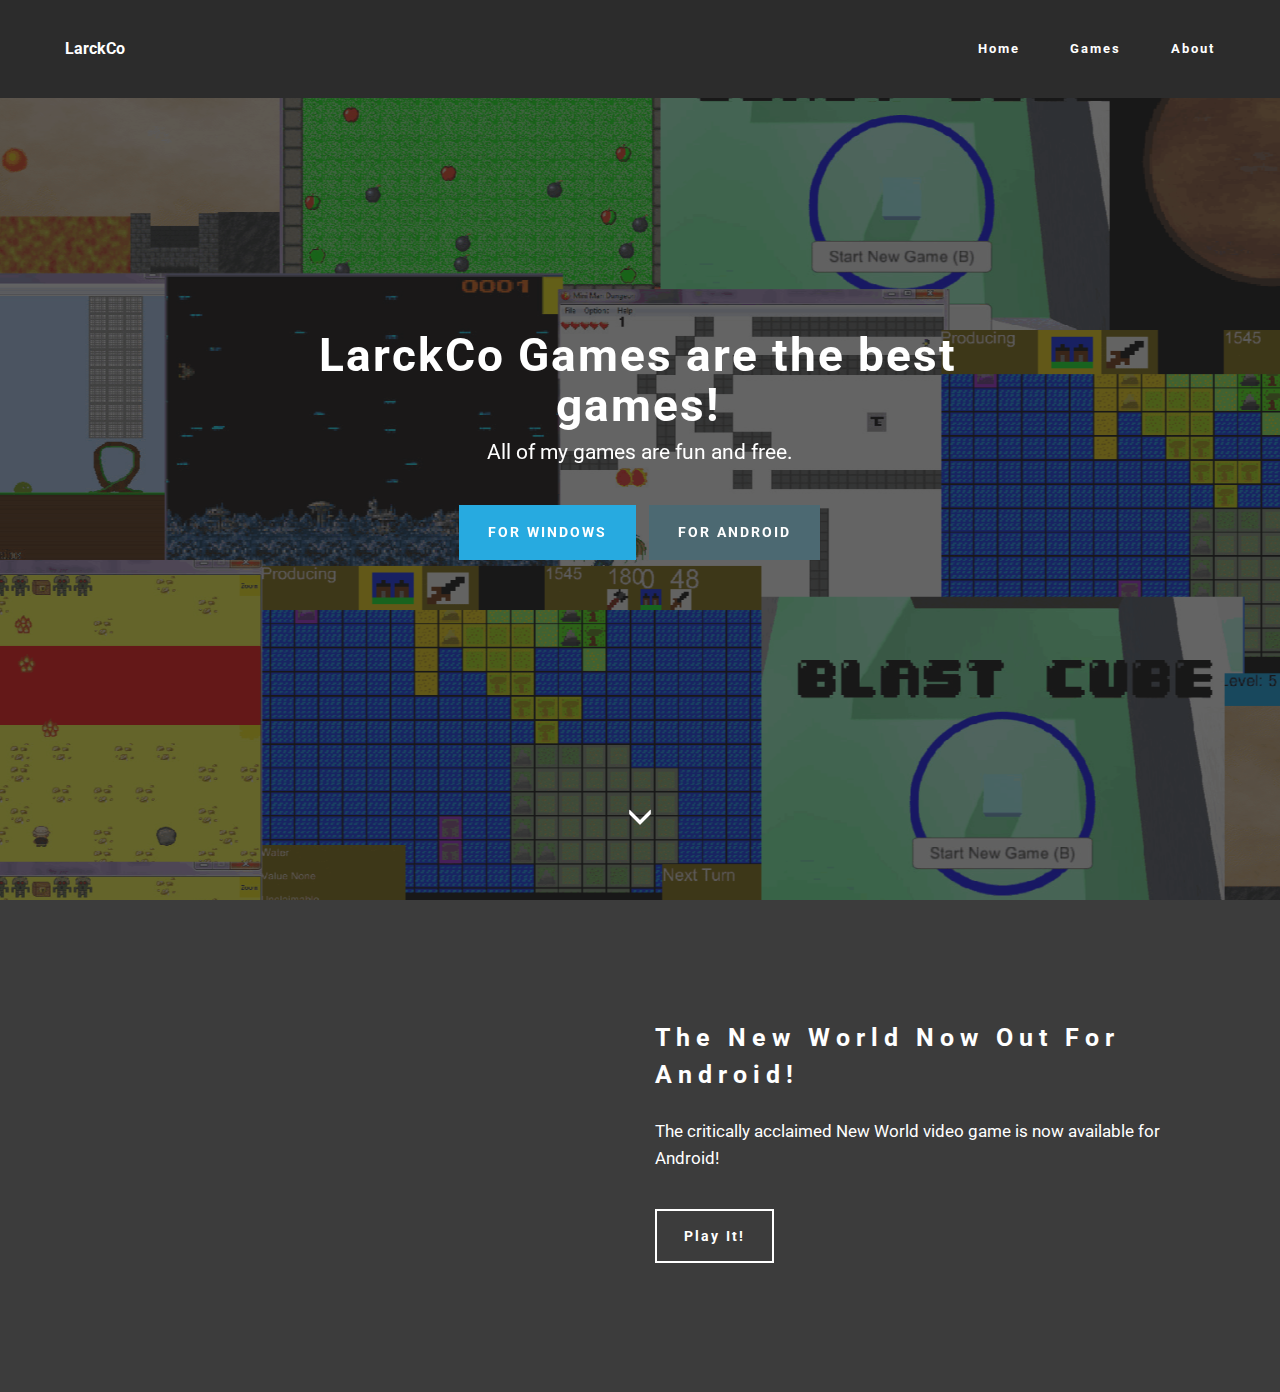
<file: index.html>
<!DOCTYPE html>
<html >
<head>
  <!-- Site made with Mobirise Website Builder v4.6.7, https://mobirise.com -->
  <meta charset="UTF-8">
  <meta http-equiv="X-UA-Compatible" content="IE=edge">
  <meta name="generator" content="Mobirise v4.6.7, mobirise.com">
  <meta name="viewport" content="width=device-width, initial-scale=1, minimum-scale=1">
  <link rel="shortcut icon" href="assets/images/logo.png" type="image/x-icon">
  <meta name="description" content="">
  <title>Home</title>
  <link rel="stylesheet" href="https://fonts.googleapis.com/css?family=Roboto:700,400&subset=cyrillic,latin,greek,vietnamese">
  <link rel="stylesheet" href="assets/bootstrap/css/bootstrap.min.css">
  <link rel="stylesheet" href="assets/animate.css/animate.min.css">
  <link rel="stylesheet" href="assets/mobirise/css/style.css">
  <link rel="stylesheet" href="assets/mobirise/css/mbr-additional.css" type="text/css">
  
  
  
</head>
<body>
  <section class="mbr-navbar mbr-navbar--freeze mbr-navbar--absolute mbr-navbar--sticky mbr-navbar--auto-collapse" id="ext_menu-0" data-rv-view="0">
    <div class="mbr-navbar__section mbr-section">
        <div class="mbr-section__container container">
            <div class="mbr-navbar__container">
                <div class="mbr-navbar__column mbr-navbar__column--s mbr-navbar__brand">
                    <span class="mbr-navbar__brand-link mbr-brand mbr-brand--inline">
                        
                        <span class="mbr-brand__name"><a class="mbr-brand__name text-white" href="index.html">LarckCo</a></span>
                    </span>
                </div>
                <div class="mbr-navbar__hamburger mbr-hamburger"><span class="mbr-hamburger__line"></span></div>
                <div class="mbr-navbar__column mbr-navbar__menu">
                    <nav class="mbr-navbar__menu-box mbr-navbar__menu-box--inline-right">
                        <div class="mbr-navbar__column">
                            <ul class="mbr-navbar__items mbr-navbar__items--right float-left mbr-buttons mbr-buttons--freeze mbr-buttons--right btn-decorator mbr-buttons--active mbr-buttons--only-links"><li class="mbr-navbar__item"><a class="mbr-buttons__link btn text-white" href="index.html">Home</a></li><li class="mbr-navbar__item"><a class="mbr-buttons__link btn text-white" href="page1.html">Games</a></li><li class="mbr-navbar__item"><a class="mbr-buttons__link btn text-white" href="page2.html">About</a></li></ul>                            
                            
                        </div>
                    </nav>
                </div>
            </div>
        </div>
    </div>
</section>

<section class="engine"><a href="https://mobirise.ws/n">free website builder app</a></section><section class="mbr-box mbr-section mbr-section--relative mbr-section--fixed-size mbr-section--full-height mbr-section--bg-adapted mbr-parallax-background mbr-after-navbar" id="header4-5" data-rv-view="2" style="background-image: url(assets/images/good-1920x1080.png);">
    <div class="mbr-box__magnet mbr-box__magnet--sm-padding mbr-box__magnet--center-center">
        <div class="mbr-overlay" style="opacity: 0.7; background-color: rgb(34, 34, 34);"></div>
        <div class="mbr-box__container mbr-section__container container">
            <div class="mbr-box mbr-box--stretched"><div class="mbr-box__magnet mbr-box__magnet--center-center">
                <div class="row"><div class=" col-sm-8 col-sm-offset-2">
                    <div class="mbr-hero animated fadeInUp">
                        <h1 class="mbr-hero__text">LarckCo Games are the best games!</h1>
                        <p class="mbr-hero__subtext">All of my games are fun and free.</p>
                    </div>
                    <div class="mbr-buttons btn-inverse mbr-buttons--center"><a class="mbr-buttons__btn btn btn-lg animated fadeInUp delay btn-info" href="index.html">FOR WINDOWS</a> <a class="mbr-buttons__btn btn btn-lg animated fadeInUp delay btn-primary" href="https://play.google.com/store/apps/developer?id=LarckCo&hl=en" target="_blank">FOR ANDROID</a></div>
                </div></div>
            </div></div>
        </div>
        <div class="mbr-arrow mbr-arrow--floating text-center">
            <div class="mbr-section__container container">
                <a class="mbr-arrow__link" href="#msg-box5-2"><i class="glyphicon glyphicon-menu-down"></i></a>
            </div>
        </div>
    </div>
</section>

<section class="mbr-section mbr-section--relative" id="msg-box5-2" data-rv-view="5" style="background-color: rgb(60, 60, 60);">
    
    <div class="mbr-section__container mbr-section__container--isolated container" style="padding-top: 93px; padding-bottom: 93px;">
        <div class="row">
            <div class="mbr-box mbr-box--fixed mbr-box--adapted">
                <div class="mbr-box__magnet mbr-box__magnet--top-right mbr-section__left col-sm-6 image-size" style="width: 50%;">
                    <figure class="mbr-figure mbr-figure--adapted mbr-figure--caption-inside-bottom mbr-figure--full-width"><iframe class="mbr-embedded-video" src="https://www.youtube.com/embed/IZn0HcDBXn4?rel=0&amp;amp;showinfo=0&amp;autoplay=0&amp;loop=0" width="1280" height="720" frameborder="0" allowfullscreen></iframe></figure>
                </div>
                <div class="mbr-box__magnet mbr-class-mbr-box__magnet--center-left col-sm-6 content-size mbr-section__right">
                    <div class="mbr-section__container mbr-section__container--middle">
                        <div class="mbr-header mbr-header--auto-align mbr-header--wysiwyg">
                            <h3 class="mbr-header__text">The New World Now Out For Android!</h3>
                            
                        </div>
                    </div>
                    <div class="mbr-section__container mbr-section__container--middle">
                        <div class="mbr-article mbr-article--auto-align mbr-article--wysiwyg"><p>The critically acclaimed New World video game is now available for Android!</p></div>
                    </div>
                    <div class="mbr-section__container">
                        <div class="mbr-buttons mbr-buttons--auto-align btn-inverse"><a class="mbr-buttons__btn btn btn-lg btn-default" href="page3.html">Play It!</a></div>
                    </div>
                </div>
                
            </div>
        </div>
    </div>
</section>


  <script src="assets/web/assets/jquery/jquery.min.js"></script>
  <script src="assets/bootstrap/js/bootstrap.min.js"></script>
  <script src="assets/smooth-scroll/smooth-scroll.js"></script>
  <script src="assets/jarallax/jarallax.js"></script>
  <script src="assets/mobirise/js/script.js"></script>
  
  
</body>
</html>
</file>
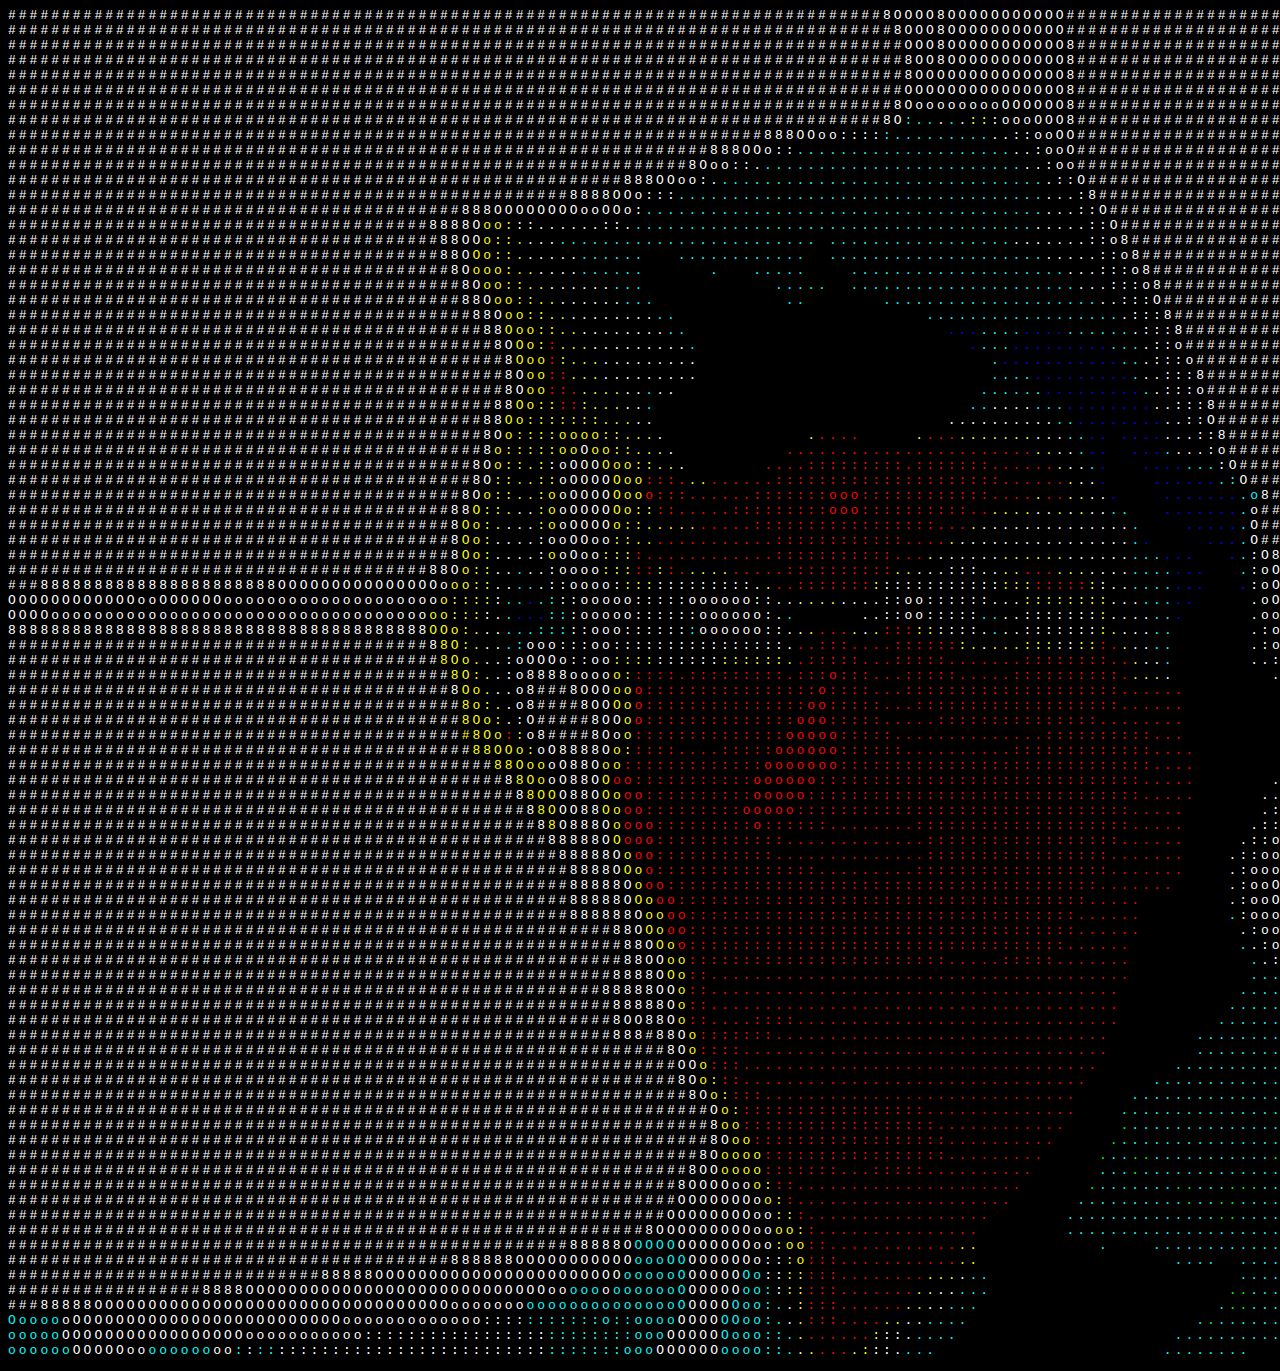
<file: kyle.html>
<html><head><title>Ascii Picture 2017-12-20-15-16-34</title></head><body style="background:#000000"><div style="background:#000000; letter-spacing:3px;">
<pre><span></span><span style="color:ffffff">#################################################################################8OOOO8OOOOOOOOOOO#######################################888OOOOOOoooo</span><span style="color:00ffff">oooo::::::</span>
<span></span><span style="color:ffffff">##################################################################################8OOO8OOOOOOOOOOO##############################################888OOOO</span><span style="color:00ffff">oooo:::::</span>
<span></span><span style="color:ffffff">###################################################################################OOO8OOOOOOOOOOO8####################################################88OO</span><span style="color:00ffff">Ooooo</span>
<span></span><span style="color:ffffff">###################################################################################8OO8OOOOOOOOOOO8###########################################################88</span>
<span></span><span style="color:ffffff">###################################################################################8OOOOOOOOOOOOOO8#############################################################</span>
<span></span><span style="color:ffffff">###################################################################################OOOOOOOOOOOOOOO8#############################################################</span>
<span></span><span style="color:ffffff">##################################################################################8OooooooooOOOOOO8#############################################################</span>
<span></span><span style="color:ffffff">#################################################################################8O</span><span style="color:00ffff">:..</span><span style="color:ffffff">.</span><span style="color:00ffff">.</span><span style="color:ffffff">.</span><span style="color:ffff00">::</span><span style="color:ffffff">:oooOOO8#############################################################</span>
<span></span><span style="color:ffffff">######################################################################888OOoo::::</span><span style="color:00ffff">:.........</span><span style="color:ffffff">..::ooOO#############################################################</span>
<span></span><span style="color:ffffff">#################################################################888OOo::</span><span style="color:00ffff">....................</span><span style="color:ffffff">..:ooO#############################################################</span>
<span></span><span style="color:ffffff">###############################################################8Ooo::.</span><span style="color:00ffff">........................</span><span style="color:ffffff">..:oo#############################################################</span>
<span></span><span style="color:ffffff">#########################################################888OOoo:.</span><span style="color:00ffff">..............................</span><span style="color:ffffff">.::O############################################################</span>
<span></span><span style="color:ffffff">####################################################8888OOo:::</span><span style="color:00ffff">..................................</span><span style="color:ffffff">...:8###########################################################</span>
<span></span><span style="color:ffffff">##########################################888OOOOOOOOooOOo:</span><span style="color:00ffff">.....................................</span><span style="color:ffffff">...::O##########################################################</span>
<span></span><span style="color:ffffff">#######################################8888O</span><span style="color:ffff00">oo:</span><span style="color:ffffff">::......::.</span><span style="color:00ffff">.....................................</span><span style="color:ffffff">.....::O#########################################################</span>
<span></span><span style="color:ffffff">########################################88OO</span><span style="color:ffff00">o::.</span><span style="color:ffffff">...</span><span style="color:00ffff">........................ .................</span><span style="color:ffffff">.......::o8########################################################</span>
<span></span><span style="color:ffffff">########################################88O</span><span style="color:ffff00">Oo::.</span><span style="color:ffffff">.....</span><span style="color:00ffff">......   ............  ....................</span><span style="color:ffffff">.....::o8#######################################################</span>
<span></span><span style="color:ffffff">#########################################8O</span><span style="color:ffff00">ooo:..</span><span style="color:ffffff">....</span><span style="color:00ffff">......      .   .....    ....................</span><span style="color:ffffff">...:::o8######################################################</span>
<span></span><span style="color:ffffff">##########################################8O</span><span style="color:ffff00">oo::..</span><span style="color:ffffff">......</span><span style="color:00ffff">...            .....  .....................</span><span style="color:ffffff">...:::o8#####################################################</span>
<span></span><span style="color:ffffff">##########################################88O</span><span style="color:ffff00">oo::..</span><span style="color:ffffff">......</span><span style="color:00ffff">...            ..       ....................</span><span style="color:ffffff">..:::O#####################################################</span>
<span></span><span style="color:ffffff">###########################################88O</span><span style="color:ffff00">oo::..</span><span style="color:ffffff">........</span><span style="color:00ffff">..                       ..................</span><span style="color:ffffff">.:::8####################################################</span>
<span></span><span style="color:ffffff">############################################88</span><span style="color:ffff00">Ooo::..</span><span style="color:ffffff">........</span><span style="color:00ffff">..                        </span><span style="color:0000ff">...</span><span style="color:00ffff">....</span><span style="color:0000ff">....</span><span style="color:00ffff">......</span><span style="color:ffffff">.:::8###################################################</span>
<span></span><span style="color:ffffff">#############################################8O</span><span style="color:ffff00">Oo:</span><span style="color:ff0000">:</span><span style="color:ffff00">...</span><span style="color:ffffff">.........</span><span style="color:00ffff">.                         </span><span style="color:0000ff">.</span><span style="color:00ffff">...</span><span style="color:0000ff">.........</span><span style="color:00ffff">...</span><span style="color:ffffff">.::o###################################################</span>
<span></span><span style="color:ffffff">##############################################8</span><span style="color:ffff00">Ooo</span><span style="color:ff0000">:</span><span style="color:ffff00">:...</span><span style="color:ffffff">.........                           </span><span style="color:00ffff">.</span><span style="color:0000ff">...........</span><span style="color:00ffff">..</span><span style="color:ffffff">.:::o##################################################</span>
<span></span><span style="color:ffffff">##############################################8O</span><span style="color:ffff00">oo</span><span style="color:ff0000">::</span><span style="color:ffff00">...</span><span style="color:ffffff">.........                           </span><span style="color:00ffff">....</span><span style="color:0000ff">.........</span><span style="color:00ffff">.</span><span style="color:ffffff">..:::8#################################################</span>
<span></span><span style="color:ffffff">##############################################8O</span><span style="color:ffff00">oo</span><span style="color:ff0000">::.</span><span style="color:ffff00">....</span><span style="color:ffffff">..</span><span style="color:00ffff">.</span><span style="color:ffffff">..                            </span><span style="color:00ffff">......</span><span style="color:0000ff">.........</span><span style="color:00ffff">.</span><span style="color:ffffff">.:::o#################################################</span>
<span></span><span style="color:ffffff">#############################################88</span><span style="color:ffff00">Oo::</span><span style="color:ff0000">::</span><span style="color:ffff00">:...</span><span style="color:ffffff">..</span><span style="color:00ffff">.                             ..</span><span style="color:ffffff">....</span><span style="color:00ffff">...</span><span style="color:0000ff">........</span><span style="color:ffffff">..:::8################################################</span>
<span></span><span style="color:ffffff">############################################88</span><span style="color:ffff00">Oo:::::::...</span><span style="color:ffffff">..                           ..........</span><span style="color:00ffff">..</span><span style="color:0000ff">........</span><span style="color:ffffff">..::O################################################</span>
<span></span><span style="color:ffffff">############################################8O</span><span style="color:ffff00">o::::oooo::...</span><span style="color:ffffff">.             </span><span style="color:ffff00">.</span><span style="color:ff0000">....     </span><span style="color:ffff00">.</span><span style="color:ff0000">...</span><span style="color:ffff00">.......</span><span style="color:ffffff">...</span><span style="color:00ffff">..</span><span style="color:0000ff">.. ....</span><span style="color:ffffff">...::8###############################################</span>
<span></span><span style="color:ffffff">############################################8</span><span style="color:ffff00">o:::::oo</span><span style="color:ffffff">O</span><span style="color:ffff00">oo::...</span><span style="color:ffffff">.          </span><span style="color:ff0000">.......................</span><span style="color:ffff00">..</span><span style="color:ffffff">..</span><span style="color:00ffff">.</span><span style="color:0000ff">..  ...</span><span style="color:00ffff">.</span><span style="color:ffffff">...:o###########################################88OO</span>
<span></span><span style="color:ffffff">###########################################8O</span><span style="color:ffff00">o::.:</span><span style="color:ffffff">:oOOO</span><span style="color:ffff00">Ooo::..</span><span style="color:ffffff">.       </span><span style="color:ff0000">....:::::::::.:::::::......</span><span style="color:ffff00">.</span><span style="color:ffffff">..</span><span style="color:00ffff">.</span><span style="color:0000ff">.   ....</span><span style="color:00ffff">...</span><span style="color:ffffff">:O###################################888OOoo::::</span>
<span></span><span style="color:ffffff">###########################################8O</span><span style="color:ffff00">::..::</span><span style="color:ffffff">oOOOO</span><span style="color:ffff00">Ooo</span><span style="color:ff0000">:::.</span><span style="color:ffff00">..</span><span style="color:ff0000">......:::::::::::::::::::::......</span><span style="color:ffff00">.</span><span style="color:ffffff">..</span><span style="color:0000ff">.    ......</span><span style="color:00ffff">.:</span><span style="color:ffffff">O#############################88OOOoooo:::</span><span style="color:00ffff">::</span><span style="color:ffffff">::</span>
<span></span><span style="color:ffffff">##########################################8O</span><span style="color:ffff00">o::..:o</span><span style="color:ffffff">oOOOO</span><span style="color:ffff00">Ooo</span><span style="color:ff0000">o:::......:::::::ooo::::::::::::....</span><span style="color:ffff00">.</span><span style="color:ff0000">..</span><span style="color:ffff00">..</span><span style="color:ffffff">..</span><span style="color:0000ff">.    .......</span><span style="color:00ffff">.o</span><span style="color:ffffff">8######################88OOOoooo</span><span style="color:00ffff">o</span><span style="color:ffffff">oooo</span><span style="color:00ffff">oooo:::</span>
<span></span><span style="color:ffffff">#########################################88</span><span style="color:ffff00">O::.</span><span style="color:ffffff">..</span><span style="color:ffff00">:o</span><span style="color:ffffff">oOOOO</span><span style="color:ffff00">Oo::</span><span style="color:ff0000">::.....:::::::::ooo::::::::::..</span><span style="color:ffff00">....</span><span style="color:ffffff">..</span><span style="color:ffff00">.</span><span style="color:ffffff">.</span><span style="color:ffff00">.</span><span style="color:ffffff">..</span><span style="color:00ffff">..   </span><span style="color:0000ff">.......</span><span style="color:00ffff">.</span><span style="color:ffffff">o###################88OOOoooooooo</span><span style="color:00ffff">ooo</span><span style="color:ffffff">o</span><span style="color:00ffff">oooooo::</span>
<span></span><span style="color:ffffff">#########################################8</span><span style="color:ffff00">Oo:.</span><span style="color:ffffff">...</span><span style="color:ffff00">:o</span><span style="color:ffffff">oOOOO</span><span style="color:ffff00">o::.....</span><span style="color:ff0000">.....:::::::::::::::::...</span><span style="color:ffff00">.</span><span style="color:ffffff">..............</span><span style="color:00ffff">.    </span><span style="color:0000ff">.....</span><span style="color:00ffff">.</span><span style="color:ffffff">O##############88OOOOOOOOOOOOoooo</span><span style="color:00ffff">oooo</span><span style="color:ffffff">oo</span><span style="color:00ffff">ooo:::</span>
<span></span><span style="color:ffffff">#########################################8</span><span style="color:ffff00">Oo:</span><span style="color:ffffff">....:ooOOoo</span><span style="color:ffff00">::..</span><span style="color:ff0000">...........::::::::::::....</span><span style="color:ffff00">.</span><span style="color:ffffff">................</span><span style="color:00ffff">.</span><span style="color:0000ff">.     ...</span><span style="color:00ffff">.</span><span style="color:ffffff">O#########888OOOOOOOOOOOOOOOooooo</span><span style="color:00ffff">oooooooo::::</span>
<span></span><span style="color:ffffff">#########################################8</span><span style="color:ffff00">Oo:</span><span style="color:ffffff">....:</span><span style="color:ffff00">o</span><span style="color:ffffff">oOoo</span><span style="color:ffff00">:::</span><span style="color:ff0000">:............:::::::::::...</span><span style="color:ffff00">.</span><span style="color:ffffff">......</span><span style="color:ffff00">......</span><span style="color:ffffff">......</span><span style="color:00ffff">...</span><span style="color:0000ff">...   .</span><span style="color:00ffff">.</span><span style="color:ffffff">:O8##8888OOOOOOOOOOOOOOOOOOooooooo</span><span style="color:00ffff">o</span><span style="color:ffffff">o</span><span style="color:00ffff">o</span><span style="color:ffffff">o</span><span style="color:00ffff">oo:::::</span>
<span></span><span style="color:ffffff">#######################################88O</span><span style="color:ffff00">o::</span><span style="color:ffffff">..</span><span style="color:00ffff">.</span><span style="color:ffffff">..:oooo</span><span style="color:ffff00">:::</span><span style="color:ff0000">::</span><span style="color:ffff00">:</span><span style="color:ff0000">:.</span><span style="color:ffff00">....</span><span style="color:ff0000">.....::::::::::</span><span style="color:ffff00">..</span><span style="color:ffffff">...:::..</span><span style="color:ffff00">..</span><span style="color:ff0000">...</span><span style="color:ffff00">...</span><span style="color:ffffff">....</span><span style="color:00ffff">....</span><span style="color:0000ff">...   </span><span style="color:00ffff">.</span><span style="color:ffffff">:oOOOOOOOOOOOOOOOOOOOOOOOOooooooooo</span><span style="color:00ffff">ooooo:::::</span>
<span></span><span style="color:ffffff">###8888888888888888888888OOOOOOOOOOOOOOOo</span><span style="color:ffff00">oo::</span><span style="color:ffffff">..</span><span style="color:00ffff">..</span><span style="color:ffffff">.::oooo:</span><span style="color:ffff00">:::</span><span style="color:ffffff">:::::::::.</span><span style="color:ffff00">.</span><span style="color:ff0000">..:::::::</span><span style="color:ffff00">:</span><span style="color:ffffff">:::::::::::</span><span style="color:ffff00">:::</span><span style="color:ff0000">:::::</span><span style="color:ffff00">:</span><span style="color:ffffff">:..</span><span style="color:00ffff">....</span><span style="color:0000ff">...   .</span><span style="color:ffffff">:oOOOOOOOOOOOOOOOOOOOOOOOoooooooooo</span><span style="color:00ffff">oooo:::::</span><span style="color:ffffff">:</span>
<span></span><span style="color:ffffff">OOOOOOOOOOOOooOOOOOOoooooooooooooooooooo</span><span style="color:ffff00">o::::</span><span style="color:ffffff">:</span><span style="color:00ffff">..</span><span style="color:0000ff">.</span><span style="color:00ffff">.:</span><span style="color:ffffff">::ooooo:::::oooooo::...</span><span style="color:ffff00">...</span><span style="color:ffffff">....::oo::::::...</span><span style="color:ffff00">::::::::</span><span style="color:ffffff">...</span><span style="color:00ffff">...</span><span style="color:0000ff">..     </span><span style="color:ffffff">.oOOOOOOOOOOOOOOOOOOOOOOOooooooooo</span><span style="color:00ffff">oooo:</span><span style="color:ffffff">::</span><span style="color:00ffff">:::</span><span style="color:ffffff">:</span>
<span></span><span style="color:ffffff">OOOOooooooooooooooooooooooooooooooooooo</span><span style="color:ffff00">oo:::</span><span style="color:ffffff">:.</span><span style="color:00ffff">.</span><span style="color:0000ff">...</span><span style="color:00ffff">::</span><span style="color:ffffff">:ooooo::::::oooooo:.</span><span style="color:00ffff">.      </span><span style="color:ffffff">..::oo:::::</span><span style="color:00ffff">..</span><span style="color:ffffff">..:::::::</span><span style="color:ffff00">:</span><span style="color:ffffff">....</span><span style="color:00ffff">..</span><span style="color:0000ff">.      </span><span style="color:ffffff">.ooOOOOOOOOOOOOOOOOOOOOooooooooooooo</span><span style="color:00ffff">o:::::::</span><span style="color:ffffff">:</span>
<span></span><span style="color:ffffff">888888888888888888888888888888888888888</span><span style="color:ffff00">OOo:.</span><span style="color:ffffff">..</span><span style="color:00ffff">...:::</span><span style="color:ffffff">::ooo::::::</span><span style="color:00ffff">:</span><span style="color:ffffff">oooooo::..</span><span style="color:ffff00">.</span><span style="color:ff0000">...</span><span style="color:ffff00">.</span><span style="color:ffffff">.</span><span style="color:ffff00">.</span><span style="color:ff0000">:::</span><span style="color:ffff00">::</span><span style="color:ffffff">::::.</span><span style="color:00ffff">.</span><span style="color:ffffff">..:::::::</span><span style="color:ffff00">:.</span><span style="color:ffffff">...</span><span style="color:00ffff">..       </span><span style="color:ffffff">.:oOOOOOOOOOOOOOOOOOOOoooooooooooo</span><span style="color:00ffff">o</span><span style="color:ffffff">o:</span><span style="color:00ffff">::::</span><span style="color:ffffff">:</span><span style="color:00ffff">:</span><span style="color:ffffff">::</span>
<span></span><span style="color:ffffff">#######################################8</span><span style="color:ffff00">8O:.</span><span style="color:ffffff">..</span><span style="color:00ffff">.:</span><span style="color:ffffff">ooo:::oo::::::::::::::::.</span><span style="color:ff0000">..:::....::::::</span><span style="color:ffff00">:.</span><span style="color:ffffff">.</span><span style="color:ffff00">...:::</span><span style="color:ffffff">::</span><span style="color:ffff00">::</span><span style="color:ff0000">:.</span><span style="color:ffff00">.</span><span style="color:ffffff">..</span><span style="color:00ffff">..       </span><span style="color:ffffff">.:ooOOOOOOOOOOOOOOOOOooooooooooooo</span><span style="color:00ffff">:</span><span style="color:ffffff">::</span><span style="color:00ffff">:</span><span style="color:ffffff">::</span><span style="color:00ffff">:</span><span style="color:ffffff">:::.</span>
<span></span><span style="color:ffffff">########################################</span><span style="color:ffff00">8Oo.</span><span style="color:ffffff">..:oOOOo::oo</span><span style="color:ffff00">::::</span><span style="color:ffffff">::::::</span><span style="color:ffff00">::::::.</span><span style="color:ff0000">.:::::...:::::.......::::::::..</span><span style="color:ffff00">.</span><span style="color:ffffff">..</span><span style="color:00ffff">.       </span><span style="color:ffffff">..:oooOOOOOOOOOOOOOoooooooooooooo:::::::::::.</span>
<span></span><span style="color:ffffff">#########################################</span><span style="color:ffff00">8O:.</span><span style="color:ffffff">.:o8888oooo</span><span style="color:ffff00">o:</span><span style="color:ff0000">::::.:::::::::.:::o:::...:::::.....::::::::::.</span><span style="color:ffff00">...</span><span style="color:ffffff">.         .</span><span style="color:ffff00">.:o</span><span style="color:ffffff">ooOOOOOOOOoooooooooooooooo::::::::::...</span>
<span></span><span style="color:ffffff">#########################################8</span><span style="color:ffff00">Oo.</span><span style="color:ffffff">..o8###8OOO</span><span style="color:ffff00">oo</span><span style="color:ff0000">o::::::::::::::::o::::...::::::::::::::::::::......         </span><span style="color:ffffff">.</span><span style="color:ffff00">.::</span><span style="color:ffffff">oooOOoooooooooooooooooo::::::::::::...</span>
<span></span><span style="color:ffffff">##########################################</span><span style="color:ffff00">8o:.</span><span style="color:ffffff">.o8####8OO</span><span style="color:ffff00">Oo</span><span style="color:ff0000">o:::::::::::::::oo:::::...:::::::::::::::::::......          </span><span style="color:ffff00">..:</span><span style="color:ffffff">oooooooooooooooooooooo::::::::::::....</span>
<span></span><span style="color:ffffff">##########################################</span><span style="color:ffff00">8Oo:</span><span style="color:ffffff">.:O#####8OO</span><span style="color:ffff00">o</span><span style="color:ff0000">o::::::::::::::ooo:::::.....:::::::::::::::........          </span><span style="color:ffffff">..::oooooooooooooooooooo::::::::::::.....</span>
<span></span><span style="color:ffffff">##########################################</span><span style="color:ffff00">#8Oo</span><span style="color:ff0000">:</span><span style="color:ffff00">:</span><span style="color:ffffff">o8####8Oo</span><span style="color:ffff00">o</span><span style="color:ff0000">::::::::::::::ooooo:::::..............::::::::::...          </span><span style="color:ffffff">..::oooooooooooooooooo:::::::::::::......</span>
<span></span><span style="color:ffffff">###########################################</span><span style="color:ffff00">88OOo:</span><span style="color:ffffff">oO8888O</span><span style="color:ffff00">o:</span><span style="color:ff0000">::::....:::::oooooo::::::..........:::::::::::::....        </span><span style="color:ffffff">..::ooooooooooooooooooo::::::::::::.......</span>
<span></span><span style="color:ffffff">#############################################</span><span style="color:ffff00">88Ooo</span><span style="color:ffffff">oO88O</span><span style="color:ffff00">oo</span><span style="color:ff0000">:::::::::::::ooooooo:::::::::::::::::::::::::::::....        </span><span style="color:ffffff">.::ooooooooooooooooooo::::::::::::........</span>
<span></span><span style="color:ffffff">##############################################8</span><span style="color:ffff00">8Oo</span><span style="color:ffffff">oO88O</span><span style="color:ffff00">O</span><span style="color:ff0000">oo:::::::::::oooooo::::::::::::::::::::::::::::::.....       </span><span style="color:ffffff">.::oooooooooooooooooooo::::::::::::........</span>
<span></span><span style="color:ffffff">###############################################8</span><span style="color:ffff00">8OO</span><span style="color:ffffff">O88O</span><span style="color:ffff00">Oo</span><span style="color:ff0000">oo::::::::::ooooo:::::::::::::::::::::::::::::::.....      </span><span style="color:ffffff">..:ooooooooooooooooooooo:::::::::::.........</span>
<span></span><span style="color:ffffff">################################################8</span><span style="color:ffff00">8O</span><span style="color:ffffff">OO88</span><span style="color:ffff00">Oo</span><span style="color:ff0000">oo:::::::::ooooo:::::::::::::::::::::::::::::::.....       </span><span style="color:ffffff">.:oooooooooooooooooooooo:::::::::::.........</span>
<span></span><span style="color:ffffff">#################################################8</span><span style="color:ffff00">8</span><span style="color:ffffff">O888O</span><span style="color:ffff00">o</span><span style="color:ff0000">ooo:::::::::o::::::........::::::::::::::::::::.....      </span><span style="color:ffffff">.::oooooooooooooooooooooo::::::::::..........</span>
<span></span><span style="color:ffffff">##################################################88888O</span><span style="color:ffff00">O</span><span style="color:ff0000">ooo::::::::::::.............::::::::::::::::::......     </span><span style="color:ffffff">.::ooooooooooooooooooooooo::::::::::..........</span>
<span></span><span style="color:ffffff">###################################################88888O</span><span style="color:ffff00">o</span><span style="color:ff0000">oo:::::::::::..............:::::::::::::::::.......    </span><span style="color:ffffff">.::oooOOOoooooooooooooooooo:::::::::...........</span>
<span></span><span style="color:ffffff">####################################################8888O</span><span style="color:ffff00">Oo</span><span style="color:ff0000">o:::::::::::::::.........::::::::::::::::::.......    </span><span style="color:ffffff">.:oooOOOOOoooooooooooooooo::::::::::...........</span>
<span></span><span style="color:ffffff">####################################################88888O</span><span style="color:ffff00">o</span><span style="color:ff0000">oo::::::::::::::::::::::::::::::::::::::::.......     </span><span style="color:ffffff">.:ooOOOOOOOooooooooooooooo::::::::::...........</span>
<span></span><span style="color:ffffff">####################################################88888O</span><span style="color:ffff00">Oo</span><span style="color:ff0000">oo::::::::::::::::::::::::::::::::::::::.....        </span><span style="color:ffffff">.:ooOOOOOOoooooooooooooooo:::::::::............</span>
<span></span><span style="color:ffffff">####################################################888888O</span><span style="color:ffff00">oo</span><span style="color:ff0000">oo::::::::::::::::::::::::::::::::::::......        </span><span style="color:00ffff">.</span><span style="color:ffffff">:oooOOOOoooooooooooooooo::::::::::............</span>
<span></span><span style="color:ffffff">########################################################88O</span><span style="color:ffff00">Oo</span><span style="color:ff0000">oo::::::::::::::::::::::::::::::::::::......         </span><span style="color:ffffff">.:oooOOoooooooooooooooo::::::::::.............</span>
<span></span><span style="color:ffffff">#########################################################88O</span><span style="color:ffff00">Oo</span><span style="color:ff0000">o:::::::::::::::::::::::::::::::::::......          </span><span style="color:00ffff">.</span><span style="color:ffffff">.:oooooooooooooooooo::::::::::...............</span>
<span></span><span style="color:ffffff">#########################################################88OO</span><span style="color:ffff00">oo</span><span style="color:ff0000">::::::::::::::::::::::::.....:::::.......           </span><span style="color:00ffff">.</span><span style="color:ffffff">.::oooooooooooooo:::::::::::................</span>
<span></span><span style="color:ffffff">########################################################8888O</span><span style="color:ffff00">Oo</span><span style="color:ff0000">::.......................................           </span><span style="color:00ffff">...</span><span style="color:ffffff">::oooooooooo::::::::::::..................</span>
<span></span><span style="color:ffffff">#######################################################88888OO</span><span style="color:ffff00">o</span><span style="color:ff0000">::......................................           </span><span style="color:00ffff">.....</span><span style="color:ffffff">::ooooooo::::::::::::....................</span>
<span></span><span style="color:ffffff">########################################################88888O</span><span style="color:ffff00">o</span><span style="color:ff0000">::......................................          </span><span style="color:00ffff">......</span><span style="color:ffffff">.:oooooo:::::::::::..............</span><span style="color:ff00ff">.</span><span style="color:ffffff">...</span><span style="color:ff00ff">...</span><span style="color:ffffff">.</span>
<span></span><span style="color:ffffff">########################################################8OO88O</span><span style="color:ffff00">o</span><span style="color:ff0000">::....::::..............................         </span><span style="color:00ffff">........</span><span style="color:ffffff">::ooooo::::::::::................</span><span style="color:ff00ff">..</span><span style="color:ffffff">..</span><span style="color:ff00ff">.. </span>
<span></span><span style="color:ffffff">########################################################888#88O</span><span style="color:ffff00">o</span><span style="color:ff0000">:::::::...............................        </span><span style="color:00ffff">...........</span><span style="color:ffffff">:::::::::::::::..............</span><span style="color:ff00ff">....</span><span style="color:ffffff">..    </span>
<span></span><span style="color:ffffff">#############################################################8O</span><span style="color:ffff00">o</span><span style="color:ff0000">::::..................................        </span><span style="color:00ffff">............::</span><span style="color:ffffff">:::::::::::.............</span><span style="color:ff00ff">.</span><span style="color:ffffff">..</span><span style="color:ff00ff">....</span><span style="color:ffffff">.    </span>
<span></span><span style="color:ffffff">##############################################################OO</span><span style="color:ffff00">o</span><span style="color:ff0000">:::.................................       </span><span style="color:00ffff">................::</span><span style="color:ffffff">::::::::..............</span><span style="color:ff00ff">.......     </span>
<span></span><span style="color:ffffff">##############################################################8O</span><span style="color:ffff00">o:</span><span style="color:ff0000">::................................      </span><span style="color:00ffff">.....................</span><span style="color:ffffff">:::::............</span><span style="color:ff00ff">.......         </span>
<span></span><span style="color:ffffff">###############################################################8O</span><span style="color:ffff00">o:</span><span style="color:ff0000">:::.............................     </span><span style="color:00ffff">.......................</span><span style="color:ffffff">.::::........</span><span style="color:ff00ff">.......</span><span style="color:ff0000">..           </span>
<span></span><span style="color:ffffff">#################################################################O</span><span style="color:ffff00">o:</span><span style="color:ff0000">:::::::::::::::::..............    </span><span style="color:00ffff">..........................</span><span style="color:ffffff">.::.......</span><span style="color:ff00ff">.......</span><span style="color:ff0000">..            </span>
<span></span><span style="color:ffffff">#################################################################8</span><span style="color:ffff00">oo</span><span style="color:ff0000">::::::::::::::::::............     </span><span style="color:00ff00">.</span><span style="color:00ffff">..............................</span><span style="color:ffffff">.....</span><span style="color:ff00ff">...</span><span style="color:ff0000">..                </span>
<span></span><span style="color:ffffff">#################################################################8O</span><span style="color:ffff00">oo</span><span style="color:ff0000">::::::::::::::::::..........     </span><span style="color:00ff00">.</span><span style="color:00ffff">...............................</span><span style="color:ffffff">....                      </span>
<span></span><span style="color:ffffff">################################################################8O</span><span style="color:ffff00">oooo</span><span style="color:ff0000">:::::::::::::::::.........     </span><span style="color:00ff00">.</span><span style="color:00ffff">..</span><span style="color:00ff00">..</span><span style="color:00ffff">...........</span><span style="color:00ff00">.</span><span style="color:00ffff">.</span><span style="color:00ff00">.</span><span style="color:00ffff">................</span><span style="color:ffffff">.                       </span>
<span></span><span style="color:ffffff">###############################################################8OO</span><span style="color:ffff00">oooo</span><span style="color:ff0000">:::::::...:::::..........      </span><span style="color:00ffff">...</span><span style="color:00ff00">.</span><span style="color:00ffff">..............</span><span style="color:00ff00">.</span><span style="color:00ffff">...........                             </span>
<span></span><span style="color:ffffff">##############################################################8OOOOoo</span><span style="color:ffff00">o:</span><span style="color:ff0000">::.....................      </span><span style="color:00ff00">.</span><span style="color:00ffff">.......</span><span style="color:00ff00">..</span><span style="color:00ffff">...</span><span style="color:00ff00">...</span><span style="color:00ffff">...........</span><span style="color:00ff00">.</span><span style="color:00ffff">.                               </span>
<span></span><span style="color:ffffff">##############################################################OOOOOOOo</span><span style="color:ffff00">o:</span><span style="color:ff0000">:....................      </span><span style="color:00ffff">..........</span><span style="color:00ff00">.</span><span style="color:00ffff">..</span><span style="color:00ff00">..</span><span style="color:00ffff">...............                               </span>
<span></span><span style="color:ffffff">#############################################################OOOOOOOOoo</span><span style="color:ffff00">::</span><span style="color:ff0000">:.................       </span><span style="color:00ffff">..............</span><span style="color:00ff00">..</span><span style="color:00ffff">..................                            </span>
<span></span><span style="color:ffffff">###########################################################8OOOOOOOOOoo</span><span style="color:ffff00">oo:</span><span style="color:ff0000">:...............        </span><span style="color:00ffff">.....................................                         </span>
<span></span><span style="color:ffffff">####################################################88888O</span><span style="color:00ffff">OOOO</span><span style="color:ffffff">OOOOOOOoo</span><span style="color:ffff00">:oo</span><span style="color:ff0000">::............</span><span style="color:ffff00">..           </span><span style="color:00ffff">.    .............................                         </span>
<span></span><span style="color:ffffff">#########################################888888OOOOOOOOOOO</span><span style="color:00ffff">oooOO</span><span style="color:ffffff">OOOOOOo::</span><span style="color:ffff00">:o</span><span style="color:ff0000">:::...........</span><span style="color:ffff00">..                  </span><span style="color:00ffff">....  ...................                           </span>
<span></span><span style="color:ffffff">#############################88888OOOOOOOOOOOOOOOOOOOOOOO</span><span style="color:00ffff">oooooO</span><span style="color:ffffff">OOOOO</span><span style="color:00ffff">Oo</span><span style="color:ffffff">::</span><span style="color:ffff00">::</span><span style="color:ff0000">:::........</span><span style="color:ffff00">...</span><span style="color:ffffff">.</span><span style="color:00ffff">..                       .................                             </span>
<span></span><span style="color:ffffff">##################8888OOOOOOOOOOOOOOOOOOOOOOOOOOOOoo</span><span style="color:00ffff">ooo</span><span style="color:ffffff">o</span><span style="color:00ffff">ooooooO</span><span style="color:ffffff">OOOOO</span><span style="color:00ffff">oo:</span><span style="color:ffffff">:</span><span style="color:ffff00">::</span><span style="color:ff0000">:::.......</span><span style="color:ffff00">..</span><span style="color:ffffff">..</span><span style="color:00ffff">...                      </span><span style="color:00ff00">..</span><span style="color:00ffff">.........      ..                            </span>
<span></span><span style="color:ffffff">###88888OOOOOOOOOOOOOOOOOOOOOOOOOOOOOOOOOooooooo</span><span style="color:00ffff">ooooooooooooooO</span><span style="color:ffffff">OOOO</span><span style="color:00ffff">Ooo:.</span><span style="color:ffffff">.</span><span style="color:ffff00">:</span><span style="color:ff0000">:::......</span><span style="color:ffff00">..</span><span style="color:ffffff">..</span><span style="color:00ffff">...                      .</span><span style="color:00ff00">..</span><span style="color:00ffff">.....         ....                           </span>
<span></span><span style="color:00ffff">Ooooo</span><span style="color:ffffff">oOOOOOOOOOOOOOOOOOOOOOOOOOooooooooooooo::::</span><span style="color:00ffff">:::::::o::oooo</span><span style="color:ffffff">OOOO</span><span style="color:00ffff">OOoo:.</span><span style="color:ffffff">.</span><span style="color:ffff00">.</span><span style="color:ff0000">:::....</span><span style="color:ffff00">..</span><span style="color:ffffff">..</span><span style="color:00ffff">....                     .</span><span style="color:00ff00">.</span><span style="color:00ffff">.......       .........                         </span>
<span></span><span style="color:00ffff">ooooo</span><span style="color:ffffff">OOOOOOOOOOOOOOOOOooooooooooo:::::::::::::::::</span><span style="color:00ffff">::::::::ooo</span><span style="color:ffffff">OOOOO</span><span style="color:00ffff">Oooo::.</span><span style="color:ffff00">.</span><span style="color:ff0000">......</span><span style="color:ffff00">:</span><span style="color:ffffff">::.</span><span style="color:00ffff">....                    ..........       ...........                        </span>
<span></span><span style="color:00ffff">oooooo</span><span style="color:ffffff">OOOOOoo</span><span style="color:00ffff">oooooo</span><span style="color:ffffff">oo</span><span style="color:00ffff">:</span><span style="color:ffffff">:</span><span style="color:00ffff">::</span><span style="color:ffffff">:::::::::::::::::::::::::</span><span style="color:00ffff">:::::::ooo</span><span style="color:ffffff">OOOOOO</span><span style="color:00ffff">oooo::.</span><span style="color:ffffff">.</span><span style="color:ffff00">.</span><span style="color:ff0000">...</span><span style="color:ffff00">.:</span><span style="color:ffffff">::.</span><span style="color:00ffff">...                     ........         ..............                      </span>
</pre>
</div></body></html>
</file>
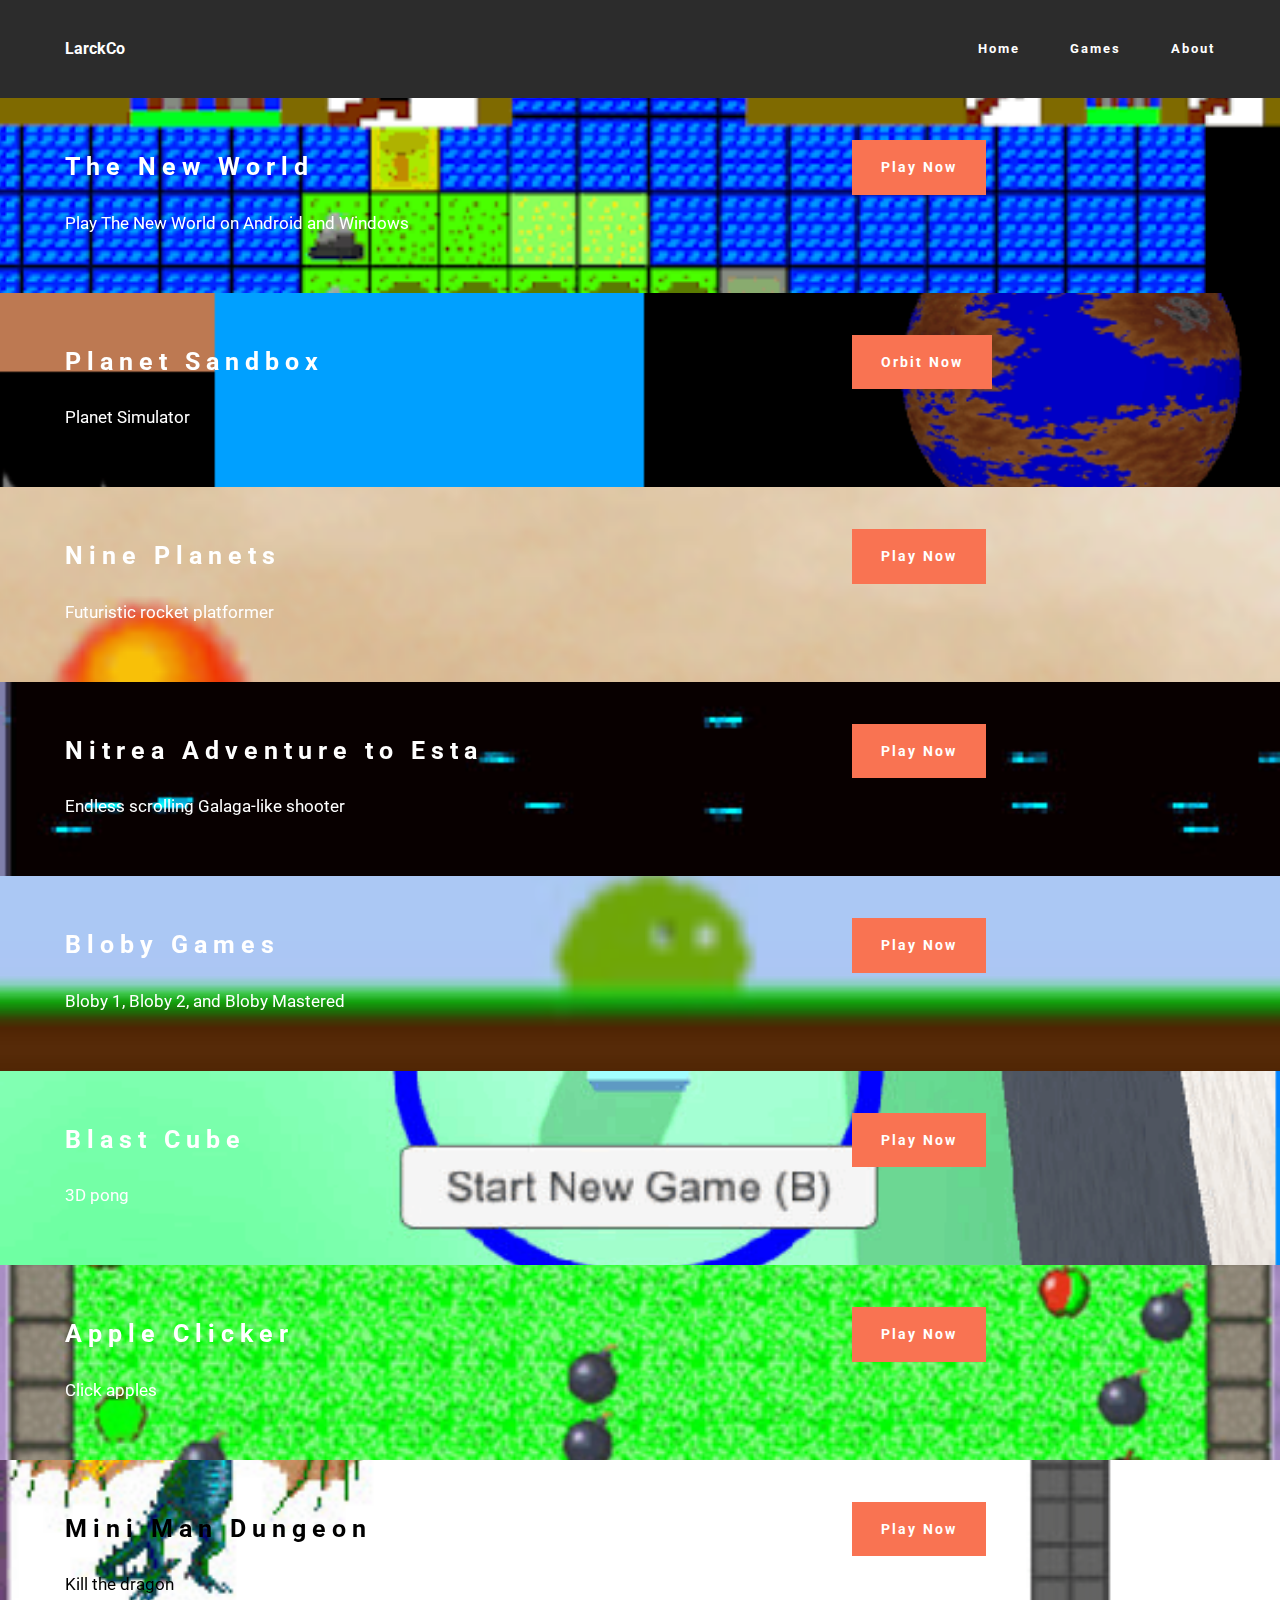
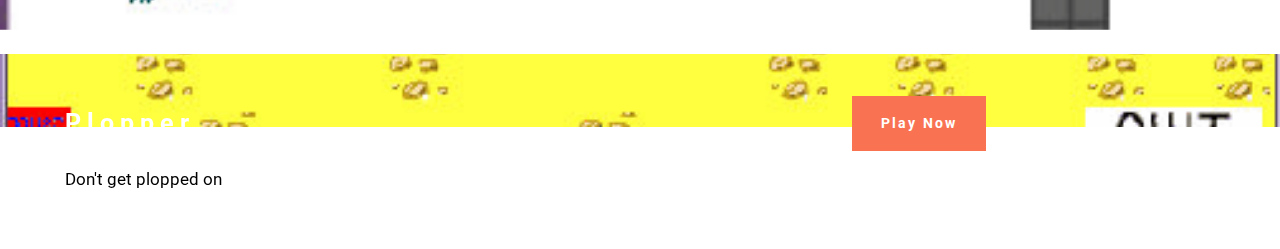
<file: page1.html>
<!DOCTYPE html>
<html >
<head>
  <!-- Site made with Mobirise Website Builder v4.6.7, https://mobirise.com -->
  <meta charset="UTF-8">
  <meta http-equiv="X-UA-Compatible" content="IE=edge">
  <meta name="generator" content="Mobirise v4.6.7, mobirise.com">
  <meta name="viewport" content="width=device-width, initial-scale=1, minimum-scale=1">
  <link rel="shortcut icon" href="assets/images/logo.png" type="image/x-icon">
  <meta name="description" content="Web Site Builder Description">
  <title>Games</title>
  <link rel="stylesheet" href="https://fonts.googleapis.com/css?family=Roboto:700,400&subset=cyrillic,latin,greek,vietnamese">
  <link rel="stylesheet" href="assets/bootstrap/css/bootstrap.min.css">
  <link rel="stylesheet" href="assets/mobirise/css/style.css">
  <link rel="stylesheet" href="assets/mobirise/css/mbr-additional.css" type="text/css">
  
  
  
</head>
<body>
  <section class="mbr-navbar mbr-navbar--freeze mbr-navbar--absolute mbr-navbar--sticky mbr-navbar--auto-collapse" id="ext_menu-3" data-rv-view="59">
    <div class="mbr-navbar__section mbr-section">
        <div class="mbr-section__container container">
            <div class="mbr-navbar__container">
                <div class="mbr-navbar__column mbr-navbar__column--s mbr-navbar__brand">
                    <span class="mbr-navbar__brand-link mbr-brand mbr-brand--inline">
                        
                        <span class="mbr-brand__name"><a class="mbr-brand__name text-white" href="index.html">LarckCo</a></span>
                    </span>
                </div>
                <div class="mbr-navbar__hamburger mbr-hamburger"><span class="mbr-hamburger__line"></span></div>
                <div class="mbr-navbar__column mbr-navbar__menu">
                    <nav class="mbr-navbar__menu-box mbr-navbar__menu-box--inline-right">
                        <div class="mbr-navbar__column">
                            <ul class="mbr-navbar__items mbr-navbar__items--right float-left mbr-buttons mbr-buttons--freeze mbr-buttons--right btn-decorator mbr-buttons--active mbr-buttons--only-links"><li class="mbr-navbar__item"><a class="mbr-buttons__link btn text-white" href="index.html">Home</a></li><li class="mbr-navbar__item"><a class="mbr-buttons__link btn text-white" href="page1.html">Games</a></li><li class="mbr-navbar__item"><a class="mbr-buttons__link btn text-white" href="page2.html">About</a></li></ul>                            
                            
                        </div>
                    </nav>
                </div>
            </div>
        </div>
    </div>
</section>

<section class="engine"><a href="https://mobirise.ws/a">best free website builder</a></section><section class="mbr-section mbr-section--relative mbr-section--short-paddings mbr-parallax-background mbr-after-navbar" id="msg-box1-8" data-rv-view="61" style="background-image: url(assets/images/capture-627x313.png);">

    

    <div class="mbr-section__container mbr-section__container--isolated container" style="padding-top: 60px; padding-bottom: 60px;">
        <div class="row">
            <div class="mbr-box mbr-box--fixed mbr-box--adapted">
                <div class="mbr-box__magnet mbr-box__magnet--top-left mbr-section__left col-sm-8">
                    <div class="mbr-section__container mbr-section__container--middle">
                        <div class="mbr-header mbr-header--auto-align mbr-header--wysiwyg">
                            <h3 class="mbr-header__text">The New World</h3>
                        </div>
                    </div>
                    <div class="mbr-section__container">
                        <div class="mbr-article mbr-article--auto-align mbr-article--wysiwyg"><p>Play The New World on Android and Windows</p></div>
                    </div>
                </div>
                <div class="mbr-box__magnet mbr-box__magnet--top-left mbr-section__right col-sm-4">
                    <div class="mbr-section__container">
                        <div class="mbr-buttons mbr-buttons--auto-align mbr-buttons--top mbr-buttons--left"><a class="mbr-buttons__btn btn btn-lg btn-danger" href="page3.html">Play Now</a></div>
                    </div>
                </div>
            </div>
        </div>
    </div>

</section>

<section class="mbr-section mbr-section--relative mbr-section--short-paddings mbr-parallax-background" id="msg-box1-9" data-rv-view="64" style="background-image: url(assets/images/tjyje-874x455.png);">

    

    <div class="mbr-section__container mbr-section__container--isolated container" style="padding-top: 60px; padding-bottom: 60px;">
        <div class="row">
            <div class="mbr-box mbr-box--fixed mbr-box--adapted">
                <div class="mbr-box__magnet mbr-box__magnet--top-left mbr-section__left col-sm-8">
                    <div class="mbr-section__container mbr-section__container--middle">
                        <div class="mbr-header mbr-header--auto-align mbr-header--wysiwyg">
                            <h3 class="mbr-header__text">Planet Sandbox</h3>
                        </div>
                    </div>
                    <div class="mbr-section__container">
                        <div class="mbr-article mbr-article--auto-align mbr-article--wysiwyg"><p>Planet Simulator</p></div>
                    </div>
                </div>
                <div class="mbr-box__magnet mbr-box__magnet--top-left mbr-section__right col-sm-4">
                    <div class="mbr-section__container">
                        <div class="mbr-buttons mbr-buttons--auto-align mbr-buttons--top mbr-buttons--left"><a class="mbr-buttons__btn btn btn-lg btn-danger" href="page4.html">Orbit Now</a></div>
                    </div>
                </div>
            </div>
        </div>
    </div>

</section>

<section class="mbr-section mbr-section--relative mbr-section--short-paddings mbr-parallax-background" id="msg-box1-a" data-rv-view="67" style="background-image: url(assets/images/92planets-2-573x325.png);">

    

    <div class="mbr-section__container mbr-section__container--isolated container" style="padding-top: 60px; padding-bottom: 60px;">
        <div class="row">
            <div class="mbr-box mbr-box--fixed mbr-box--adapted">
                <div class="mbr-box__magnet mbr-box__magnet--top-left mbr-section__left col-sm-8">
                    <div class="mbr-section__container mbr-section__container--middle">
                        <div class="mbr-header mbr-header--auto-align mbr-header--wysiwyg">
                            <h3 class="mbr-header__text">Nine Planets</h3>
                        </div>
                    </div>
                    <div class="mbr-section__container">
                        <div class="mbr-article mbr-article--auto-align mbr-article--wysiwyg"><p>Futuristic rocket platformer</p></div>
                    </div>
                </div>
                <div class="mbr-box__magnet mbr-box__magnet--top-left mbr-section__right col-sm-4">
                    <div class="mbr-section__container">
                        <div class="mbr-buttons mbr-buttons--auto-align mbr-buttons--top mbr-buttons--left"><a class="mbr-buttons__btn btn btn-lg btn-danger" href="page5.html">Play Now</a></div>
                    </div>
                </div>
            </div>
        </div>
    </div>

</section>

<section class="mbr-section mbr-section--relative mbr-section--short-paddings mbr-parallax-background" id="msg-box1-b" data-rv-view="70" style="background-image: url(assets/images/esta-1-478x362.png);">

    

    <div class="mbr-section__container mbr-section__container--isolated container" style="padding-top: 60px; padding-bottom: 60px;">
        <div class="row">
            <div class="mbr-box mbr-box--fixed mbr-box--adapted">
                <div class="mbr-box__magnet mbr-box__magnet--top-left mbr-section__left col-sm-8">
                    <div class="mbr-section__container mbr-section__container--middle">
                        <div class="mbr-header mbr-header--auto-align mbr-header--wysiwyg">
                            <h3 class="mbr-header__text">Nitrea Adventure to Esta</h3>
                        </div>
                    </div>
                    <div class="mbr-section__container">
                        <div class="mbr-article mbr-article--auto-align mbr-article--wysiwyg"><p>Endless scrolling Galaga-like shooter</p></div>
                    </div>
                </div>
                <div class="mbr-box__magnet mbr-box__magnet--top-left mbr-section__right col-sm-4">
                    <div class="mbr-section__container">
                        <div class="mbr-buttons mbr-buttons--auto-align mbr-buttons--top mbr-buttons--left"><a class="mbr-buttons__btn btn btn-lg btn-danger" href="page6.html">Play Now</a></div>
                    </div>
                </div>
            </div>
        </div>
    </div>

</section>

<section class="mbr-section mbr-section--relative mbr-section--short-paddings mbr-parallax-background" id="msg-box1-c" data-rv-view="73" style="background-image: url(assets/images/bloby-1-436x351.png);">

    

    <div class="mbr-section__container mbr-section__container--isolated container" style="padding-top: 60px; padding-bottom: 60px;">
        <div class="row">
            <div class="mbr-box mbr-box--fixed mbr-box--adapted">
                <div class="mbr-box__magnet mbr-box__magnet--top-left mbr-section__left col-sm-8">
                    <div class="mbr-section__container mbr-section__container--middle">
                        <div class="mbr-header mbr-header--auto-align mbr-header--wysiwyg">
                            <h3 class="mbr-header__text">Bloby Games</h3>
                        </div>
                    </div>
                    <div class="mbr-section__container">
                        <div class="mbr-article mbr-article--auto-align mbr-article--wysiwyg"><p>Bloby 1, Bloby 2, and Bloby Mastered</p></div>
                    </div>
                </div>
                <div class="mbr-box__magnet mbr-box__magnet--top-left mbr-section__right col-sm-4">
                    <div class="mbr-section__container">
                        <div class="mbr-buttons mbr-buttons--auto-align mbr-buttons--top mbr-buttons--left"><a class="mbr-buttons__btn btn btn-lg btn-danger" href="page7.html">Play Now</a></div>
                    </div>
                </div>
            </div>
        </div>
    </div>

</section>

<section class="mbr-section mbr-section--relative mbr-section--short-paddings mbr-parallax-background" id="msg-box1-d" data-rv-view="76" style="background-image: url(assets/images/blastcube-580x433.png);">

    

    <div class="mbr-section__container mbr-section__container--isolated container" style="padding-top: 60px; padding-bottom: 60px;">
        <div class="row">
            <div class="mbr-box mbr-box--fixed mbr-box--adapted">
                <div class="mbr-box__magnet mbr-box__magnet--top-left mbr-section__left col-sm-8">
                    <div class="mbr-section__container mbr-section__container--middle">
                        <div class="mbr-header mbr-header--auto-align mbr-header--wysiwyg">
                            <h3 class="mbr-header__text">Blast Cube</h3>
                        </div>
                    </div>
                    <div class="mbr-section__container">
                        <div class="mbr-article mbr-article--auto-align mbr-article--wysiwyg"><p>3D pong</p></div>
                    </div>
                </div>
                <div class="mbr-box__magnet mbr-box__magnet--top-left mbr-section__right col-sm-4">
                    <div class="mbr-section__container">
                        <div class="mbr-buttons mbr-buttons--auto-align mbr-buttons--top mbr-buttons--left"><a class="mbr-buttons__btn btn btn-lg btn-danger" href="page8.html">Play Now</a></div>
                    </div>
                </div>
            </div>
        </div>
    </div>

</section>

<section class="mbr-section mbr-section--relative mbr-section--short-paddings mbr-parallax-background" id="msg-box1-e" data-rv-view="79" style="background-image: url(assets/images/appleclicker-475x365.png);">

    

    <div class="mbr-section__container mbr-section__container--isolated container" style="padding-top: 60px; padding-bottom: 60px;">
        <div class="row">
            <div class="mbr-box mbr-box--fixed mbr-box--adapted">
                <div class="mbr-box__magnet mbr-box__magnet--top-left mbr-section__left col-sm-8">
                    <div class="mbr-section__container mbr-section__container--middle">
                        <div class="mbr-header mbr-header--auto-align mbr-header--wysiwyg">
                            <h3 class="mbr-header__text">Apple Clicker</h3>
                        </div>
                    </div>
                    <div class="mbr-section__container">
                        <div class="mbr-article mbr-article--auto-align mbr-article--wysiwyg"><p>Click apples</p></div>
                    </div>
                </div>
                <div class="mbr-box__magnet mbr-box__magnet--top-left mbr-section__right col-sm-4">
                    <div class="mbr-section__container">
                        <div class="mbr-buttons mbr-buttons--auto-align mbr-buttons--top mbr-buttons--left"><a class="mbr-buttons__btn btn btn-lg btn-danger" href="page9.html">Play Now</a></div>
                    </div>
                </div>
            </div>
        </div>
    </div>

</section>

<section class="mbr-section mbr-section--relative mbr-section--short-paddings mbr-parallax-background" id="msg-box1-f" data-rv-view="82" style="background-image: url(assets/images/mmd-1-470x386.png);">

    

    <div class="mbr-section__container mbr-section__container--isolated container" style="padding-top: 60px; padding-bottom: 60px;">
        <div class="row">
            <div class="mbr-box mbr-box--fixed mbr-box--adapted">
                <div class="mbr-box__magnet mbr-box__magnet--top-left mbr-section__left col-sm-8">
                    <div class="mbr-section__container mbr-section__container--middle">
                        <div class="mbr-header mbr-header--auto-align mbr-header--wysiwyg">
                            <h3 class="mbr-header__text">Mini Man Dungeon</h3>
                        </div>
                    </div>
                    <div class="mbr-section__container">
                        <div class="mbr-article mbr-article--auto-align mbr-article--wysiwyg"><p>Kill the dragon</p></div>
                    </div>
                </div>
                <div class="mbr-box__magnet mbr-box__magnet--top-left mbr-section__right col-sm-4">
                    <div class="mbr-section__container">
                        <div class="mbr-buttons mbr-buttons--auto-align mbr-buttons--top mbr-buttons--left"><a class="mbr-buttons__btn btn btn-lg btn-danger" href="page10.html">Play Now</a></div>
                    </div>
                </div>
            </div>
        </div>
    </div>

</section>

<section class="mbr-section mbr-section--relative mbr-section--short-paddings mbr-parallax-background" id="msg-box1-g" data-rv-view="85" style="background-image: url(assets/images/plopper-506x398.png);">

    

    <div class="mbr-section__container mbr-section__container--isolated container" style="padding-top: 60px; padding-bottom: 60px;">
        <div class="row">
            <div class="mbr-box mbr-box--fixed mbr-box--adapted">
                <div class="mbr-box__magnet mbr-box__magnet--top-left mbr-section__left col-sm-8">
                    <div class="mbr-section__container mbr-section__container--middle">
                        <div class="mbr-header mbr-header--auto-align mbr-header--wysiwyg">
                            <h3 class="mbr-header__text">Plopper</h3>
                        </div>
                    </div>
                    <div class="mbr-section__container">
                        <div class="mbr-article mbr-article--auto-align mbr-article--wysiwyg"><p>Don't get plopped on</p></div>
                    </div>
                </div>
                <div class="mbr-box__magnet mbr-box__magnet--top-left mbr-section__right col-sm-4">
                    <div class="mbr-section__container">
                        <div class="mbr-buttons mbr-buttons--auto-align mbr-buttons--top mbr-buttons--left"><a class="mbr-buttons__btn btn btn-lg btn-danger" href="page11.html">Play Now</a></div>
                    </div>
                </div>
            </div>
        </div>
    </div>

</section>


  <script src="assets/web/assets/jquery/jquery.min.js"></script>
  <script src="assets/bootstrap/js/bootstrap.min.js"></script>
  <script src="assets/smooth-scroll/smooth-scroll.js"></script>
  <script src="assets/jarallax/jarallax.js"></script>
  <script src="assets/mobirise/js/script.js"></script>
  
  
</body>
</html>
</file>
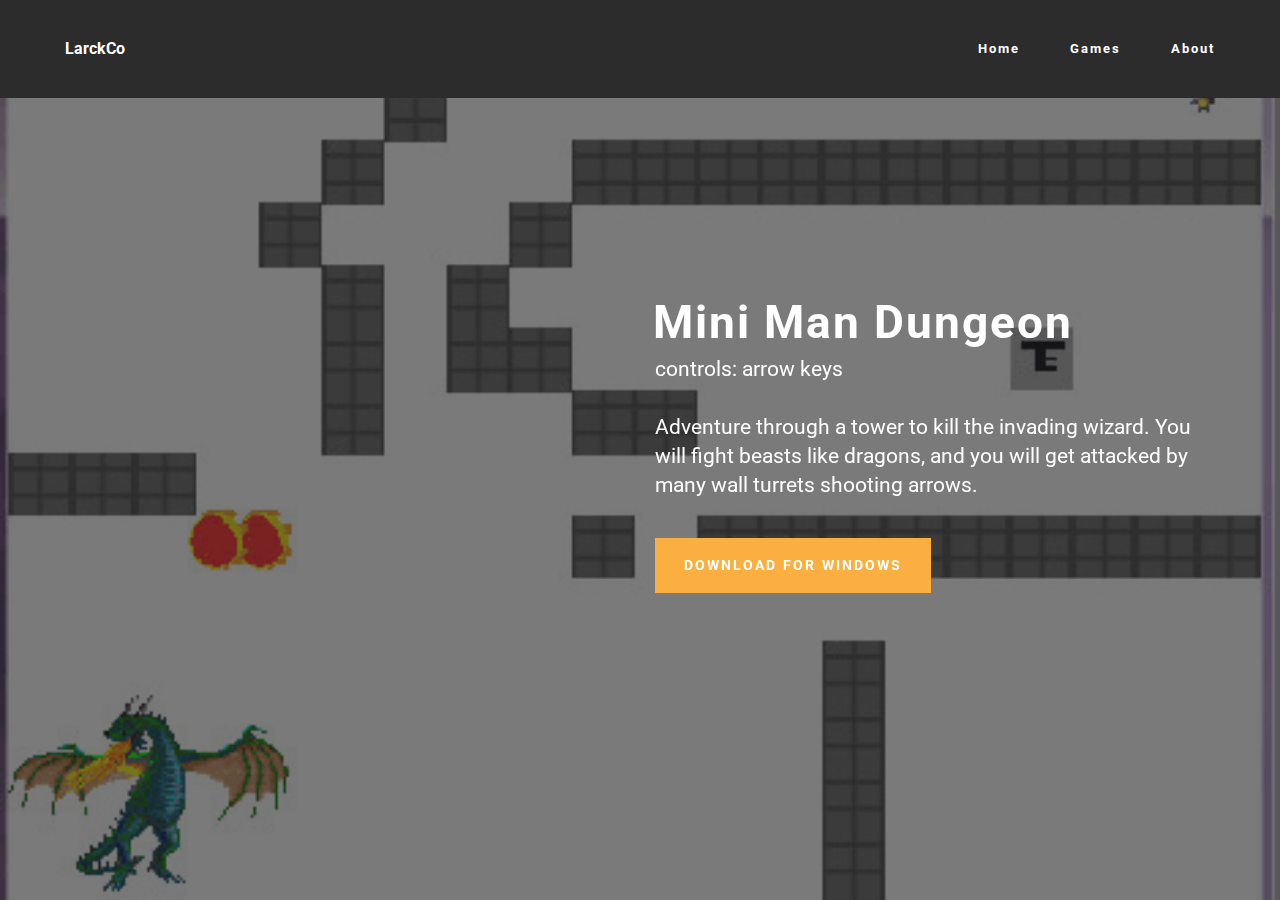
<file: page10.html>
<!DOCTYPE html>
<html >
<head>
  <!-- Site made with Mobirise Website Builder v4.6.7, https://mobirise.com -->
  <meta charset="UTF-8">
  <meta http-equiv="X-UA-Compatible" content="IE=edge">
  <meta name="generator" content="Mobirise v4.6.7, mobirise.com">
  <meta name="viewport" content="width=device-width, initial-scale=1, minimum-scale=1">
  <link rel="shortcut icon" href="assets/images/logo.png" type="image/x-icon">
  <meta name="description" content="Site Maker Description">
  <title>Mini Man Dungeon</title>
  <link rel="stylesheet" href="https://fonts.googleapis.com/css?family=Roboto:700,400&subset=cyrillic,latin,greek,vietnamese">
  <link rel="stylesheet" href="assets/bootstrap/css/bootstrap.min.css">
  <link rel="stylesheet" href="assets/animate.css/animate.min.css">
  <link rel="stylesheet" href="assets/mobirise/css/style.css">
  <link rel="stylesheet" href="assets/mobirise/css/mbr-additional.css" type="text/css">
  
  
  
</head>
<body>
  <section class="mbr-navbar mbr-navbar--freeze mbr-navbar--absolute mbr-navbar--sticky mbr-navbar--auto-collapse" id="ext_menu-r" data-rv-view="44">
    <div class="mbr-navbar__section mbr-section">
        <div class="mbr-section__container container">
            <div class="mbr-navbar__container">
                <div class="mbr-navbar__column mbr-navbar__column--s mbr-navbar__brand">
                    <span class="mbr-navbar__brand-link mbr-brand mbr-brand--inline">
                        
                        <span class="mbr-brand__name"><a class="mbr-brand__name text-white" href="index.html">LarckCo</a></span>
                    </span>
                </div>
                <div class="mbr-navbar__hamburger mbr-hamburger"><span class="mbr-hamburger__line"></span></div>
                <div class="mbr-navbar__column mbr-navbar__menu">
                    <nav class="mbr-navbar__menu-box mbr-navbar__menu-box--inline-right">
                        <div class="mbr-navbar__column">
                            <ul class="mbr-navbar__items mbr-navbar__items--right float-left mbr-buttons mbr-buttons--freeze mbr-buttons--right btn-decorator mbr-buttons--active mbr-buttons--only-links"><li class="mbr-navbar__item"><a class="mbr-buttons__link btn text-white" href="index.html">Home</a></li><li class="mbr-navbar__item"><a class="mbr-buttons__link btn text-white" href="page1.html">Games</a></li><li class="mbr-navbar__item"><a class="mbr-buttons__link btn text-white" href="page2.html">About</a></li></ul>                            
                            
                        </div>
                    </nav>
                </div>
            </div>
        </div>
    </div>
</section>

<section class="engine"><a href="https://mobirise.ws/l">html web maker</a></section><section class="mbr-box mbr-section mbr-section--relative mbr-section--fixed-size mbr-section--full-height mbr-section--bg-adapted mbr-parallax-background mbr-after-navbar" id="header2-17" data-rv-view="46" style="background-image: url(assets/images/mmd-470x386.png);">
    <div class="mbr-box__magnet mbr-box__magnet--sm-padding mbr-box__magnet--center-left">
        <div class="mbr-overlay" style="opacity: 0.6; background-color: rgb(34, 34, 34);"></div>
        <div class="mbr-box__container mbr-section__container container">
            <div class="mbr-box mbr-box--stretched"><div class="mbr-box__magnet mbr-box__magnet--center-left">
                <div class="row"><div class=" col-sm-6 col-sm-offset-6">
                    <div class="mbr-hero animated fadeInUp">
                        <h1 class="mbr-hero__text">Mini Man Dungeon</h1>
                        <p class="mbr-hero__subtext">controls: arrow keys
<br>
<br>Adventure through a tower to kill the invading wizard. You will fight beasts like dragons, and you will get attacked by many wall turrets shooting arrows.</p>
                    </div>
                    <div class="mbr-buttons btn-inverse mbr-buttons--left"><a class="mbr-buttons__btn btn btn-lg btn-warning animated fadeInUp delay" href="https://larckson.github.io/Larckson/mmd_install.7z">DOWNLOAD FOR WINDOWS</a></div>
                </div></div>
            </div></div>
        </div>
        
    </div>
</section>


  <script src="assets/web/assets/jquery/jquery.min.js"></script>
  <script src="assets/bootstrap/js/bootstrap.min.js"></script>
  <script src="assets/smooth-scroll/smooth-scroll.js"></script>
  <script src="assets/jarallax/jarallax.js"></script>
  <script src="assets/mobirise/js/script.js"></script>
  
  
</body>
</html>
</file>
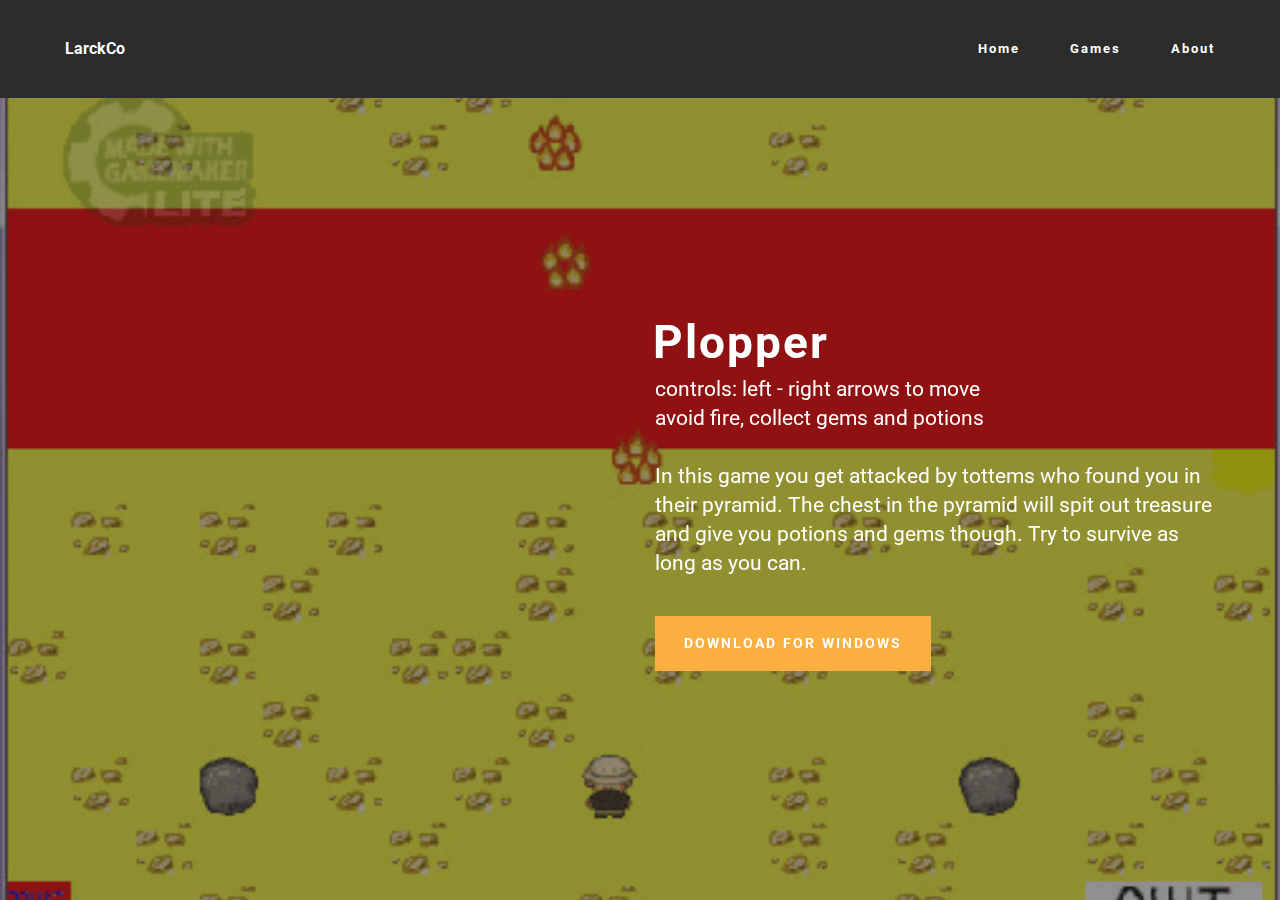
<file: page11.html>
<!DOCTYPE html>
<html >
<head>
  <!-- Site made with Mobirise Website Builder v4.6.7, https://mobirise.com -->
  <meta charset="UTF-8">
  <meta http-equiv="X-UA-Compatible" content="IE=edge">
  <meta name="generator" content="Mobirise v4.6.7, mobirise.com">
  <meta name="viewport" content="width=device-width, initial-scale=1, minimum-scale=1">
  <link rel="shortcut icon" href="assets/images/logo.png" type="image/x-icon">
  <meta name="description" content="Website Maker Description">
  <title>Plopper</title>
  <link rel="stylesheet" href="https://fonts.googleapis.com/css?family=Roboto:700,400&subset=cyrillic,latin,greek,vietnamese">
  <link rel="stylesheet" href="assets/bootstrap/css/bootstrap.min.css">
  <link rel="stylesheet" href="assets/animate.css/animate.min.css">
  <link rel="stylesheet" href="assets/mobirise/css/style.css">
  <link rel="stylesheet" href="assets/mobirise/css/mbr-additional.css" type="text/css">
  
  
  
</head>
<body>
  <section class="mbr-navbar mbr-navbar--freeze mbr-navbar--absolute mbr-navbar--sticky mbr-navbar--auto-collapse" id="ext_menu-s" data-rv-view="49">
    <div class="mbr-navbar__section mbr-section">
        <div class="mbr-section__container container">
            <div class="mbr-navbar__container">
                <div class="mbr-navbar__column mbr-navbar__column--s mbr-navbar__brand">
                    <span class="mbr-navbar__brand-link mbr-brand mbr-brand--inline">
                        
                        <span class="mbr-brand__name"><a class="mbr-brand__name text-white" href="index.html">LarckCo</a></span>
                    </span>
                </div>
                <div class="mbr-navbar__hamburger mbr-hamburger"><span class="mbr-hamburger__line"></span></div>
                <div class="mbr-navbar__column mbr-navbar__menu">
                    <nav class="mbr-navbar__menu-box mbr-navbar__menu-box--inline-right">
                        <div class="mbr-navbar__column">
                            <ul class="mbr-navbar__items mbr-navbar__items--right float-left mbr-buttons mbr-buttons--freeze mbr-buttons--right btn-decorator mbr-buttons--active mbr-buttons--only-links"><li class="mbr-navbar__item"><a class="mbr-buttons__link btn text-white" href="index.html">Home</a></li><li class="mbr-navbar__item"><a class="mbr-buttons__link btn text-white" href="page1.html">Games</a></li><li class="mbr-navbar__item"><a class="mbr-buttons__link btn text-white" href="page2.html">About</a></li></ul>                            
                            
                        </div>
                    </nav>
                </div>
            </div>
        </div>
    </div>
</section>

<section class="engine"><a href="https://mobirise.ws/b">best web site creator</a></section><section class="mbr-box mbr-section mbr-section--relative mbr-section--fixed-size mbr-section--full-height mbr-section--bg-adapted mbr-parallax-background" id="header2-18" data-rv-view="51" style="background-image: url(assets/images/plopper-1-506x398.png);">
    <div class="mbr-box__magnet mbr-box__magnet--sm-padding mbr-box__magnet--center-left mbr-after-navbar">
        <div class="mbr-overlay" style="opacity: 0.5; background-color: rgb(34, 34, 34);"></div>
        <div class="mbr-box__container mbr-section__container container">
            <div class="mbr-box mbr-box--stretched"><div class="mbr-box__magnet mbr-box__magnet--center-left">
                <div class="row"><div class=" col-sm-6 col-sm-offset-6">
                    <div class="mbr-hero animated fadeInUp">
                        <h1 class="mbr-hero__text">Plopper</h1>
                        <p class="mbr-hero__subtext">controls: left - right arrows to move
<br>avoid fire, collect gems and potions
<br>
<br>In this game you get attacked by tottems who found you in their pyramid. The chest in the pyramid will spit out treasure and give you potions and gems though. Try to survive as long as you can.</p>
                    </div>
                    <div class="mbr-buttons btn-inverse mbr-buttons--left"><a class="mbr-buttons__btn btn btn-lg btn-warning animated fadeInUp delay" href="https://larckson.github.io/Larckson/plopper.zip">DOWNLOAD FOR WINDOWS</a></div>
                </div></div>
            </div></div>
        </div>
        
    </div>
</section>


  <script src="assets/web/assets/jquery/jquery.min.js"></script>
  <script src="assets/bootstrap/js/bootstrap.min.js"></script>
  <script src="assets/smooth-scroll/smooth-scroll.js"></script>
  <script src="assets/jarallax/jarallax.js"></script>
  <script src="assets/mobirise/js/script.js"></script>
  
  
</body>
</html>
</file>
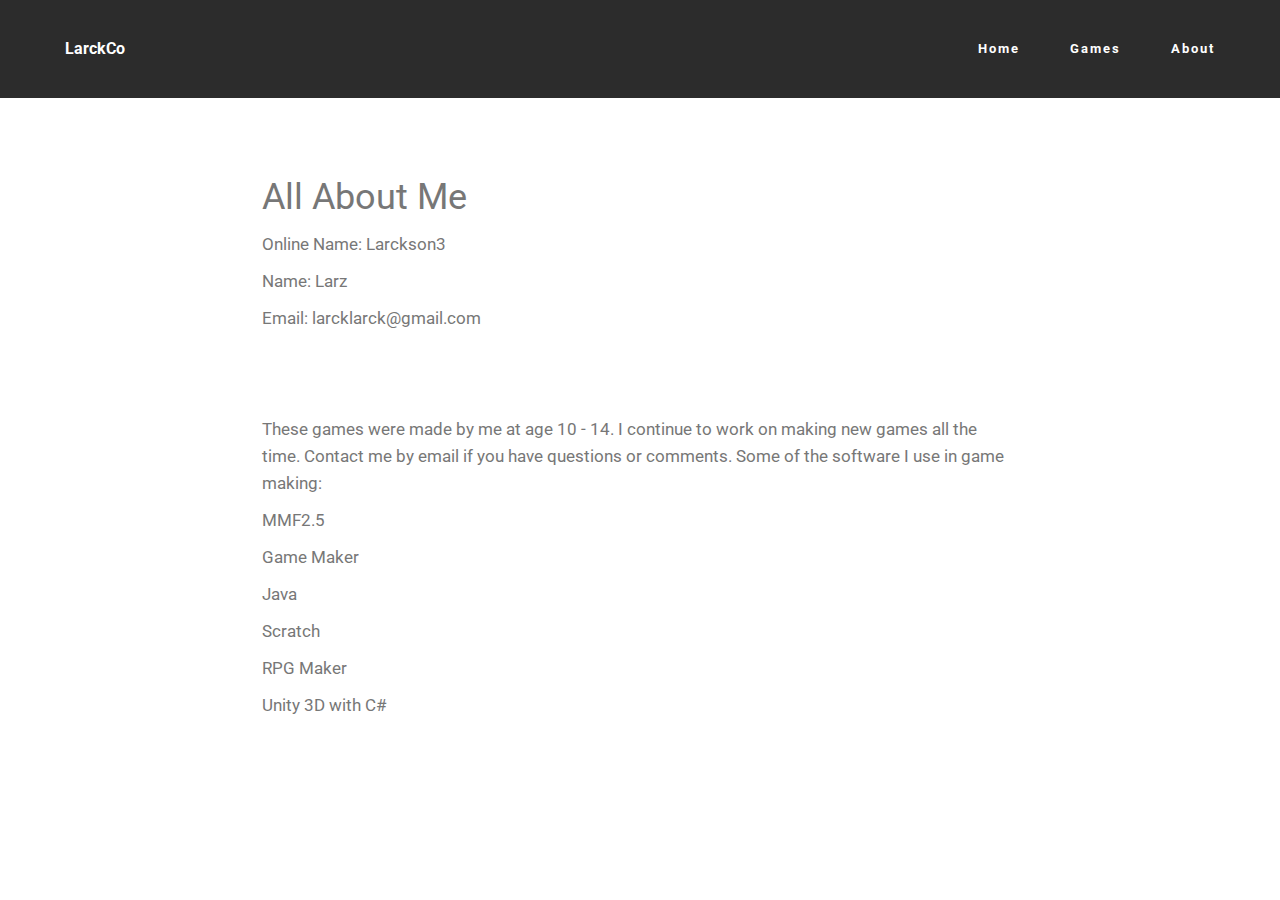
<file: page2.html>
<!DOCTYPE html>
<html >
<head>
  <!-- Site made with Mobirise Website Builder v4.6.7, https://mobirise.com -->
  <meta charset="UTF-8">
  <meta http-equiv="X-UA-Compatible" content="IE=edge">
  <meta name="generator" content="Mobirise v4.6.7, mobirise.com">
  <meta name="viewport" content="width=device-width, initial-scale=1, minimum-scale=1">
  <link rel="shortcut icon" href="assets/images/logo.png" type="image/x-icon">
  <meta name="description" content="Web Page Creator Description">
  <title>About</title>
  <link rel="stylesheet" href="https://fonts.googleapis.com/css?family=Roboto:700,400&subset=cyrillic,latin,greek,vietnamese">
  <link rel="stylesheet" href="assets/bootstrap/css/bootstrap.min.css">
  <link rel="stylesheet" href="assets/mobirise/css/style.css">
  <link rel="stylesheet" href="assets/mobirise/css/mbr-additional.css" type="text/css">
  
  
  
</head>
<body>
  <section class="mbr-navbar mbr-navbar--freeze mbr-navbar--absolute mbr-navbar--sticky mbr-navbar--auto-collapse" id="ext_menu-4" data-rv-view="88">
    <div class="mbr-navbar__section mbr-section">
        <div class="mbr-section__container container">
            <div class="mbr-navbar__container">
                <div class="mbr-navbar__column mbr-navbar__column--s mbr-navbar__brand">
                    <span class="mbr-navbar__brand-link mbr-brand mbr-brand--inline">
                        
                        <span class="mbr-brand__name"><a class="mbr-brand__name text-white" href="index.html">LarckCo</a></span>
                    </span>
                </div>
                <div class="mbr-navbar__hamburger mbr-hamburger"><span class="mbr-hamburger__line"></span></div>
                <div class="mbr-navbar__column mbr-navbar__menu">
                    <nav class="mbr-navbar__menu-box mbr-navbar__menu-box--inline-right">
                        <div class="mbr-navbar__column">
                            <ul class="mbr-navbar__items mbr-navbar__items--right float-left mbr-buttons mbr-buttons--freeze mbr-buttons--right btn-decorator mbr-buttons--active mbr-buttons--only-links"><li class="mbr-navbar__item"><a class="mbr-buttons__link btn text-white" href="index.html">Home</a></li><li class="mbr-navbar__item"><a class="mbr-buttons__link btn text-white" href="page1.html">Games</a></li><li class="mbr-navbar__item"><a class="mbr-buttons__link btn text-white" href="page2.html">About</a></li></ul>                            
                            
                        </div>
                    </nav>
                </div>
            </div>
        </div>
    </div>
</section>

<section class="engine"><a href="https://mobirise.ws/d">best free website software</a></section><section class="mbr-section mbr-after-navbar" id="content1-i" data-rv-view="90">
    <div class="mbr-section__container container mbr-section__container--first">
        <div class="row">
            <div class="mbr-article mbr-article--wysiwyg col-sm-8 col-sm-offset-2">All About Me</div>
        </div>
    </div>
</section>

<section class="mbr-section" id="content1-j" data-rv-view="91">
    <div class="mbr-section__container container mbr-section__container--last">
        <div class="row">
            <div class="mbr-article mbr-article--wysiwyg col-sm-8 col-sm-offset-2"><p>Online Name: Larckson3</p><p>Name: Larz</p><p>Email: larcklarck@gmail.com</p><p><br></p><p><br></p><p>These games were made by me at age 10 - 14. I continue to work on making new games all the time. Contact me by email if you have questions or comments. Some of the software I use in game making:
</p><p>MMF2.5
</p><p>Game Maker
</p><p>Java
</p><p>Scratch
</p><p>RPG Maker
</p><p>Unity 3D with C#</p></div>
        </div>
    </div>
</section>


  <script src="assets/web/assets/jquery/jquery.min.js"></script>
  <script src="assets/bootstrap/js/bootstrap.min.js"></script>
  <script src="assets/smooth-scroll/smooth-scroll.js"></script>
  <script src="assets/mobirise/js/script.js"></script>
  
  
</body>
</html>
</file>
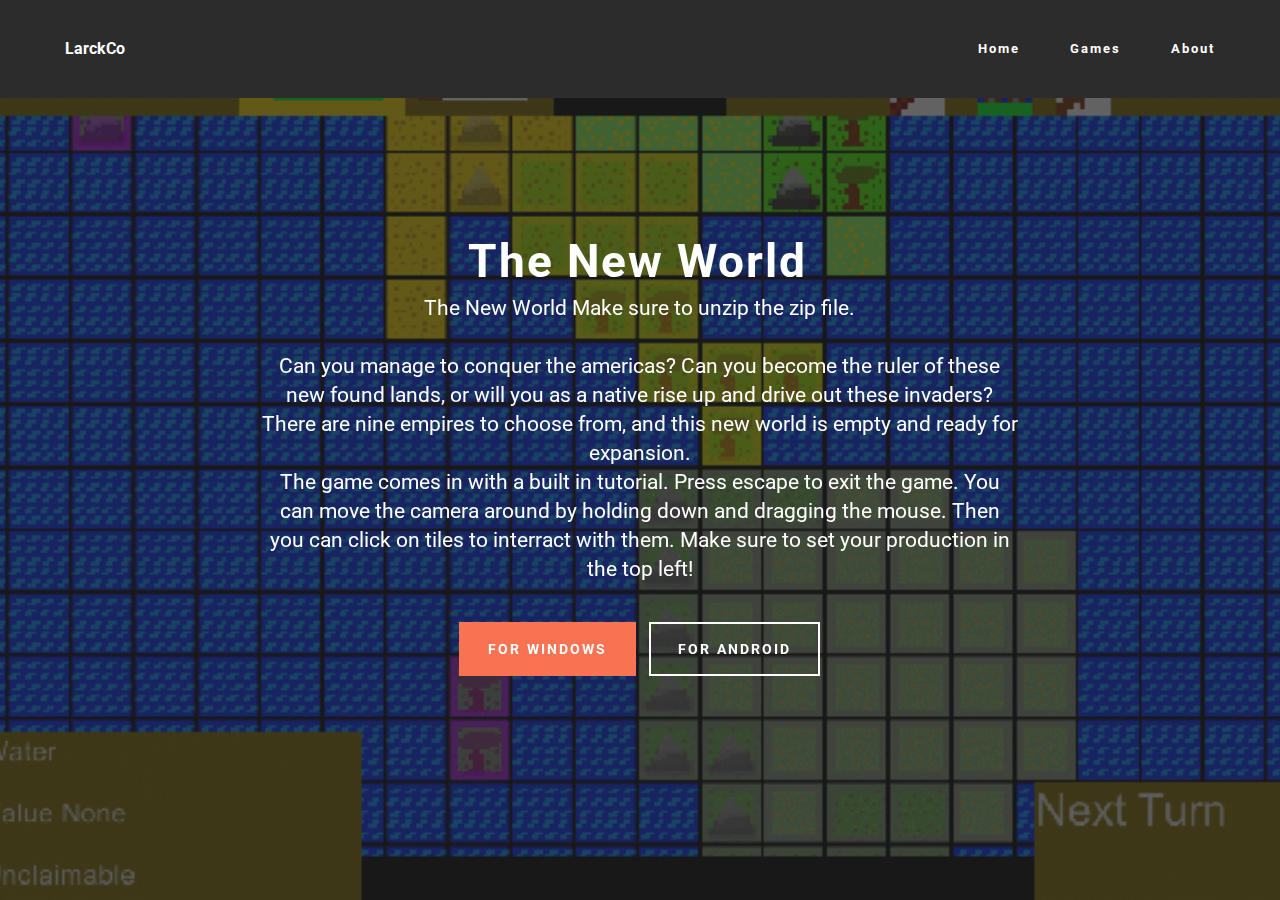
<file: page3.html>
<!DOCTYPE html>
<html >
<head>
  <!-- Site made with Mobirise Website Builder v4.6.7, https://mobirise.com -->
  <meta charset="UTF-8">
  <meta http-equiv="X-UA-Compatible" content="IE=edge">
  <meta name="generator" content="Mobirise v4.6.7, mobirise.com">
  <meta name="viewport" content="width=device-width, initial-scale=1, minimum-scale=1">
  <link rel="shortcut icon" href="assets/images/logo.png" type="image/x-icon">
  <meta name="description" content="Website Generator Description">
  <title>The New World</title>
  <link rel="stylesheet" href="https://fonts.googleapis.com/css?family=Roboto:700,400&subset=cyrillic,latin,greek,vietnamese">
  <link rel="stylesheet" href="assets/bootstrap/css/bootstrap.min.css">
  <link rel="stylesheet" href="assets/animate.css/animate.min.css">
  <link rel="stylesheet" href="assets/mobirise/css/style.css">
  <link rel="stylesheet" href="assets/mobirise/css/mbr-additional.css" type="text/css">
  
  
  
</head>
<body>
  <section class="mbr-navbar mbr-navbar--freeze mbr-navbar--absolute mbr-navbar--sticky mbr-navbar--auto-collapse" id="ext_menu-k" data-rv-view="8">
    <div class="mbr-navbar__section mbr-section">
        <div class="mbr-section__container container">
            <div class="mbr-navbar__container">
                <div class="mbr-navbar__column mbr-navbar__column--s mbr-navbar__brand">
                    <span class="mbr-navbar__brand-link mbr-brand mbr-brand--inline">
                        
                        <span class="mbr-brand__name"><a class="mbr-brand__name text-white" href="index.html">LarckCo</a></span>
                    </span>
                </div>
                <div class="mbr-navbar__hamburger mbr-hamburger"><span class="mbr-hamburger__line"></span></div>
                <div class="mbr-navbar__column mbr-navbar__menu">
                    <nav class="mbr-navbar__menu-box mbr-navbar__menu-box--inline-right">
                        <div class="mbr-navbar__column">
                            <ul class="mbr-navbar__items mbr-navbar__items--right float-left mbr-buttons mbr-buttons--freeze mbr-buttons--right btn-decorator mbr-buttons--active mbr-buttons--only-links"><li class="mbr-navbar__item"><a class="mbr-buttons__link btn text-white" href="index.html">Home</a></li><li class="mbr-navbar__item"><a class="mbr-buttons__link btn text-white" href="page1.html">Games</a></li><li class="mbr-navbar__item"><a class="mbr-buttons__link btn text-white" href="page2.html">About</a></li></ul>                            
                            
                        </div>
                    </nav>
                </div>
            </div>
        </div>
    </div>
</section>

<section class="engine"><a href="https://mobirise.ws/l">html site creator</a></section><section class="mbr-box mbr-section mbr-section--relative mbr-section--fixed-size mbr-section--full-height mbr-section--bg-adapted mbr-parallax-background mbr-after-navbar" id="header4-w" data-rv-view="10" style="background-image: url(assets/images/newworld-599x412.png);">
    <div class="mbr-box__magnet mbr-box__magnet--sm-padding mbr-box__magnet--center-center">
        <div class="mbr-overlay" style="opacity: 0.7; background-color: rgb(34, 34, 34);"></div>
        <div class="mbr-box__container mbr-section__container container">
            <div class="mbr-box mbr-box--stretched"><div class="mbr-box__magnet mbr-box__magnet--center-center">
                <div class="row"><div class=" col-sm-8 col-sm-offset-2">
                    <div class="mbr-hero animated fadeInUp">
                        <h1 class="mbr-hero__text">The New World</h1>
                        <p class="mbr-hero__subtext">The New World Make sure to unzip the zip file.
<br>
<br>Can you manage to conquer the americas? Can you become the ruler of these new found lands, or will you as a native rise up and drive out these invaders? There are nine empires to choose from, and this new world is empty and ready for expansion.
<br>The game comes in with a built in tutorial. Press escape to exit the game. You can move the camera around by holding down and dragging the mouse. Then you can click on tiles to interract with them. Make sure to set your production in the top left!</p>
                    </div>
                    <div class="mbr-buttons btn-inverse mbr-buttons--center"><a class="mbr-buttons__btn btn btn-lg btn-danger animated fadeInUp delay" href="https://drive.google.com/file/d/1E-FyBqeWoihxTLNNxap2nXeE76RIV57j/view">FOR WINDOWS</a> <a class="mbr-buttons__btn btn btn-lg btn-default animated fadeInUp delay" href="https://play.google.com/store/apps/details?id=com.LarCo.TheNewWorld">FOR ANDROID</a></div>
                </div></div>
            </div></div>
        </div>
        
    </div>
</section>


  <script src="assets/web/assets/jquery/jquery.min.js"></script>
  <script src="assets/bootstrap/js/bootstrap.min.js"></script>
  <script src="assets/smooth-scroll/smooth-scroll.js"></script>
  <script src="assets/jarallax/jarallax.js"></script>
  <script src="assets/mobirise/js/script.js"></script>
  
  
</body>
</html>
</file>
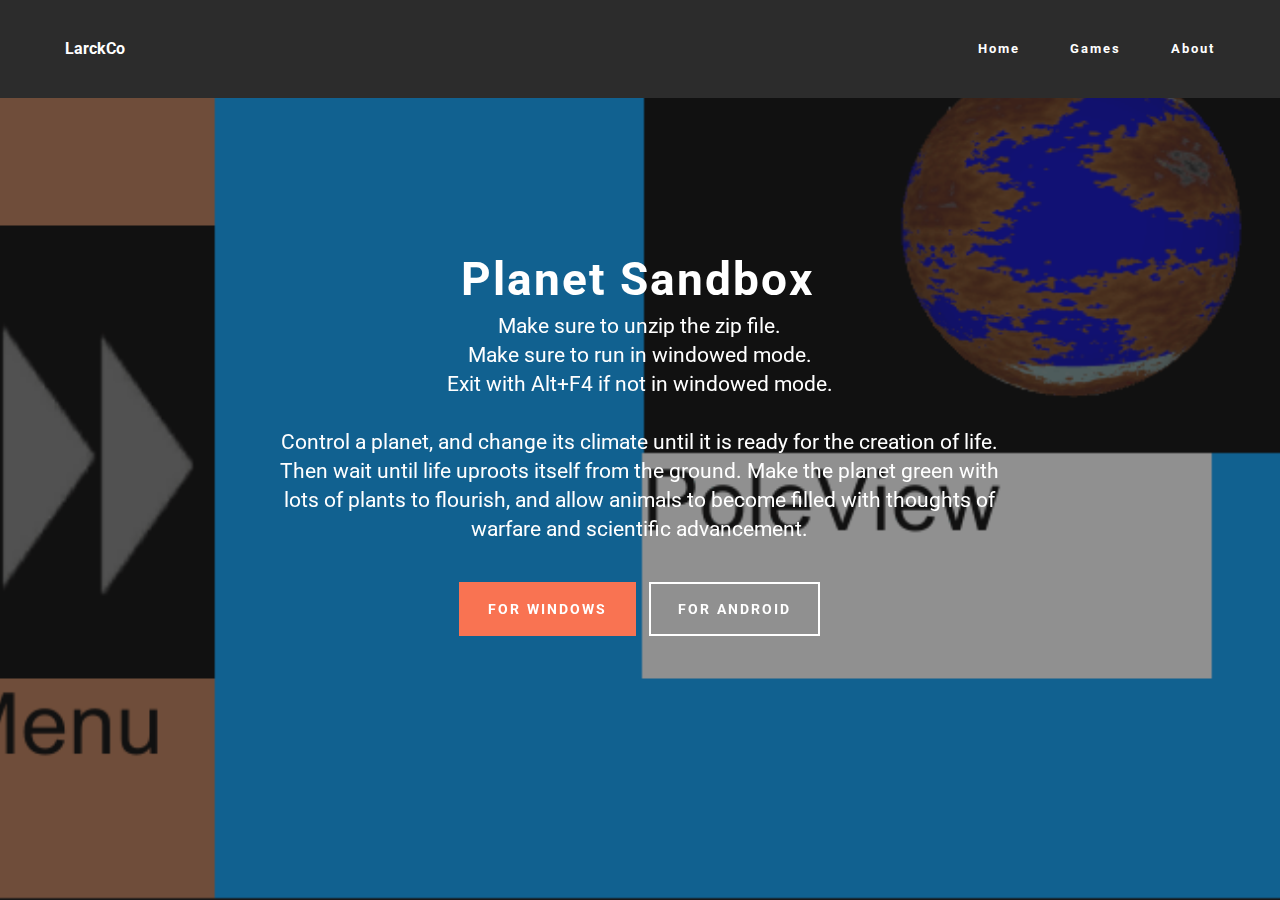
<file: page4.html>
<!DOCTYPE html>
<html >
<head>
  <!-- Site made with Mobirise Website Builder v4.6.7, https://mobirise.com -->
  <meta charset="UTF-8">
  <meta http-equiv="X-UA-Compatible" content="IE=edge">
  <meta name="generator" content="Mobirise v4.6.7, mobirise.com">
  <meta name="viewport" content="width=device-width, initial-scale=1, minimum-scale=1">
  <link rel="shortcut icon" href="assets/images/logo.png" type="image/x-icon">
  <meta name="description" content="Web Page Maker Description">
  <title>Planet Sandbox</title>
  <link rel="stylesheet" href="https://fonts.googleapis.com/css?family=Roboto:700,400&subset=cyrillic,latin,greek,vietnamese">
  <link rel="stylesheet" href="assets/bootstrap/css/bootstrap.min.css">
  <link rel="stylesheet" href="assets/animate.css/animate.min.css">
  <link rel="stylesheet" href="assets/mobirise/css/style.css">
  <link rel="stylesheet" href="assets/mobirise/css/mbr-additional.css" type="text/css">
  
  
  
</head>
<body>
  <section class="mbr-navbar mbr-navbar--freeze mbr-navbar--absolute mbr-navbar--sticky mbr-navbar--auto-collapse" id="ext_menu-l" data-rv-view="54">
    <div class="mbr-navbar__section mbr-section">
        <div class="mbr-section__container container">
            <div class="mbr-navbar__container">
                <div class="mbr-navbar__column mbr-navbar__column--s mbr-navbar__brand">
                    <span class="mbr-navbar__brand-link mbr-brand mbr-brand--inline">
                        
                        <span class="mbr-brand__name"><a class="mbr-brand__name text-white" href="index.html">LarckCo</a></span>
                    </span>
                </div>
                <div class="mbr-navbar__hamburger mbr-hamburger"><span class="mbr-hamburger__line"></span></div>
                <div class="mbr-navbar__column mbr-navbar__menu">
                    <nav class="mbr-navbar__menu-box mbr-navbar__menu-box--inline-right">
                        <div class="mbr-navbar__column">
                            <ul class="mbr-navbar__items mbr-navbar__items--right float-left mbr-buttons mbr-buttons--freeze mbr-buttons--right btn-decorator mbr-buttons--active mbr-buttons--only-links"><li class="mbr-navbar__item"><a class="mbr-buttons__link btn text-white" href="index.html">Home</a></li><li class="mbr-navbar__item"><a class="mbr-buttons__link btn text-white" href="page1.html">Games</a></li><li class="mbr-navbar__item"><a class="mbr-buttons__link btn text-white" href="page2.html">About</a></li></ul>                            
                            
                        </div>
                    </nav>
                </div>
            </div>
        </div>
    </div>
</section>

<section class="engine"><a href="https://mobirise.ws">Mobirise</a></section><section class="mbr-box mbr-section mbr-section--relative mbr-section--fixed-size mbr-section--full-height mbr-section--bg-adapted mbr-parallax-background mbr-after-navbar" id="header4-x" data-rv-view="56" style="background-image: url(assets/images/tjyje-874x455.png);">
    <div class="mbr-box__magnet mbr-box__magnet--sm-padding mbr-box__magnet--center-center">
        <div class="mbr-overlay" style="opacity: 0.5; background-color: rgb(34, 34, 34);"></div>
        <div class="mbr-box__container mbr-section__container container">
            <div class="mbr-box mbr-box--stretched"><div class="mbr-box__magnet mbr-box__magnet--center-center">
                <div class="row"><div class=" col-sm-8 col-sm-offset-2">
                    <div class="mbr-hero animated fadeInUp">
                        <h1 class="mbr-hero__text">Planet Sandbox</h1>
                        <p class="mbr-hero__subtext">Make sure to unzip the zip file.
<br>Make sure to run in windowed mode.
<br>Exit with Alt+F4 if not in windowed mode.
<br>
<br>Control a planet, and change its climate until it is ready for the creation of life. Then wait until life uproots itself from the ground. Make the planet green with lots of plants to flourish, and allow animals to become filled with thoughts of warfare and scientific advancement.</p>
                    </div>
                    <div class="mbr-buttons btn-inverse mbr-buttons--center"><a class="mbr-buttons__btn btn btn-lg btn-danger animated fadeInUp delay" href="https://drive.google.com/file/d/1EvxNfpvFGrHQV7bCYfHZ79C5GkzuZDtC/view">FOR WINDOWS</a> <a class="mbr-buttons__btn btn btn-lg btn-default animated fadeInUp delay" href="https://play.google.com/store/apps/details?id=com.Larck_Co.Planet_Sandbox&hl=en">FOR ANDROID</a></div>
                </div></div>
            </div></div>
        </div>
        
    </div>
</section>


  <script src="assets/web/assets/jquery/jquery.min.js"></script>
  <script src="assets/bootstrap/js/bootstrap.min.js"></script>
  <script src="assets/smooth-scroll/smooth-scroll.js"></script>
  <script src="assets/jarallax/jarallax.js"></script>
  <script src="assets/mobirise/js/script.js"></script>
  
  
</body>
</html>
</file>
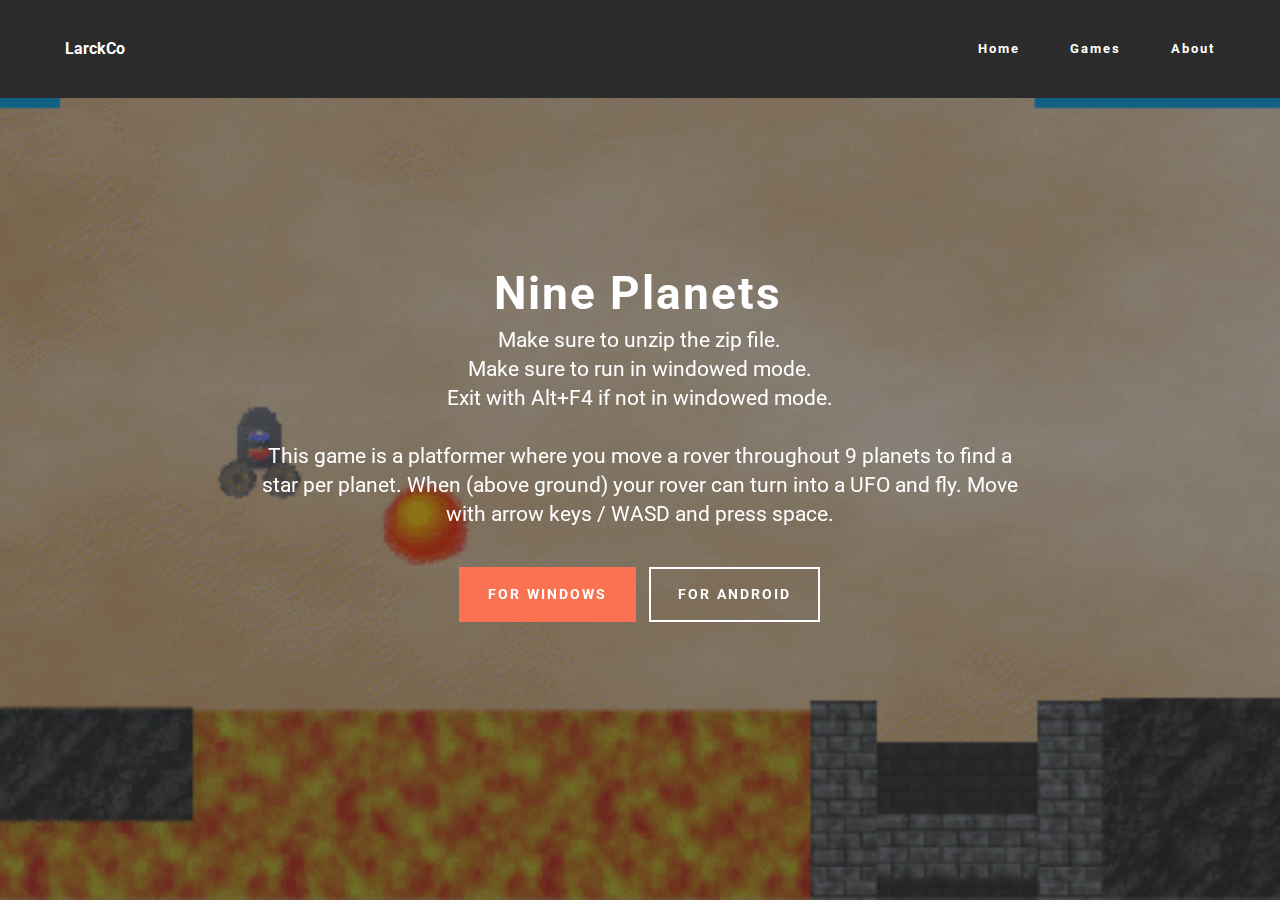
<file: page5.html>
<!DOCTYPE html>
<html >
<head>
  <!-- Site made with Mobirise Website Builder v4.6.7, https://mobirise.com -->
  <meta charset="UTF-8">
  <meta http-equiv="X-UA-Compatible" content="IE=edge">
  <meta name="generator" content="Mobirise v4.6.7, mobirise.com">
  <meta name="viewport" content="width=device-width, initial-scale=1, minimum-scale=1">
  <link rel="shortcut icon" href="assets/images/logo.png" type="image/x-icon">
  <meta name="description" content="Website Builder Description">
  <title>Nine Planets</title>
  <link rel="stylesheet" href="https://fonts.googleapis.com/css?family=Roboto:700,400&subset=cyrillic,latin,greek,vietnamese">
  <link rel="stylesheet" href="assets/bootstrap/css/bootstrap.min.css">
  <link rel="stylesheet" href="assets/animate.css/animate.min.css">
  <link rel="stylesheet" href="assets/mobirise/css/style.css">
  <link rel="stylesheet" href="assets/mobirise/css/mbr-additional.css" type="text/css">
  
  
  
</head>
<body>
  <section class="mbr-navbar mbr-navbar--freeze mbr-navbar--absolute mbr-navbar--sticky mbr-navbar--auto-collapse" id="ext_menu-m" data-rv-view="13">
    <div class="mbr-navbar__section mbr-section">
        <div class="mbr-section__container container">
            <div class="mbr-navbar__container">
                <div class="mbr-navbar__column mbr-navbar__column--s mbr-navbar__brand">
                    <span class="mbr-navbar__brand-link mbr-brand mbr-brand--inline">
                        
                        <span class="mbr-brand__name"><a class="mbr-brand__name text-white" href="index.html">LarckCo</a></span>
                    </span>
                </div>
                <div class="mbr-navbar__hamburger mbr-hamburger"><span class="mbr-hamburger__line"></span></div>
                <div class="mbr-navbar__column mbr-navbar__menu">
                    <nav class="mbr-navbar__menu-box mbr-navbar__menu-box--inline-right">
                        <div class="mbr-navbar__column">
                            <ul class="mbr-navbar__items mbr-navbar__items--right float-left mbr-buttons mbr-buttons--freeze mbr-buttons--right btn-decorator mbr-buttons--active mbr-buttons--only-links"><li class="mbr-navbar__item"><a class="mbr-buttons__link btn text-white" href="index.html">Home</a></li><li class="mbr-navbar__item"><a class="mbr-buttons__link btn text-white" href="page1.html">Games</a></li><li class="mbr-navbar__item"><a class="mbr-buttons__link btn text-white" href="page2.html">About</a></li></ul>                            
                            
                        </div>
                    </nav>
                </div>
            </div>
        </div>
    </div>
</section>

<section class="engine"><a href="https://mobirise.ws">Mobirise</a></section><section class="mbr-box mbr-section mbr-section--relative mbr-section--fixed-size mbr-section--full-height mbr-section--bg-adapted mbr-parallax-background mbr-after-navbar" id="header4-y" data-rv-view="15" style="background-image: url(assets/images/92planets-573x325.png);">
    <div class="mbr-box__magnet mbr-box__magnet--sm-padding mbr-box__magnet--center-center">
        <div class="mbr-overlay" style="opacity: 0.5; background-color: rgb(34, 34, 34);"></div>
        <div class="mbr-box__container mbr-section__container container">
            <div class="mbr-box mbr-box--stretched"><div class="mbr-box__magnet mbr-box__magnet--center-center">
                <div class="row"><div class=" col-sm-8 col-sm-offset-2">
                    <div class="mbr-hero animated fadeInUp">
                        <h1 class="mbr-hero__text">Nine Planets</h1>
                        <p class="mbr-hero__subtext">Make sure to unzip the zip file.
<br>Make sure to run in windowed mode.
<br>Exit with Alt+F4 if not in windowed mode.
<br>
<br>This game is a platformer where you move a rover throughout 9 planets to find a star per planet. When (above ground) your rover can turn into a UFO and fly. Move with arrow keys / WASD and press space.</p>
                    </div>
                    <div class="mbr-buttons btn-inverse mbr-buttons--center"><a class="mbr-buttons__btn btn btn-lg btn-danger animated fadeInUp delay" href="https://larckson.github.io/Larckson/nineplanetsgame.zip">FOR WINDOWS</a> <a class="mbr-buttons__btn btn btn-lg btn-default animated fadeInUp delay" href="https://play.google.com/store/apps/details?id=com.LarckCo.NinePlanets&hl=en">FOR ANDROID</a></div>
                </div></div>
            </div></div>
        </div>
        
    </div>
</section>


  <script src="assets/web/assets/jquery/jquery.min.js"></script>
  <script src="assets/bootstrap/js/bootstrap.min.js"></script>
  <script src="assets/smooth-scroll/smooth-scroll.js"></script>
  <script src="assets/jarallax/jarallax.js"></script>
  <script src="assets/mobirise/js/script.js"></script>
  
  
</body>
</html>
</file>
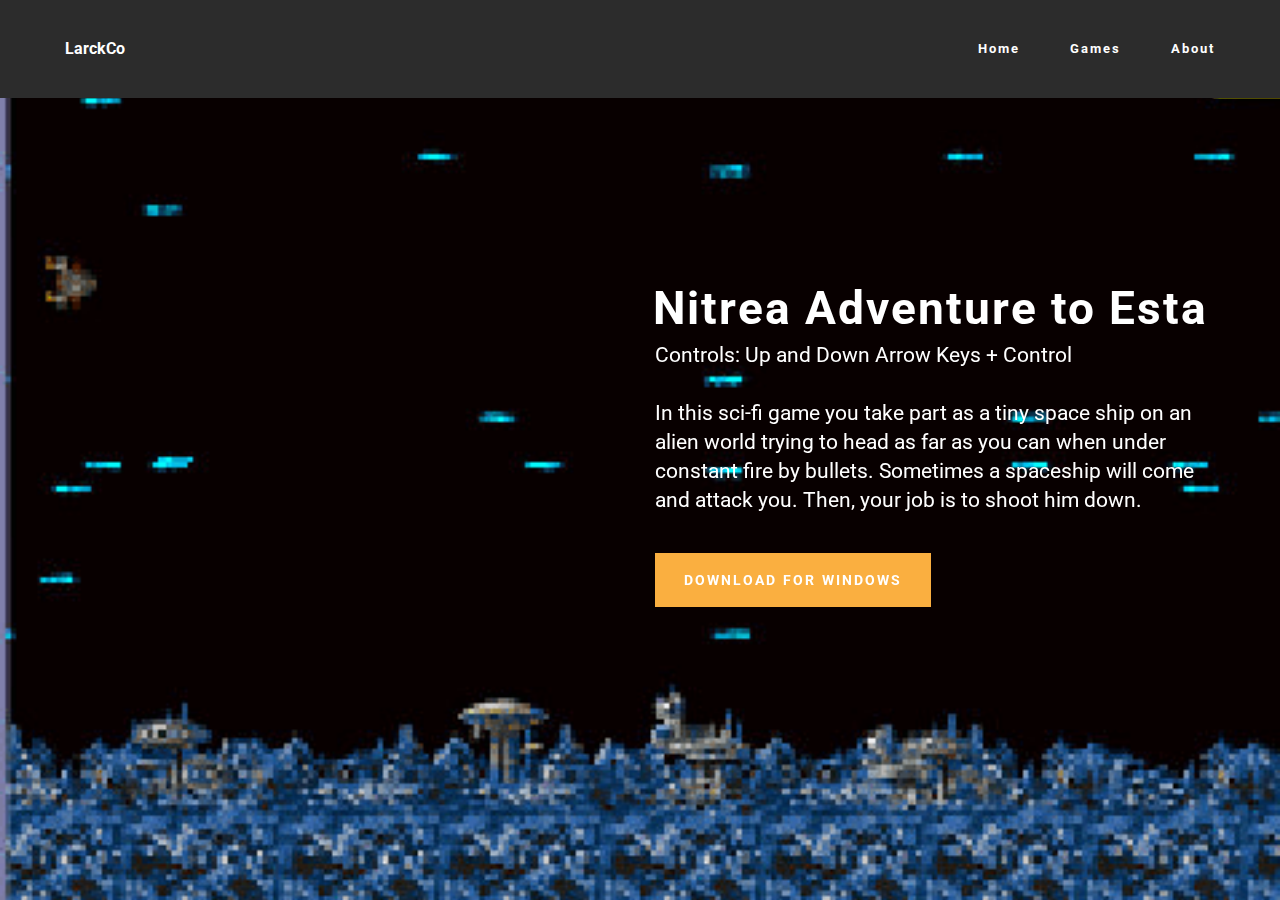
<file: page6.html>
<!DOCTYPE html>
<html >
<head>
  <!-- Site made with Mobirise Website Builder v4.6.7, https://mobirise.com -->
  <meta charset="UTF-8">
  <meta http-equiv="X-UA-Compatible" content="IE=edge">
  <meta name="generator" content="Mobirise v4.6.7, mobirise.com">
  <meta name="viewport" content="width=device-width, initial-scale=1, minimum-scale=1">
  <link rel="shortcut icon" href="assets/images/logo.png" type="image/x-icon">
  <meta name="description" content="Website Builder Description">
  <title>Nitrea Adventure to Esta</title>
  <link rel="stylesheet" href="https://fonts.googleapis.com/css?family=Roboto:700,400&subset=cyrillic,latin,greek,vietnamese">
  <link rel="stylesheet" href="assets/bootstrap/css/bootstrap.min.css">
  <link rel="stylesheet" href="assets/animate.css/animate.min.css">
  <link rel="stylesheet" href="assets/mobirise/css/style.css">
  <link rel="stylesheet" href="assets/mobirise/css/mbr-additional.css" type="text/css">
  
  
  
</head>
<body>
  <section class="mbr-navbar mbr-navbar--freeze mbr-navbar--absolute mbr-navbar--sticky mbr-navbar--auto-collapse" id="ext_menu-n" data-rv-view="18">
    <div class="mbr-navbar__section mbr-section">
        <div class="mbr-section__container container">
            <div class="mbr-navbar__container">
                <div class="mbr-navbar__column mbr-navbar__column--s mbr-navbar__brand">
                    <span class="mbr-navbar__brand-link mbr-brand mbr-brand--inline">
                        
                        <span class="mbr-brand__name"><a class="mbr-brand__name text-white" href="index.html">LarckCo</a></span>
                    </span>
                </div>
                <div class="mbr-navbar__hamburger mbr-hamburger"><span class="mbr-hamburger__line"></span></div>
                <div class="mbr-navbar__column mbr-navbar__menu">
                    <nav class="mbr-navbar__menu-box mbr-navbar__menu-box--inline-right">
                        <div class="mbr-navbar__column">
                            <ul class="mbr-navbar__items mbr-navbar__items--right float-left mbr-buttons mbr-buttons--freeze mbr-buttons--right btn-decorator mbr-buttons--active mbr-buttons--only-links"><li class="mbr-navbar__item"><a class="mbr-buttons__link btn text-white" href="index.html">Home</a></li><li class="mbr-navbar__item"><a class="mbr-buttons__link btn text-white" href="page1.html">Games</a></li><li class="mbr-navbar__item"><a class="mbr-buttons__link btn text-white" href="page2.html">About</a></li></ul>                            
                            
                        </div>
                    </nav>
                </div>
            </div>
        </div>
    </div>
</section>

<section class="engine"><a href="https://mobirise.ws/f">simple web builder</a></section><section class="mbr-box mbr-section mbr-section--relative mbr-section--fixed-size mbr-section--full-height mbr-section--bg-adapted mbr-parallax-background mbr-after-navbar" id="header2-z" data-rv-view="20" style="background-image: url(assets/images/esta-1-478x362.png);">
    <div class="mbr-box__magnet mbr-box__magnet--sm-padding mbr-box__magnet--center-left">
        
        <div class="mbr-box__container mbr-section__container container">
            <div class="mbr-box mbr-box--stretched"><div class="mbr-box__magnet mbr-box__magnet--center-left">
                <div class="row"><div class=" col-sm-6 col-sm-offset-6">
                    <div class="mbr-hero animated fadeInUp">
                        <h1 class="mbr-hero__text">Nitrea Adventure to Esta</h1>
                        <p class="mbr-hero__subtext">Controls: Up and Down Arrow Keys + Control
<br>
<br>In this sci-fi game you take part as a tiny space ship on an alien world trying to head as far as you can when under constant fire by bullets. Sometimes a spaceship will come and attack you. Then, your job is to shoot him down.</p>
                    </div>
                    <div class="mbr-buttons btn-inverse mbr-buttons--left"><a class="mbr-buttons__btn btn btn-lg btn-warning animated fadeInUp delay" href="https://larckson.github.io/Larckson/nitrea.zip">DOWNLOAD FOR WINDOWS</a></div>
                </div></div>
            </div></div>
        </div>
        
    </div>
</section>


  <script src="assets/web/assets/jquery/jquery.min.js"></script>
  <script src="assets/bootstrap/js/bootstrap.min.js"></script>
  <script src="assets/smooth-scroll/smooth-scroll.js"></script>
  <script src="assets/jarallax/jarallax.js"></script>
  <script src="assets/mobirise/js/script.js"></script>
  
  
</body>
</html>
</file>
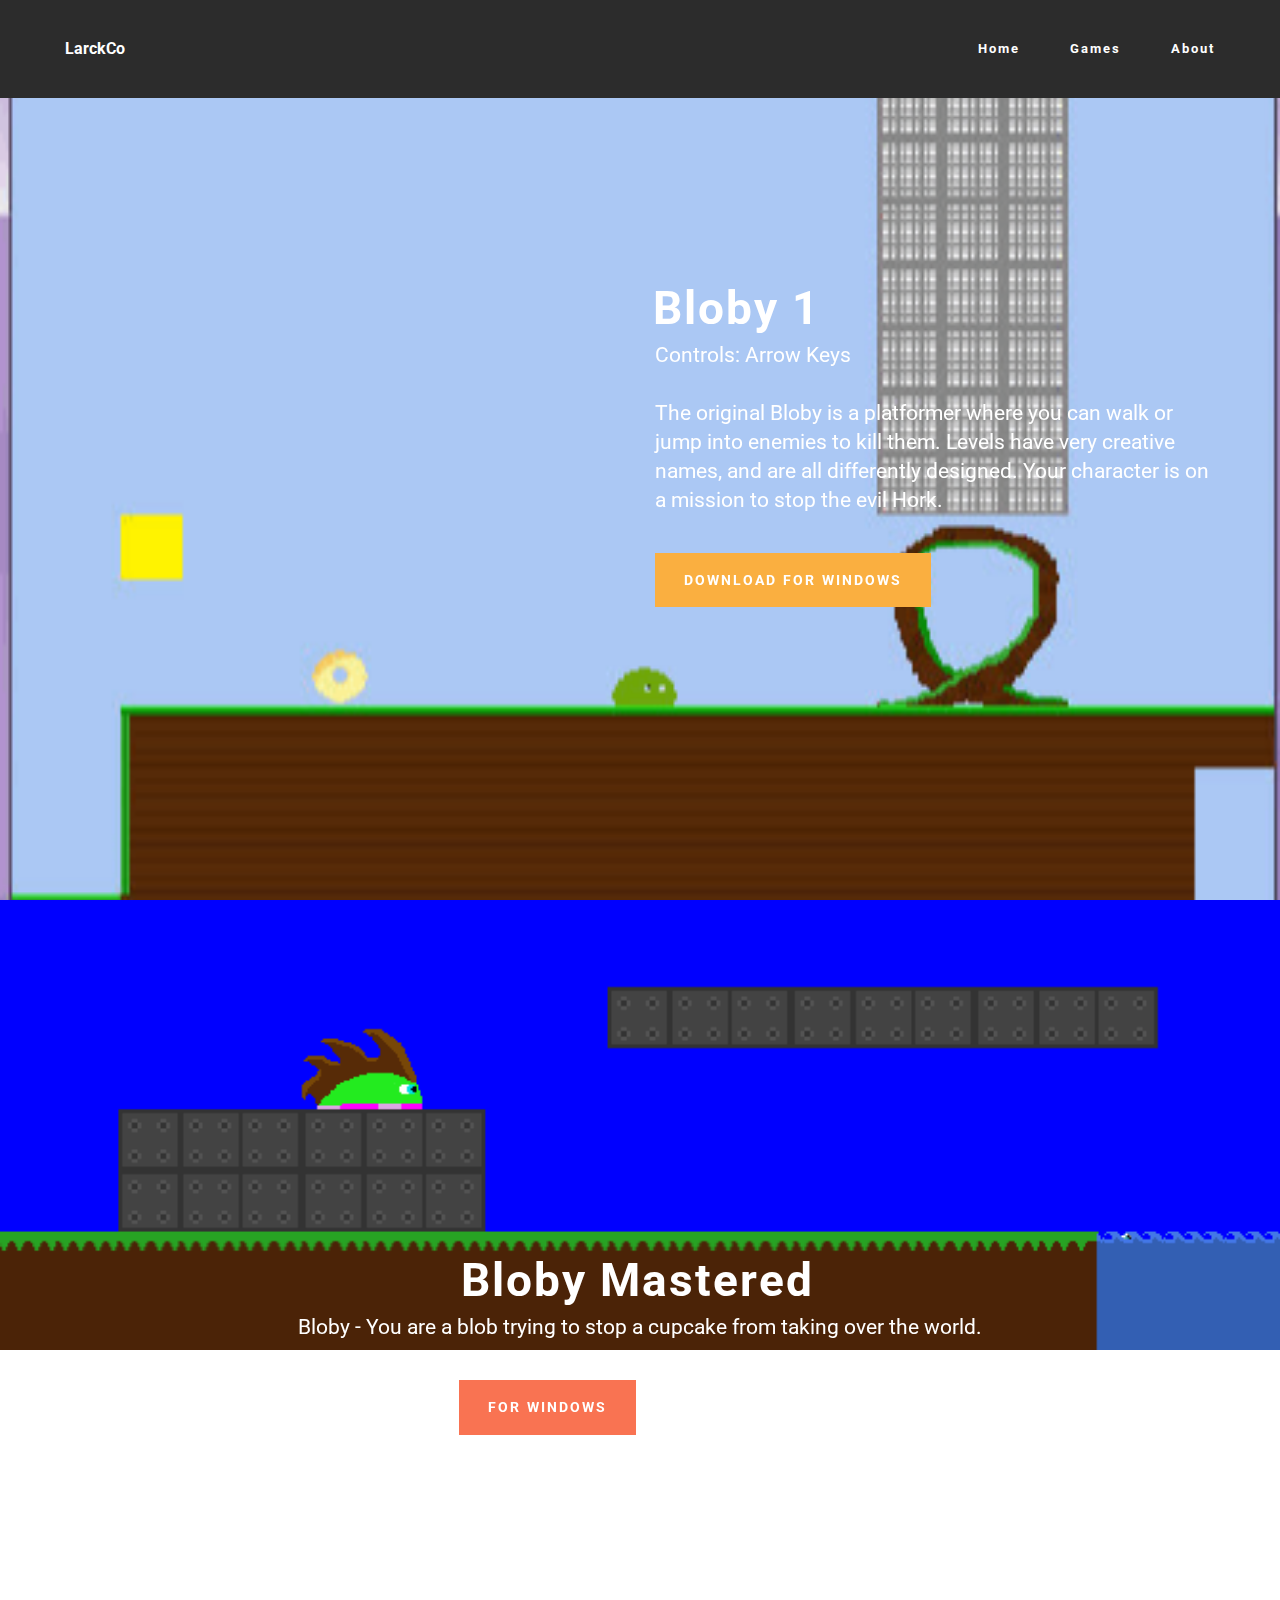
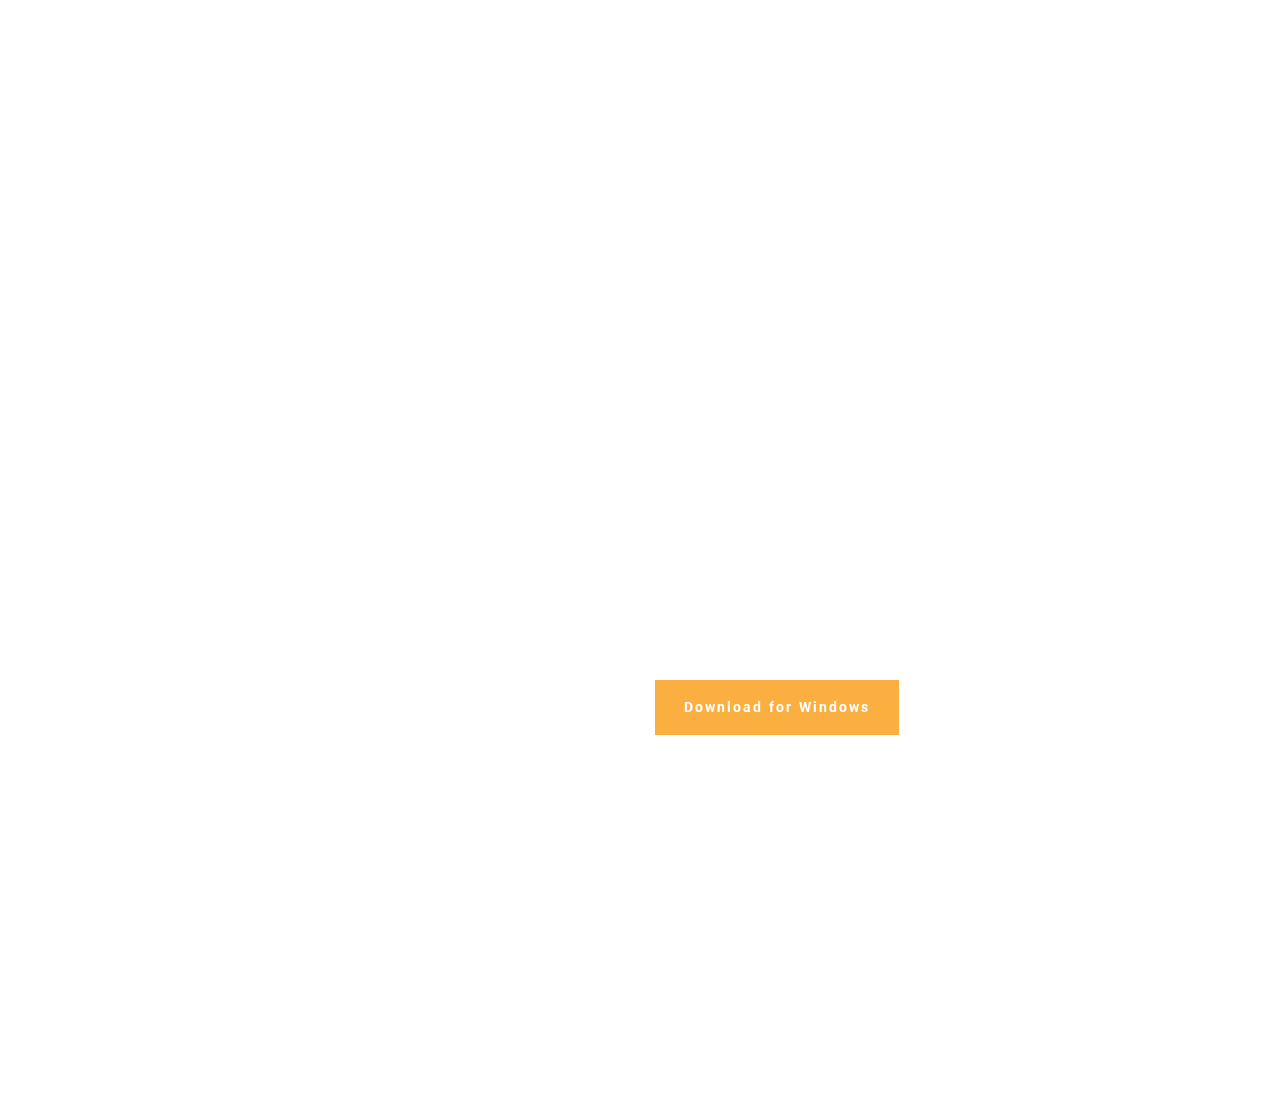
<file: page7.html>
<!DOCTYPE html>
<html >
<head>
  <!-- Site made with Mobirise Website Builder v4.6.7, https://mobirise.com -->
  <meta charset="UTF-8">
  <meta http-equiv="X-UA-Compatible" content="IE=edge">
  <meta name="generator" content="Mobirise v4.6.7, mobirise.com">
  <meta name="viewport" content="width=device-width, initial-scale=1, minimum-scale=1">
  <link rel="shortcut icon" href="assets/images/logo.png" type="image/x-icon">
  <meta name="description" content="Web Generator Description">
  <title>Bloby Games</title>
  <link rel="stylesheet" href="https://fonts.googleapis.com/css?family=Roboto:700,400&subset=cyrillic,latin,greek,vietnamese">
  <link rel="stylesheet" href="assets/bootstrap/css/bootstrap.min.css">
  <link rel="stylesheet" href="assets/animate.css/animate.min.css">
  <link rel="stylesheet" href="assets/mobirise/css/style.css">
  <link rel="stylesheet" href="assets/mobirise/css/mbr-additional.css" type="text/css">
  
  
  
</head>
<body>
  <section class="mbr-navbar mbr-navbar--freeze mbr-navbar--absolute mbr-navbar--sticky mbr-navbar--auto-collapse" id="ext_menu-o" data-rv-view="23">
    <div class="mbr-navbar__section mbr-section">
        <div class="mbr-section__container container">
            <div class="mbr-navbar__container">
                <div class="mbr-navbar__column mbr-navbar__column--s mbr-navbar__brand">
                    <span class="mbr-navbar__brand-link mbr-brand mbr-brand--inline">
                        
                        <span class="mbr-brand__name"><a class="mbr-brand__name text-white" href="index.html">LarckCo</a></span>
                    </span>
                </div>
                <div class="mbr-navbar__hamburger mbr-hamburger"><span class="mbr-hamburger__line"></span></div>
                <div class="mbr-navbar__column mbr-navbar__menu">
                    <nav class="mbr-navbar__menu-box mbr-navbar__menu-box--inline-right">
                        <div class="mbr-navbar__column">
                            <ul class="mbr-navbar__items mbr-navbar__items--right float-left mbr-buttons mbr-buttons--freeze mbr-buttons--right btn-decorator mbr-buttons--active mbr-buttons--only-links"><li class="mbr-navbar__item"><a class="mbr-buttons__link btn text-white" href="index.html">Home</a></li><li class="mbr-navbar__item"><a class="mbr-buttons__link btn text-white" href="page1.html">Games</a></li><li class="mbr-navbar__item"><a class="mbr-buttons__link btn text-white" href="page2.html">About</a></li></ul>                            
                            
                        </div>
                    </nav>
                </div>
            </div>
        </div>
    </div>
</section>

<section class="engine"><a href="https://mobirise.ws/i">build your own website</a></section><section class="mbr-box mbr-section mbr-section--relative mbr-section--fixed-size mbr-section--full-height mbr-section--bg-adapted mbr-parallax-background mbr-after-navbar" id="header2-12" data-rv-view="25" style="background-image: url(assets/images/bloby-436x351.png);">
    <div class="mbr-box__magnet mbr-box__magnet--sm-padding mbr-box__magnet--center-left">
        
        <div class="mbr-box__container mbr-section__container container">
            <div class="mbr-box mbr-box--stretched"><div class="mbr-box__magnet mbr-box__magnet--center-left">
                <div class="row"><div class=" col-sm-6 col-sm-offset-6">
                    <div class="mbr-hero animated fadeInUp">
                        <h1 class="mbr-hero__text">Bloby 1</h1>
                        <p class="mbr-hero__subtext">Controls: Arrow Keys 
<br>
<br>The original Bloby is a platformer where you can walk or jump into enemies to kill them. Levels have very creative names, and are all differently designed. Your character is on a mission to stop the evil Hork.</p>
                    </div>
                    <div class="mbr-buttons btn-inverse mbr-buttons--left"><a class="mbr-buttons__btn btn btn-lg btn-warning animated fadeInUp delay" href="https://larckson.github.io/Larckson/bloby.zip">DOWNLOAD FOR WINDOWS</a></div>
                </div></div>
            </div></div>
        </div>
        
    </div>
</section>

<section class="mbr-box mbr-section mbr-section--relative mbr-section--fixed-size mbr-section--full-height mbr-section--bg-adapted mbr-parallax-background" id="header4-13" data-rv-view="28" style="background-image: url(assets/images/bblober-806x480.png);">
    <div class="mbr-box__magnet mbr-box__magnet--sm-padding mbr-box__magnet--center-center">
        
        <div class="mbr-box__container mbr-section__container container">
            <div class="mbr-box mbr-box--stretched"><div class="mbr-box__magnet mbr-box__magnet--center-center">
                <div class="row"><div class=" col-sm-8 col-sm-offset-2">
                    <div class="mbr-hero animated fadeInUp">
                        <h1 class="mbr-hero__text">Bloby Mastered</h1>
                        <p class="mbr-hero__subtext">Bloby - You are a blob trying to stop a cupcake from taking over the world.</p>
                    </div>
                    <div class="mbr-buttons btn-inverse mbr-buttons--center"><a class="mbr-buttons__btn btn btn-lg btn-danger animated fadeInUp delay" href="https://mobirise.com">FOR WINDOWS</a> <a class="mbr-buttons__btn btn btn-lg btn-default animated fadeInUp delay" href="https://play.google.com/store/apps/details?id=com.LarckCo.bloby">FOR ANDROID</a></div>
                </div></div>
            </div></div>
        </div>
        
    </div>
</section>

<section class="mbr-box mbr-section mbr-section--relative mbr-section--fixed-size mbr-section--full-height mbr-section--bg-adapted mbr-parallax-background" id="header2-14" data-rv-view="31" style="background-image: url(assets/images/blob2-1-646x483.png);">
    <div class="mbr-box__magnet mbr-box__magnet--sm-padding mbr-box__magnet--center-left">
        
        <div class="mbr-box__container mbr-section__container container">
            <div class="mbr-box mbr-box--stretched"><div class="mbr-box__magnet mbr-box__magnet--center-left">
                <div class="row"><div class=" col-sm-6 col-sm-offset-6">
                    <div class="mbr-hero animated fadeInUp">
                        <h1 class="mbr-hero__text">Bloby 2</h1>
                        <p class="mbr-hero__subtext">Based on the same engine as Bloby 1. New adventures.</p>
                    </div>
                    <div class="mbr-buttons btn-inverse mbr-buttons--left"><a class="mbr-buttons__btn btn btn-lg btn-warning animated fadeInUp delay" href="https://drive.google.com/file/d/1ZdM4ZpDpDaCOF867y3NmD-CPWEpj2QYh/viewhttps://drive.google.com/file/d/1ZdM4ZpDpDaCOF867y3NmD-CPWEpj2QYh/view">Download for Windows</a></div>
                </div></div>
            </div></div>
        </div>
        
    </div>
</section>


  <script src="assets/web/assets/jquery/jquery.min.js"></script>
  <script src="assets/bootstrap/js/bootstrap.min.js"></script>
  <script src="assets/smooth-scroll/smooth-scroll.js"></script>
  <script src="assets/jarallax/jarallax.js"></script>
  <script src="assets/mobirise/js/script.js"></script>
  
  
</body>
</html>
</file>
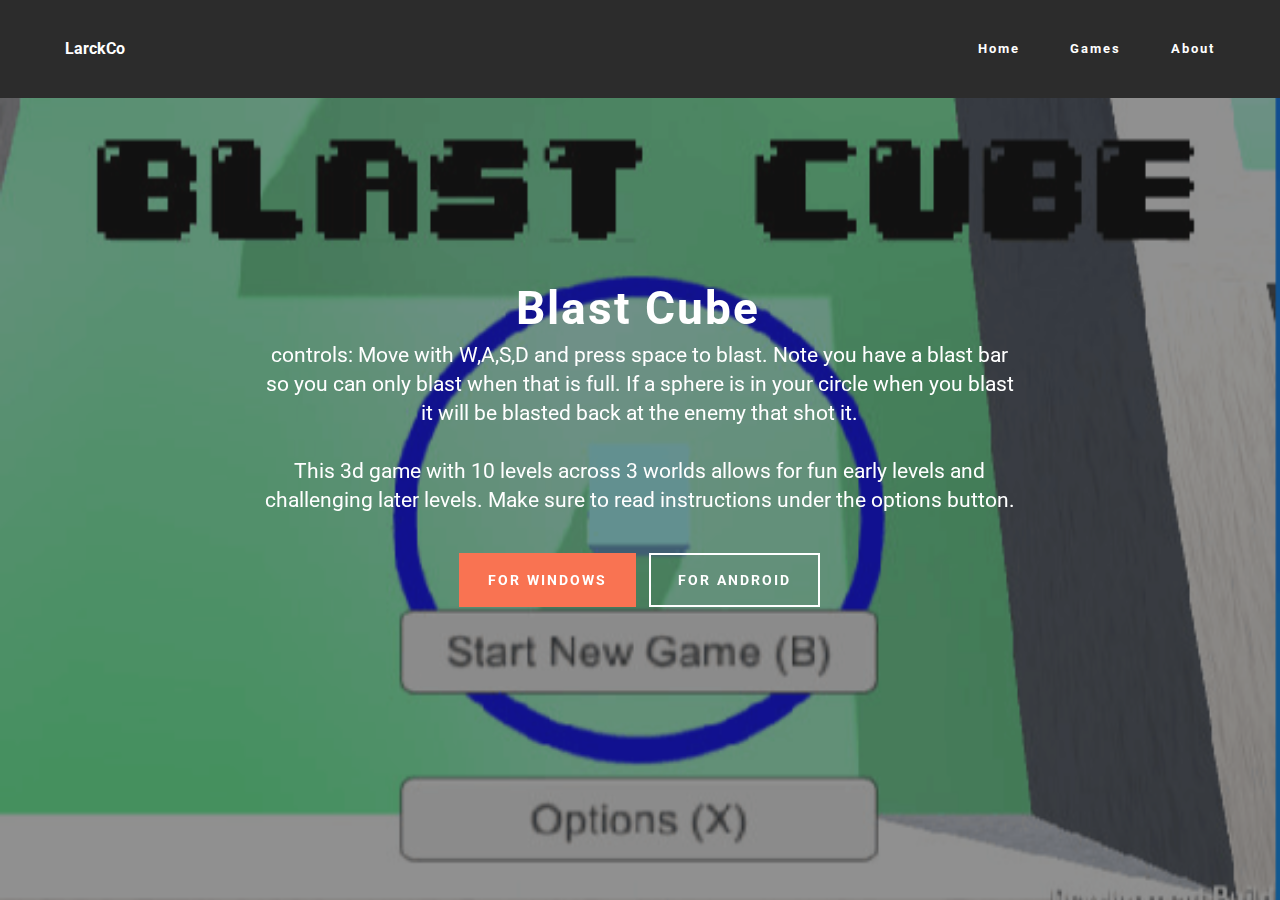
<file: page8.html>
<!DOCTYPE html>
<html >
<head>
  <!-- Site made with Mobirise Website Builder v4.6.7, https://mobirise.com -->
  <meta charset="UTF-8">
  <meta http-equiv="X-UA-Compatible" content="IE=edge">
  <meta name="generator" content="Mobirise v4.6.7, mobirise.com">
  <meta name="viewport" content="width=device-width, initial-scale=1, minimum-scale=1">
  <link rel="shortcut icon" href="assets/images/logo.png" type="image/x-icon">
  <meta name="description" content="Web Generator Description">
  <title>Blast Cube</title>
  <link rel="stylesheet" href="https://fonts.googleapis.com/css?family=Roboto:700,400&subset=cyrillic,latin,greek,vietnamese">
  <link rel="stylesheet" href="assets/bootstrap/css/bootstrap.min.css">
  <link rel="stylesheet" href="assets/animate.css/animate.min.css">
  <link rel="stylesheet" href="assets/mobirise/css/style.css">
  <link rel="stylesheet" href="assets/mobirise/css/mbr-additional.css" type="text/css">
  
  
  
</head>
<body>
  <section class="mbr-navbar mbr-navbar--freeze mbr-navbar--absolute mbr-navbar--sticky mbr-navbar--auto-collapse" id="ext_menu-p" data-rv-view="34">
    <div class="mbr-navbar__section mbr-section">
        <div class="mbr-section__container container">
            <div class="mbr-navbar__container">
                <div class="mbr-navbar__column mbr-navbar__column--s mbr-navbar__brand">
                    <span class="mbr-navbar__brand-link mbr-brand mbr-brand--inline">
                        
                        <span class="mbr-brand__name"><a class="mbr-brand__name text-white" href="index.html">LarckCo</a></span>
                    </span>
                </div>
                <div class="mbr-navbar__hamburger mbr-hamburger"><span class="mbr-hamburger__line"></span></div>
                <div class="mbr-navbar__column mbr-navbar__menu">
                    <nav class="mbr-navbar__menu-box mbr-navbar__menu-box--inline-right">
                        <div class="mbr-navbar__column">
                            <ul class="mbr-navbar__items mbr-navbar__items--right float-left mbr-buttons mbr-buttons--freeze mbr-buttons--right btn-decorator mbr-buttons--active mbr-buttons--only-links"><li class="mbr-navbar__item"><a class="mbr-buttons__link btn text-white" href="index.html">Home</a></li><li class="mbr-navbar__item"><a class="mbr-buttons__link btn text-white" href="page1.html">Games</a></li><li class="mbr-navbar__item"><a class="mbr-buttons__link btn text-white" href="page2.html">About</a></li></ul>                            
                            
                        </div>
                    </nav>
                </div>
            </div>
        </div>
    </div>
</section>

<section class="engine"><a href="https://mobirise.ws/o">free mobile website builder</a></section><section class="mbr-box mbr-section mbr-section--relative mbr-section--fixed-size mbr-section--full-height mbr-section--bg-adapted mbr-parallax-background mbr-after-navbar" id="header4-15" data-rv-view="36" style="background-image: url(assets/images/blastcube-1-580x433.png);">
    <div class="mbr-box__magnet mbr-box__magnet--sm-padding mbr-box__magnet--center-center">
        <div class="mbr-overlay" style="opacity: 0.5; background-color: rgb(34, 34, 34);"></div>
        <div class="mbr-box__container mbr-section__container container">
            <div class="mbr-box mbr-box--stretched"><div class="mbr-box__magnet mbr-box__magnet--center-center">
                <div class="row"><div class=" col-sm-8 col-sm-offset-2">
                    <div class="mbr-hero animated fadeInUp">
                        <h1 class="mbr-hero__text">Blast Cube</h1>
                        <p class="mbr-hero__subtext">controls: Move with W,A,S,D and press space to blast. Note you have a blast bar so you can only blast when that is full. If a sphere is in your circle when you blast it will be blasted back at the enemy that shot it.
<br>
<br>This 3d game with 10 levels across 3 worlds allows for fun early levels and challenging later levels. Make sure to read instructions under the options button.</p>
                    </div>
                    <div class="mbr-buttons btn-inverse mbr-buttons--center"><a class="mbr-buttons__btn btn btn-lg btn-danger animated fadeInUp delay" href="https://mobirise.com">FOR WINDOWS</a> <a class="mbr-buttons__btn btn btn-lg btn-default animated fadeInUp delay" href="https://play.google.com/store/apps/details?id=com.LarckCo.Blast_Cube">FOR ANDROID</a></div>
                </div></div>
            </div></div>
        </div>
        
    </div>
</section>


  <script src="assets/web/assets/jquery/jquery.min.js"></script>
  <script src="assets/bootstrap/js/bootstrap.min.js"></script>
  <script src="assets/smooth-scroll/smooth-scroll.js"></script>
  <script src="assets/jarallax/jarallax.js"></script>
  <script src="assets/mobirise/js/script.js"></script>
  
  
</body>
</html>
</file>
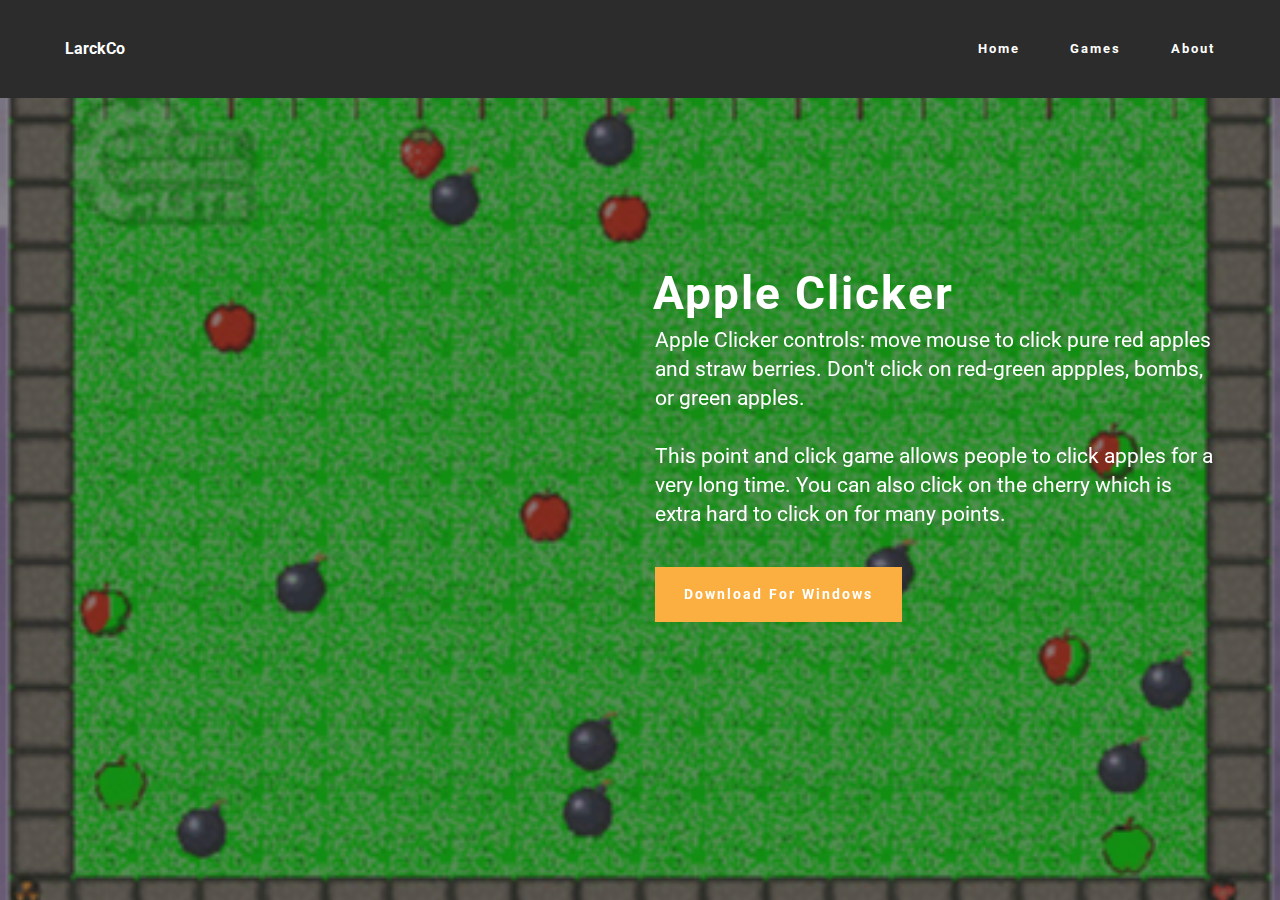
<file: page9.html>
<!DOCTYPE html>
<html >
<head>
  <!-- Site made with Mobirise Website Builder v4.6.7, https://mobirise.com -->
  <meta charset="UTF-8">
  <meta http-equiv="X-UA-Compatible" content="IE=edge">
  <meta name="generator" content="Mobirise v4.6.7, mobirise.com">
  <meta name="viewport" content="width=device-width, initial-scale=1, minimum-scale=1">
  <link rel="shortcut icon" href="assets/images/logo.png" type="image/x-icon">
  <meta name="description" content="Website Generator Description">
  <title>Apple Clicker</title>
  <link rel="stylesheet" href="https://fonts.googleapis.com/css?family=Roboto:700,400&subset=cyrillic,latin,greek,vietnamese">
  <link rel="stylesheet" href="assets/bootstrap/css/bootstrap.min.css">
  <link rel="stylesheet" href="assets/animate.css/animate.min.css">
  <link rel="stylesheet" href="assets/mobirise/css/style.css">
  <link rel="stylesheet" href="assets/mobirise/css/mbr-additional.css" type="text/css">
  
  
  
</head>
<body>
  <section class="mbr-navbar mbr-navbar--freeze mbr-navbar--absolute mbr-navbar--sticky mbr-navbar--auto-collapse" id="ext_menu-q" data-rv-view="39">
    <div class="mbr-navbar__section mbr-section">
        <div class="mbr-section__container container">
            <div class="mbr-navbar__container">
                <div class="mbr-navbar__column mbr-navbar__column--s mbr-navbar__brand">
                    <span class="mbr-navbar__brand-link mbr-brand mbr-brand--inline">
                        
                        <span class="mbr-brand__name"><a class="mbr-brand__name text-white" href="index.html">LarckCo</a></span>
                    </span>
                </div>
                <div class="mbr-navbar__hamburger mbr-hamburger"><span class="mbr-hamburger__line"></span></div>
                <div class="mbr-navbar__column mbr-navbar__menu">
                    <nav class="mbr-navbar__menu-box mbr-navbar__menu-box--inline-right">
                        <div class="mbr-navbar__column">
                            <ul class="mbr-navbar__items mbr-navbar__items--right float-left mbr-buttons mbr-buttons--freeze mbr-buttons--right btn-decorator mbr-buttons--active mbr-buttons--only-links"><li class="mbr-navbar__item"><a class="mbr-buttons__link btn text-white" href="index.html">Home</a></li><li class="mbr-navbar__item"><a class="mbr-buttons__link btn text-white" href="page1.html">Games</a></li><li class="mbr-navbar__item"><a class="mbr-buttons__link btn text-white" href="page2.html">About</a></li></ul>                            
                            
                        </div>
                    </nav>
                </div>
            </div>
        </div>
    </div>
</section>

<section class="engine"><a href="https://mobirise.ws">Mobirise</a></section><section class="mbr-box mbr-section mbr-section--relative mbr-section--fixed-size mbr-section--full-height mbr-section--bg-adapted mbr-parallax-background mbr-after-navbar" id="header2-16" data-rv-view="41" style="background-image: url(assets/images/appleclicker-475x365.png);">
    <div class="mbr-box__magnet mbr-box__magnet--sm-padding mbr-box__magnet--center-left">
        <div class="mbr-overlay" style="opacity: 0.5; background-color: rgb(34, 34, 34);"></div>
        <div class="mbr-box__container mbr-section__container container">
            <div class="mbr-box mbr-box--stretched"><div class="mbr-box__magnet mbr-box__magnet--center-left">
                <div class="row"><div class=" col-sm-6 col-sm-offset-6">
                    <div class="mbr-hero animated fadeInUp">
                        <h1 class="mbr-hero__text">Apple Clicker</h1>
                        <p class="mbr-hero__subtext">Apple Clicker controls: move mouse to click pure red apples and straw berries. Don't click on red-green appples, bombs, or green apples.
<br>
<br>This point and click game allows people to click apples for a very long time. You can also click on the cherry which is extra hard to click on for many points.</p>
                    </div>
                    <div class="mbr-buttons btn-inverse mbr-buttons--left"><a class="mbr-buttons__btn btn btn-lg btn-warning animated fadeInUp delay" href="https://larckson.github.io/Larckson/appleclicker.zip">Download For Windows</a></div>
                </div></div>
            </div></div>
        </div>
        
    </div>
</section>


  <script src="assets/web/assets/jquery/jquery.min.js"></script>
  <script src="assets/bootstrap/js/bootstrap.min.js"></script>
  <script src="assets/smooth-scroll/smooth-scroll.js"></script>
  <script src="assets/jarallax/jarallax.js"></script>
  <script src="assets/mobirise/js/script.js"></script>
  
  
</body>
</html>
</file>
<file: assets/mobirise/css/mbr-additional.css>
#ext_menu-0 .mbr-brand__name {
  font-size: 16px;
}
#ext_menu-0.mbr-navbar--stuck .mbr-navbar__section {
  background: #2c2c2c;
}
#ext_menu-0 .mbr-navbar__section {
  background: #2c2c2c;
}
#ext_menu-0 .mbr-navbar__hamburger {
  color: #ffffff;
}
#header4-5 H1 {
  color: #ffffff;
}
#header4-5 P {
  color: #ffffff;
}
#msg-box5-2 .mbr-header__text {
  color: #ffffff;
}
#msg-box5-2 .mbr-header__subtext {
  color: #ffffff;
}
#msg-box5-2 .mbr-article {
  color: #ffffff;
}
#ext_menu-3 .mbr-brand__name {
  font-size: 16px;
}
#ext_menu-3.mbr-navbar--stuck .mbr-navbar__section {
  background: #2c2c2c;
}
#ext_menu-3 .mbr-navbar__section {
  background: #2c2c2c;
}
#ext_menu-3 .mbr-navbar__hamburger {
  color: #ffffff;
}
#msg-box1-8 .mbr-header .mbr-header__text {
  color: #fff;
}
#msg-box1-8 .mbr-article {
  color: #ffffff;
}
#msg-box1-9 .mbr-header .mbr-header__text {
  color: #fff;
}
#msg-box1-9 .mbr-article {
  color: #fff;
}
#msg-box1-a .mbr-header .mbr-header__text {
  color: #fff;
}
#msg-box1-a .mbr-article {
  color: #fff;
}
#msg-box1-b .mbr-header .mbr-header__text {
  color: #fff;
}
#msg-box1-b .mbr-article {
  color: #fff;
}
#msg-box1-c .mbr-header .mbr-header__text {
  color: #fff;
}
#msg-box1-c .mbr-article {
  color: #fff;
}
#msg-box1-d .mbr-header .mbr-header__text {
  color: #fff;
}
#msg-box1-d .mbr-article {
  color: #fff;
}
#msg-box1-e .mbr-header .mbr-header__text {
  color: #fff;
}
#msg-box1-e .mbr-article {
  color: #fff;
}
#msg-box1-f .mbr-header .mbr-header__text {
  color: #000000;
}
#msg-box1-f .mbr-article {
  color: #000000;
}
#msg-box1-g .mbr-header .mbr-header__text {
  color: #fff;
}
#msg-box1-g .mbr-article {
  color: #000000;
}
#ext_menu-4 .mbr-brand__name {
  font-size: 16px;
}
#ext_menu-4.mbr-navbar--stuck .mbr-navbar__section {
  background: #2c2c2c;
}
#ext_menu-4 .mbr-navbar__section {
  background: #2c2c2c;
}
#ext_menu-4 .mbr-navbar__hamburger {
  color: #ffffff;
}
#content1-i DIV {
  font-size: 36px;
}
#ext_menu-k .mbr-brand__name {
  font-size: 16px;
}
#ext_menu-k.mbr-navbar--stuck .mbr-navbar__section {
  background: #2c2c2c;
}
#ext_menu-k .mbr-navbar__section {
  background: #2c2c2c;
}
#ext_menu-k .mbr-navbar__hamburger {
  color: #ffffff;
}
#ext_menu-l .mbr-brand__name {
  font-size: 16px;
}
#ext_menu-l.mbr-navbar--stuck .mbr-navbar__section {
  background: #2c2c2c;
}
#ext_menu-l .mbr-navbar__section {
  background: #2c2c2c;
}
#ext_menu-l .mbr-navbar__hamburger {
  color: #ffffff;
}
#ext_menu-m .mbr-brand__name {
  font-size: 16px;
}
#ext_menu-m.mbr-navbar--stuck .mbr-navbar__section {
  background: #2c2c2c;
}
#ext_menu-m .mbr-navbar__section {
  background: #2c2c2c;
}
#ext_menu-m .mbr-navbar__hamburger {
  color: #ffffff;
}
#ext_menu-n .mbr-brand__name {
  font-size: 16px;
}
#ext_menu-n.mbr-navbar--stuck .mbr-navbar__section {
  background: #2c2c2c;
}
#ext_menu-n .mbr-navbar__section {
  background: #2c2c2c;
}
#ext_menu-n .mbr-navbar__hamburger {
  color: #ffffff;
}
#ext_menu-o .mbr-brand__name {
  font-size: 16px;
}
#ext_menu-o.mbr-navbar--stuck .mbr-navbar__section {
  background: #2c2c2c;
}
#ext_menu-o .mbr-navbar__section {
  background: #2c2c2c;
}
#ext_menu-o .mbr-navbar__hamburger {
  color: #ffffff;
}
#ext_menu-p .mbr-brand__name {
  font-size: 16px;
}
#ext_menu-p.mbr-navbar--stuck .mbr-navbar__section {
  background: #2c2c2c;
}
#ext_menu-p .mbr-navbar__section {
  background: #2c2c2c;
}
#ext_menu-p .mbr-navbar__hamburger {
  color: #ffffff;
}
#ext_menu-q .mbr-brand__name {
  font-size: 16px;
}
#ext_menu-q.mbr-navbar--stuck .mbr-navbar__section {
  background: #2c2c2c;
}
#ext_menu-q .mbr-navbar__section {
  background: #2c2c2c;
}
#ext_menu-q .mbr-navbar__hamburger {
  color: #ffffff;
}
#ext_menu-r .mbr-brand__name {
  font-size: 16px;
}
#ext_menu-r.mbr-navbar--stuck .mbr-navbar__section {
  background: #2c2c2c;
}
#ext_menu-r .mbr-navbar__section {
  background: #2c2c2c;
}
#ext_menu-r .mbr-navbar__hamburger {
  color: #ffffff;
}
#ext_menu-s .mbr-brand__name {
  font-size: 16px;
}
#ext_menu-s.mbr-navbar--stuck .mbr-navbar__section {
  background: #2c2c2c;
}
#ext_menu-s .mbr-navbar__section {
  background: #2c2c2c;
}
#ext_menu-s .mbr-navbar__hamburger {
  color: #ffffff;
}
</file>
<file: assets/mobirise/css/style.css>
.is-builder .animated {
  -webkit-animation-name: none !important;
  animation-name: none !important;
}
html {
  position: relative;
  min-height: 100%;
}
.mbr-embedded-video {
  position: relative;
}
.mbr-background-video,
.mbr-background-video-preview {
  bottom: 0;
  left: 0;
  overflow: hidden;
  position: absolute;
  right: 0;
  top: 0;
}
.mbr-parallax-background,
.mbr-background {
  background-attachment: fixed !important;
  background-position: 50% 0;
  background-repeat: no-repeat;
  background-size: cover !important;
}
.mbr-hidden-scrollbar .mbr-parallax-background {
  background-size: auto 130%;
}
.mobile .mbr-parallax-background {
  background-attachment: scroll !important;
}
.mbr-background {
  background-attachment: scroll !important;
}
.mbr-navbar {
  position: relative;
  width: 100%;
}
.mbr-navbar:before {
  content: "";
  display: block;
}
.mbr-navbar__brand-link:after,
.mbr-navbar__brand-img {
  max-height: 74px;
  height: 100%;
}
.mbr-navbar:before,
.mbr-navbar__container {
  height: 98px;
}
.mbr-navbar--ss .mbr-navbar__brand-link:after,
.mbr-navbar--ss .mbr-navbar__brand-img {
  height: 74px;
}
.mbr-navbar--ss:before,
.mbr-navbar--ss .mbr-navbar__container {
  height: 98px;
}
.mbr-navbar--xs .mbr-navbar__brand-link:after,
.mbr-navbar--xs .mbr-navbar__brand-img {
  height: 32px;
}
.mbr-navbar--xs:before,
.mbr-navbar--xs .mbr-navbar__container {
  height: 56px;
}
.mbr-navbar--s .mbr-navbar__brand-link:after,
.mbr-navbar--s .mbr-navbar__brand-img {
  height: 48px;
}
.mbr-navbar--s:before,
.mbr-navbar--s .mbr-navbar__container {
  height: 72px;
}
.mbr-navbar--m .mbr-navbar__brand-link:after,
.mbr-navbar--m .mbr-navbar__brand-img {
  height: 64px;
}
.mbr-navbar--m:before,
.mbr-navbar--m .mbr-navbar__container {
  height: 88px;
}
.mbr-navbar--l .mbr-navbar__brand-link:after,
.mbr-navbar--l .mbr-navbar__brand-img {
  height: 96px;
}
.mbr-navbar--l:before,
.mbr-navbar--l .mbr-navbar__container {
  height: 120px;
}
.mbr-navbar--xl .mbr-navbar__brand-link:after,
.mbr-navbar--xl .mbr-navbar__brand-img {
  height: 128px;
}
.mbr-navbar--xl:before,
.mbr-navbar--xl .mbr-navbar__container {
  height: 152px;
}
.mbr-navbar--short .mbr-navbar__brand-link:after,
.mbr-navbar--short .mbr-navbar__brand-img {
  height: 40px;
}
.mbr-navbar--short .mbr-brand__logo .mbr-iconfont{
  font-size: 40px;
}
.mbr-navbar--short:before,
.mbr-navbar--short .mbr-navbar__container {
  height: 64px;
}
.mbr-navbar--short .mbr-navbar__container {
  padding: 12px 0;
}
@media (max-width: 767px) {
  .mbr-navbar--short .mbr-navbar__brand-link:after,
  .mbr-navbar--short .mbr-navbar__brand-img {
    height: 31px;
  }
  .mbr-navbar--short:before,
  .mbr-navbar--short .mbr-navbar__container {
    height: 45px;
  }
  .mbr-navbar--short .mbr-navbar__container {
    padding: 7px 0;
  }
}
.mbr-navbar__brand-img {
  position: relative;
}
.mbr-navbar__brand-img,
.mbr-navbar__container,
.mbr-navbar__section {
  -webkit-transition: all 300ms ease-in-out 0s;
  -o-transition: all 300ms ease-in-out 0s;
  transition: all 300ms ease-in-out 0s;
}
.mbr-navbar__section {
  background: #2c2c2c;
  height: auto;
  position: absolute;
  top: 0;
  width: 100%;
  z-index: 1000;
}
.mbr-navbar__container {
  display: table;
  padding: 12px 0;
  width: 100%;
}
.mbr-navbar__menu-box {
  display: table;
  width: 100%;
}
.mbr-navbar__menu-box--inline-left,
.mbr-navbar__menu-box--inline-center,
.mbr-navbar__menu-box--inline-right {
  display: block;
  text-align: left;
}
.mbr-navbar__menu-box--inline-center {
  text-align: center;
}
.mbr-navbar__menu-box--inline-right {
  text-align: right;
}
.mbr-navbar__column {
  display: table-cell;
  vertical-align: middle;
}
.mbr-navbar__column--xxs {
  width: 1%;
}
.mbr-navbar__column--xs {
  width: 10%;
}
.mbr-navbar__column--s {
  width: 20%;
}
.mbr-navbar__column--m {
  width: 30%;
}
.mbr-navbar__column--l {
  width: 40%;
}
.mbr-navbar__column--xl {
  width: 50%;
}
.mbr-navbar__menu-box--inline-left .mbr-navbar__column,
.mbr-navbar__menu-box--inline-center .mbr-navbar__column,
.mbr-navbar__menu-box--inline-right .mbr-navbar__column {
  display: inline-block;
}
.mbr-navbar__items {
  float: left;
  padding-left: 0px;
  position: relative;
  left: -20px;
}
.mbr-navbar__items--right {
  float: right;
  left: 0;
}
.float-left {
  float: left;
}
.mbr-navbar__item {
  display: block;
  float: left;
  position: relative;
}
.mbr-navbar__hamburger {
  display: none;
  margin-top: -11px;
  position: absolute;
  right: 0;
  top: 50%;
  z-index: 10000;
}
.mbr-navbar--collapsed .mbr-navbar__container {
  position: relative;
}
.mbr-navbar--collapsed .mbr-navbar__column {
  display: block;
  width: 100%;
}
.mbr-navbar--collapsed .mbr-navbar__items--right {
  padding-top: 13px;
}
.mbr-navbar--collapsed .mbr-navbar__menu {
  background: rgba(0, 0, 0, 0.9);
  display: none;
  height: 100%;
  left: 0;
  position: fixed;
  top: 0;
  width: 100%;
  z-index: 9999;
}
.mbr-navbar--collapsed .mbr-navbar__menu-box {
  display: table-cell;
  vertical-align: middle;
}
.mbr-navbar--collapsed .mbr-navbar__items {
  float: none;
}
.mbr-navbar--collapsed .mbr-navbar__item {
  float: none;
}
.mbr-navbar--collapsed .mbr-navbar__hamburger {
  display: block;
}
.mbr-navbar--collapsed.mbr-navbar--open .mbr-navbar__menu {
  display: table;
}
.mbr-navbar--collapsed.mbr-navbar--open:not(.mbr-navbar--sticky) .mbr-navbar__section {
  background: none;
  position: fixed;
}
.mbr-navbar--collapsed.mbr-navbar--open .mbr-navbar__brand {
  visibility: hidden;
}
.mbr-navbar--collapsed.mbr-navbar--sticky.mbr-navbar--open .mbr-navbar__brand {
  visibility: visible;
}
.mbr-navbar--collapsed.mbr-navbar--open .mbr-navbar__brand-img,
.mbr-navbar--collapsed.mbr-navbar--open .mbr-navbar__container {
  -webkit-transition: none;
  -o-transition: none;
  transition: none;
}
.mbr-navbar--freeze.mbr-navbar--collapsed.mbr-navbar--open .mbr-navbar__hamburger,
.mbr-navbar--freeze.mbr-navbar--collapsed.mbr-navbar--open .mbr-navbar__hamburger:hover {
  color: #fff !important;
}
.mbr-navbar--sticky .mbr-navbar__section {
  position: fixed;
}
.mbr-navbar--absolute {
  position: absolute;
}
/* fix for popup menu conflict */
@media (max-width: 480px) {
  .mbr-navbar--absolute.mbr-navbar[id^=menu-] {
    position: absolute;
  }
}
.mbr-navbar--transparent .mbr-navbar__section {
  background: none;
}
.mbr-navbar--stuck .mbr-navbar__section,
.mbr-navbar--relative .mbr-navbar__section {
  background: #2c2c2c;
}
@media (max-width: 991px) {
  .mbr-navbar--auto-collapse .mbr-navbar__container {
    position: relative;
  }
  .mbr-navbar--auto-collapse .mbr-navbar__column {
    display: block;
    width: 100%;
  }
  .mbr-navbar__column {
    max-height: 100vh;
    overflow-x: hidden;
    overflow-y:auto;
  }
  .mbr-navbar__column::-webkit-scrollbar {
    display:none;
  }
  .mbr-navbar--auto-collapse .mbr-navbar__items--right {
    padding-top: 13px;
  }
  .mbr-navbar--auto-collapse .mbr-navbar__menu {
    background: rgba(0, 0, 0, 0.9);
    display: none;
    height: 100%;
    left: 0;
    position: fixed;
    top: 0;
    width: 100%;
    z-index: 9999;
  }
  .mbr-navbar--auto-collapse .mbr-navbar__menu-box {
    display: table-cell;
    vertical-align: middle;
  }
  .mbr-navbar--auto-collapse .mbr-navbar__items {
    float: none;
  }
  .mbr-navbar--auto-collapse .mbr-navbar__item {
    float: none;
  }
  .mbr-navbar--auto-collapse .mbr-navbar__hamburger {
    display: block;
  }
  .mbr-navbar--auto-collapse.mbr-navbar--open .mbr-navbar__menu {
    display: table;
  }
  .mbr-navbar--auto-collapse.mbr-navbar--open:not(.mbr-navbar--sticky) .mbr-navbar__section {
    background: none;
    position: fixed;
  }
  .mbr-navbar--auto-collapse.mbr-navbar--open .mbr-navbar__brand {
    visibility: hidden;
  }
  .mbr-navbar--auto-collapse.mbr-navbar--sticky.mbr-navbar--open .mbr-navbar__brand {
    visibility: visible;
  }
  .mbr-navbar--auto-collapse.mbr-navbar--open .mbr-navbar__brand-img,
  .mbr-navbar--auto-collapse.mbr-navbar--open .mbr-navbar__container {
    -webkit-transition: none;
    -o-transition: none;
    transition: none;
  }
}
.mbr-after-navbar:before {
  content: "";
  display: block;
  height: 98px;
}
.mbr-hamburger {
  cursor: pointer;
  height: 23px;
  width: 30px;
}
.mbr-hamburger:focus {
  outline: none;
}
.mbr-hamburger__line,
.mbr-hamburger__line:before,
.mbr-hamburger__line:after {
  content: "";
  position: absolute;
  display: block;
  height: 1px;
  cursor: pointer;
}
.mbr-hamburger__line,
.mbr-hamburger__line:before,
.mbr-hamburger__line:after {
  width: 30px;
  border-bottom: 5px solid;
  top: 9px;
}
.mbr-hamburger__line:before {
  top: -9px;
}
.mbr-hamburger__line:after {
  top: 9px;
}
.mbr-hamburger__line,
.mbr-hamburger__line:before,
.mbr-hamburger__line:after {
  -webkit-transition: all 300ms ease-in-out;
  transition: all 300ms ease-in-out;
}
.mbr-hamburger--open .mbr-hamburger__line {
  border-color: transparent;
}
.mbr-hamburger--open .mbr-hamburger__line:before,
.mbr-hamburger--open .mbr-hamburger__line:after {
  top: 0;
}
.mbr-hamburger--open .mbr-hamburger__line:before {
  -ms-transform: rotate(45deg);
  -webkit-transform: rotate(45deg);
  transform: rotate(45deg);
}
.mbr-hamburger--open .mbr-hamburger__line:after {
  top: 10px;
  -ms-transform: translatey(-10px) rotate(-45deg);
  -webkit-transform: translatey(-10px) rotate(-45deg);
  transform: translatey(-10px) rotate(-45deg);
}
@media (max-width: 767px) {
  .mbr-hamburger {
    height: 23px;
    width: 27px;
  }
  .mbr-hamburger__line,
  .mbr-hamburger__line:before,
  .mbr-hamburger__line:after {
    width: 27px;
    border-bottom: 4px solid;
    top: 9px;
  }
  .mbr-hamburger__line:before {
    top: -9px;
  }
  .mbr-hamburger__line:after {
    top: 9px;
  }
}

.navbar-dropdown .hamburger-icon {
  content: "";
  width: 16px;
  -webkit-box-shadow: 0 -6px 0 1px,0 0 0 1px,0 6px 0 1px;
  -moz-box-shadow: 0 -6px 0 1px,0 0 0 1px,0 6px 0 1px;
  box-shadow: 0 -6px 0 1px,0 0 0 1px,0 6px 0 1px;
}

.mbr-brand {
  display: block;
  float: left;
  position: relative;
}
.mbr-brand,
.mbr-brand:hover {
  text-decoration: none;
}
.mbr-brand__name {
  display: block;
  font-weight: bold;
  margin-top: 5px;
  text-align: center;
}
.mbr-brand__name,
.mbr-brand__name:hover {
  text-decoration: none;
}
.mbr-brand--inline {
  display: table;
}
.mbr-brand--inline:after {
  content: "";
  display: table-cell;
  width: 1px;
}
.mbr-brand--inline .mbr-brand__logo,
.mbr-brand--inline .mbr-brand__name {
  display: table-cell;
  vertical-align: middle;
}
.mbr-brand--inline .mbr-brand__logo {
  padding-right: 10px;
}
.mbr-brand--inline .mbr-brand__name {
  margin: 0;
  text-align: left;
}
.mbr-form {
  display: table;
  margin-top: -13px;
  position: relative;
  top: 14px;
  width: 100%;
}
.mbr-form__left,
.mbr-form__right {
  display: table-cell;
  vertical-align: top;
}
.mbr-form__left {
  padding-right: 3px;
}
.mbr-form__right {
  width: 1px;
}
@media (max-width: 530px) {
  .mbr-form {
    display: block;
    margin-top: -27px;
    position: relative;
    top: 26px;
  }
  .mbr-form__left,
  .mbr-form__right {
    display: block;
  }
  .mbr-form__left {
    margin-bottom: 12px;
    padding-right: 0;
  }
  .mbr-form__right {
    width: 100%;
  }
}
.mbr-section {
  padding: 0 20px;
}
.mbr-section--no-padding {
  padding: 0;
}
.mbr-section--relative {
  position: relative;
}
.mbr-section--fixed-size {
  overflow: hidden;
}
.mbr-section--full-height {
  height: 100vh;
}
.mbr-section--full-height.mbr-after-navbar:before {
  display: none;
}
.mbr-section--bg-adapted {
  background-attachment: scroll;
  background-position: 50% 0;
  background-repeat: no-repeat;
  background-size: cover;
}
.mbr-section--gray {
  background-color: #444444;
}
.mbr-section--light-gray {
  background-color: #f0f0f0;
}
.mbr-section--dark-gray {
  background-color: #3c3c3c;
}
.mbr-section__container {
  padding: 0;
  position: relative;
  z-index: 3;
}
.mbr-section__container--center {
  text-align: center;
}
.mbr-section__container--std-padding {
  padding: 93px 0;
}
.mbr-section__container--std-top-padding {
  padding-top: 93px;
}
.mbr-section__container--std-bot-padding {
  padding-bottom: 93px;
}
.mbr-section__container--sm-padding {
  padding: 41px 0;
}
.mbr-section__container--sm-top-padding {
  padding-top: 41px;
}
.mbr-section__container--sm-bot-padding {
  padding-bottom: 41px;
}
.mbr-section__container--isolated {
  padding-bottom: 93px;
  padding-top: 93px;
}
.mbr-section__container--first {
  padding-top: 93px;
  padding-bottom: 41px;
}
.mbr-section__container--middle {
  padding-bottom: 41px;
}
.mbr-section__container--last {
  padding-bottom: 93px;
}
.mbr-section__row {
  margin-left: -24px;
  margin-right: -24px;
}
.mbr-section__col {
  overflow: hidden;
  padding-left: 24px;
  padding-right: 24px;
}
.mbr-section__left {
  padding-right: 40px;
}
.mbr-section__right {
  padding-left: 15px;
}
.mbr-section__header {
  line-height: 1.5em;
  margin: -10px 0 0;
  text-align: center;
}
@media (min-width: 768px) {
  .mbr-section--short-paddings .mbr-section__container--std-padding {
    padding: 59px 0;
  }
  .mbr-section--short-paddings .mbr-section__container--std-top-padding {
    padding-top: 59px;
  }
  .mbr-section--short-paddings .mbr-section__container--std-bot-padding {
    padding-bottom: 59px;
  }
  .mbr-section--short-paddings .mbr-section__container--sm-padding {
    padding: 41px 0;
  }
  .mbr-section--short-paddings .mbr-section__container--sm-top-padding {
    padding-top: 41px;
  }
  .mbr-section--short-paddings .mbr-section__container--sm-bot-padding {
    padding-bottom: 41px;
  }
  .mbr-section--short-paddings .mbr-section__container--isolated {
    padding-bottom: 59px;
    padding-top: 59px;
  }
  .mbr-section--short-paddings .mbr-section__container--first {
    padding-top: 59px;
    padding-bottom: 41px;
  }
  .mbr-section--short-paddings .mbr-section__container--middle {
    padding-bottom: 41px;
  }
  .mbr-section--short-paddings .mbr-section__container--last {
    padding-bottom: 59px;
  }
}
@media (max-width: 767px) {
  .mbr-section__left {
    padding-right: 15px;
  }
  .mbr-section__right {
    padding-left: 15px;
    padding-top: 51px;
  }
}
.mbr-arrow {
  bottom: 71px;
  left: 0;
  line-height: 1px;
  padding: 0 20px;
  position: absolute;
  width: 100%;
  z-index: 3;
}
.mbr-arrow__link {
  display: inline-block;
  font-size: 26px;
}
.mbr-arrow__link,
.mbr-arrow__link:hover,
.mbr-arrow__link:focus {
  color: #fff;
}
.mbr-arrow--floating .mbr-arrow__link {
  -webkit-animation: floating-arrow 1.6s infinite ease-in-out 0s;
  -o-animation: floating-arrow 1.6s infinite ease-in-out 0s;
  animation: floating-arrow 1.6s infinite ease-in-out 0s;
}
@-webkit-keyframes floating-arrow {
  from {
    -webkit-transform: translateY(0);
    transform: translateY(0);
  }
  65% {
    -webkit-transform: translateY(11px);
    transform: translateY(11px);
  }
  to {
    -webkit-transform: translateY(0);
    transform: translateY(0);
  }
}
@-o-keyframes floating-arrow {
  from {
    -webkit-transform: translateY(0);
    transform: translateY(0);
  }
  65% {
    -webkit-transform: translateY(11px);
    transform: translateY(11px);
  }
  to {
    -webkit-transform: translateY(0);
    transform: translateY(0);
  }
}
@keyframes floating-arrow {
  from {
    -webkit-transform: translateY(0);
    transform: translateY(0);
  }
  65% {
    -webkit-transform: translateY(11px);
    transform: translateY(11px);
  }
  to {
    -webkit-transform: translateY(0);
    transform: translateY(0);
  }
}
.mbr-arrow--dark .mbr-arrow__link,
.mbr-arrow--dark .mbr-arrow__link:hover,
.mbr-arrow--dark .mbr-arrow__link:focus {
  color: #252525;
}
@media (max-width: 767px) {
  .mbr-arrow {
    bottom: 41px;
  }
}
@media (max-width: 320px) {
  .mbr-arrow {
    bottom: 21px;
    text-align: center;
  }
}
@media all and (device-width: 320px) and (device-height: 568px) and (orientation: portrait) {
  .mbr-arrow {
    bottom: 31px;
  }
}
.mbr-box {
  display: table;
  width: 100%;
}
.mbr-box--fixed {
  table-layout: fixed;
}
.mbr-box--stretched {
  height: 100%;
}
.mbr-box__magnet {
  display: table-cell;
  float: none;
  height: 100%;
  margin-bottom: 0;
  margin-top: 0;
  text-align: center;
  vertical-align: middle;
}
.mbr-box__magnet--sm-padding {
  padding: 41px 0;
}
.mbr-box__magnet--top-left,
.mbr-box__magnet--top-center,
.mbr-box__magnet--top-right {
  vertical-align: top;
}
.mbr-box__magnet--bottom-left,
.mbr-box__magnet--bottom-center,
.mbr-box__magnet--bottom-right {
  vertical-align: bottom;
}
.mbr-box__magnet--top-left,
.mbr-box__magnet--center-left,
.mbr-box__magnet--bottom-left {
  text-align: left;
}
.mbr-box__magnet--top-right,
.mbr-box__magnet--center-right,
.mbr-box__magnet--bottom-right {
  text-align: right;
}
.mbr-box__container {
  height: 50%;
}
@media (max-width: 767px) {
  .mbr-box__container {
    height: 100%;
  }
  .mbr-box--adapted {
    display: block;
  }
  .mbr-box--adapted > .mbr-box__magnet {
    display: block;
    height: auto;
  }
}
.mbr-overlay {
  background: #222;
  bottom: 0;
  left: 0;
  position: absolute;
  right: 0;
  top: 0;
  z-index: 2;
}
.mbr-google-map__marker {
  color: #252525;
  display: none;
  margin: 0;
}
.mbr-google-map--loaded .mbr-google-map__marker {
  display: block;
}
.mbr-hero {
  color: #fff;
  position: relative;
}
.mbr-hero__text {
  font-size: 46px;
  font-weight: bold;
  left: -2px;
  letter-spacing: 2px;
  line-height: 50px;
  margin: -18px 0 1px 0;
  padding-bottom: 41px;
  position: relative;
  top: 8px;
}
.mbr-hero__subtext {
  font-size: 21px;
  line-height: 29px;
  margin: -32px 0 3px 0;
  padding: 0 0 41px 0;
  position: relative;
  top: 6px;
}
.mbr-figure {
  display: inline-block;
  /*line-height: 1px;*/
  margin: 0;
  max-width: 100%;
  overflow: hidden;
  position: relative;
}
.mbr-figure--no-bg {
  background: none;
}
.mbr-figure--full-width {
  display: block;
  width: 100%;
}
.mbr-figure.mbr-after-navbar:before {
  display: none;
}
.mbr-figure--full-width iframe,
.mbr-figure--full-width .mbr-figure__img,
.mbr-figure--full-width .mbr-figure__map {
  width: 100%;
}
.mbr-figure iframe,
.mbr-figure__img,
.mbr-figure__map {
  max-width: 100%;
}
@-webkit-keyframes mapCircleLoading {
  from {
    -webkit-transform: rotate(0deg);
  }
  to {
    -webkit-transform: rotate(359deg);
  }
}
@keyframes mapCircleLoading {
  from {
    transform: rotate(0deg);
  }
  to {
    transform: rotate(359deg);
  }
}
.mbr-figure__map {
  height: 400px;
  position: relative;
}
.mbr-figure__map--short {
  height: 300px;
}
.mbr-figure__map iframe {
  height: 100%;
  width: 100%;
}
.mbr-figure__map [data-state-details] {
  color: #6b6763;
  font-family: "Roboto", Helvetica, Arial, sans-serif;
  height: 1.5em;
  margin-top: -0.75em;
  padding-left: 20px;
  padding-right: 20px;
  position: absolute;
  text-align: center;
  top: 50%;
  width: 100%;
}
.mbr-figure__map[data-state] {
  background: #e9e5dc;
}
.mbr-figure__map[data-state="loading"] [data-state-details] {
  display: none;
}
.mbr-figure__map[data-state="loading"]::after {
  content: "";
  -webkit-animation: mapCircleLoading .6s infinite linear;
  animation: mapCircleLoading .6s infinite linear;
  border-radius: 50%;
  border: 6px rgba(255, 255, 255, 0.35) solid;
  border-top-color: #fff;
  height: 40px;
  left: 50%;
  margin-left: -20px;
  margin-top: -20px;
  position: absolute;
  top: 50%;
  width: 40px;
}
.mbr-figure__caption {
  background: rgba(0, 0, 0, 0.5);
  bottom: 0;
  color: #fff;
  display: block;
  font-size: 17px;
  left: 0;
  line-height: 1.3em;
  min-height: 53px;
  padding: 17px 20px;
  position: absolute;
  text-align: left;
  width: 100%;
}
.mbr-figure__caption--no-padding {
  padding: 17px 0;
}
.mbr-figure--wysiwyg .mbr-figure__caption a,
.mbr-figure--wysiwyg .mbr-figure__caption a:hover {
  color: inherit;
  text-decoration: underline;
}
.mbr-figure--caption-inside-top .mbr-figure__caption {
  bottom: auto;
  top: 0;
}
.mbr-figure--caption-outside-top .mbr-figure__caption,
.mbr-figure--caption-outside-bottom .mbr-figure__caption {
  background: none;
  position: relative;
}
.mbr-figure--no-bg.mbr-figure--caption-outside-top .mbr-figure__caption,
.mbr-figure--no-bg.mbr-figure--caption-outside-bottom .mbr-figure__caption {
  color: #252525;
}
.mbr-figure--no-bg.mbr-figure--caption-outside-top .mbr-figure__caption {
  margin-top: -3px;
  padding-top: 0;
}
.mbr-figure--no-bg.mbr-figure--caption-outside-bottom .mbr-figure__caption {
  margin-top: -2px;
  padding-bottom: 0;
  top: 2px;
}
.mbr-figure__caption--std-grid {
  background: none;
  z-index: 2;
  overflow: hidden;
}
.mbr-figure__caption--std-grid:before {
  bottom: 0;
  content: "";
  position: absolute;
  top: 0;
  width: 200%;
  z-index: -1;
  margin-left: -50%;
}
.mbr-figure--caption-inside-top .mbr-figure__caption--std-grid:before,
.mbr-figure--caption-inside-bottom .mbr-figure__caption--std-grid:before {
  background: rgba(0, 0, 0, 0.6);
}
.mbr-figure__caption-small {
  color: #ccc;
  display: block;
  font-size: 14px;
  line-height: 1.3em;
}
.mbr-figure--no-bg.mbr-figure--caption-outside-top .mbr-figure__caption-small,
.mbr-figure--no-bg.mbr-figure--caption-outside-bottom .mbr-figure__caption-small {
  color: #777;
}
@media (max-width: 767px) {
  .mbr-figure--adapted {
    display: block;
    width: 100%;
  }
  .mbr-figure--adapted iframe,
  .mbr-figure--adapted .mbr-figure__img,
  .mbr-figure--adapted .mbr-figure__map {
    width: 100%;
  }
  .mbr-figure--caption-inside-top .mbr-figure__caption,
  .mbr-figure--caption-inside-bottom .mbr-figure__caption {
    background: none;
    position: relative;
  }
  .mbr-figure--caption-inside-top .mbr-figure__caption--std-grid:before,
  .mbr-figure--caption-inside-bottom .mbr-figure__caption--std-grid:before {
    display: none;
  }
}
.mbr-reviews {
  list-style: none;
  margin: 0 -15px;
  padding: 3px 0 0 0;
}
.mbr-reviews__item {
  position: relative;
  margin-top: 39px;
}
.mbr-reviews__text {
  background: #fafafa;
  border-radius: 3px;
  border: 1px solid #ededed;
  color: #777;
  font-size: 16px;
  line-height: 26px;
  padding: 20px;
  position: relative;
}
.mbr-reviews__text:before {
  -webkit-transform: rotate(45deg);
  -ms-transform: rotate(45deg);
  -o-transform: rotate(45deg);
  transform: rotate(45deg);
  width: 14px;
  height: 14px;
  background-color: #fafafa;
  border-color: #ededed;
  border-style: none solid solid none;
  border-width: 0 1px 1px 0;
  bottom: -8px;
  content: "";
  display: block;
  left: 50px;
  position: absolute;
}
.mbr-reviews__p {
  margin: 0;
}
.mbr-reviews__author {
  margin-top: 30px;
  padding-left: 102px;
  position: relative;
}
.mbr-reviews__author--short {
  margin-top: 27px;
  padding-left: 32px;
}
.mbr-reviews__author-img {
  width: 50px;
  height: 50px;
  border-radius: 50%;
  left: 33px;
  position: absolute;
  top: 0;
}
.mbr-reviews__author-name {
  color: #777;
  font-size: 14px;
  font-weight: bold;
  position: relative;
  top: -3px;
}
.mbr-reviews__author-bio {
  color: #999;
  font-size: 12px;
}
@media (max-width: 767px) {
  .mbr-reviews__author {
    padding-bottom: 32px;
  }
  .mbr-reviews__author--short {
    padding-bottom: 1px;
  }
}
@media (min-width: 768px) and (max-width: 991px) {
  .mbr-reviews__item:nth-of-type(2n+1) {
    clear: left;
  }
}
@media (min-width: 992px) {
  .mbr-reviews__item:nth-of-type(3n+1) {
    clear: left;
  }
}
@media (max-width: 991px) {
  .mbr-header--reduce .mbr-header__text {
    padding-top: 1em;
    margin-top: -1em;
  }
}
.mbr-header {
  margin-top: -20px;
  padding: 0;
  position: relative;
  text-align: left;
  top: 10px;
}
.mbr-header--std-padding {
  padding-bottom: 41px;
}
.mbr-header--center {
  text-align: center;
}
.mbr-header__text {
  display: block;
  font-size: 25px;
  font-weight: bold;
  letter-spacing: 6px;
  line-height: 1.5em;
  margin: 0;
}
.mbr-header__subtext {
  color: #777;
  font-size: 14px;
  font-style: italic;
  letter-spacing: 1px;
  margin: 8px 0 7px 0;
}
.mbr-header--inline {
  margin-top: 0;
  padding: 41px 0 28px 0;
  top: 0;
}
.mbr-header--inline .mbr-header__text {
  letter-spacing: 4px;
  line-height: 1em;
  margin: 15px 0 0 0;
}
@media (max-width: 767px) {
  .mbr-header--inline {
    padding: 47px 0 38px 0;
  }
  .mbr-header--inline .mbr-header__text {
    display: block;
    margin: 0 0 38px 0;
  }
  .mbr-header--auto-align .mbr-header__text,
  .mbr-header--auto-align .mbr-header__subtext {
    left: 0;
    text-align: center !important;
  }
}
@media (min-width: 768px) {
  .mbr-header--reduce {
    margin-top: -5px;
    top: 2px;
  }
  .mbr-header--reduce .mbr-header__text {
    font-size: 16px;
    letter-spacing: 1px;
    line-height: 1.1em;
    padding-top: 0.4em;
    margin-top: -0.4em;
  }
}
.mbr-social-icons__icon {
  -webkit-transition: all 0.2s ease-in-out 0s;
  -o-transition: all 0.2s ease-in-out 0s;
  transition: all 0.2s ease-in-out 0s;
  color: #fff;
  cursor: pointer;
  display: inline-block;
  font-size: 29px;
  height: 56px;
  line-height: 61px;
  margin: 0 10px 13px 0;
  position: relative;
  text-align: center;
  width: 56px;
}
.mbr-social-icons__icon:hover {
  color: #fff;
}
.mbr-social-icons--style-1 .mbr-social-icons__icon:hover {
  background: #252525 !important;
}
.mbr-contacts {
  color: #9c9c9c;
  font-size: 14px;
  line-height: 1.7em;
  padding: 45px 0 46px;
}
.mbr-contacts__img {
  max-width: 100%;
  margin: 6px 0 5px 40px;
}
.mbr-contacts__img--left {
  margin-left: 0;
}
.mbr-contacts__text {
  margin: 0;
}
.mbr-contacts__header {
  color: #fff;
  font-size: 14px;
  letter-spacing: 1px;
  margin-bottom: 20px;
  margin-top: 3px;
}
.mbr-contacts__list {
  list-style: none;
  margin: 0;
  padding: 0;
}
@media (max-width: 767px) {
  .mbr-contacts__img {
    margin-bottom: 10px;
  }
  .mbr-contacts__header {
    margin-top: 20px;
    margin-bottom: 10px;
  }
  .mbr-contacts__column {
    margin-top: 37px;
  }
}
.mbr-footer {
  color: #9c9c9c;
  font-size: 13px;
  letter-spacing: 1px;
  line-height: 1.5em;
  padding: 37px 0 39px;
  word-spacing: 1px;
}
.mbr-footer__copyright {
  margin: 0;
}
.mbr-buttons {
  margin: -26px 0 13px 0;
  position: relative;
  text-align: left;
  top: 26px;
}
.mbr-buttons__btn,
.mbr-buttons__link {
  margin: 0 10px 13px 0;
}
.mbr-buttons__btn,
.mbr-buttons__link,
.mbr-buttons__btn:hover,
.mbr-buttons__link:hover {
  text-decoration: none;
}
.mbr-buttons--top {
  top: 44px;
  margin-top: -62px;
}
.mbr-buttons--no-offset {
  margin-top: 0;
  top: 0;
}
.mbr-buttons--only-links {
  left: -20px;
}
.mbr-buttons--center {
  left: 5px;
  text-align: center;
}
.mbr-buttons--center.mbr-buttons--only-links {
  left: 0;
}
.mbr-buttons--right {
  text-align: right;
}
.mbr-buttons--right .mbr-buttons__btn,
.mbr-buttons--right .mbr-buttons__link {
  margin: 0 0 13px 10px;
}
.mbr-buttons--right.mbr-buttons--only-links {
  left: 20px;
}
.mbr-buttons--activated {
  left: 5px;
  text-align: center;
}
.mbr-buttons--activated .mbr-buttons__btn,
.mbr-buttons--activated .mbr-buttons__link {
  margin-left: 0;
  margin-right: 0;
}
.mbr-buttons--activated .mbr-buttons__link {
  font-size: 25px;
  padding: 10px 30px 2px;
}
.mbr-buttons--activated .mbr-buttons__btn {
  font-size: 15px;
  margin-top: 9px;
  padding: 15px 30px;
}
.mbr-buttons--freeze.mbr-buttons--activated .mbr-buttons__link {
  font-size: 25px !important;
}
.mbr-buttons--freeze.mbr-buttons--activated .mbr-buttons__link,
.mbr-buttons--freeze.mbr-buttons--activated .mbr-buttons__link:hover {
  color: #fff !important;
}
.mbr-buttons--freeze.mbr-buttons--activated .mbr-buttons__btn {
  font-size: 15px !important;
}
@media (max-width: 991px) {
  .mbr-buttons {
    top: 0;
  }
  form:not(.mbr-form) .mbr-buttons {
    top: 26px;
  }
  .mbr-buttons:first-child {
    margin-top: 0;
  }
  .mbr-buttons--active {
    left: 5px;
    text-align: center;
  }
  .mbr-buttons--active .mbr-buttons__btn,
  .mbr-buttons--active .mbr-buttons__link {
    margin-left: 0;
    margin-right: 0;
  }
  .mbr-buttons--right.mbr-buttons--only-links {
    left: 0;
  }
  .mbr-buttons--active .mbr-buttons__link {
    font-size: 25px;
    padding: 10px 30px 2px;
  }
  .mbr-buttons--active .mbr-buttons__btn {
    font-size: 15px;
    margin-top: 9px;
    padding: 15px 30px;
  }
  .mbr-buttons--freeze.mbr-buttons--active .mbr-buttons__link {
    font-size: 25px !important;
  }
  .mbr-buttons--freeze.mbr-buttons--active .mbr-buttons__link,
  .mbr-buttons--freeze.mbr-buttons--active .mbr-buttons__link:hover {
    color: #fff !important;
  }
  .mbr-buttons--freeze.mbr-buttons--active .mbr-buttons__btn {
    font-size: 15px !important;
  }
}
@media (max-width: 767px) {
  .mbr-buttons--auto-align {
    left: 5px;
    margin-top: -26px;
    text-align: center;
    top: 26px;
  }
  .mbr-buttons--auto-align.mbr-buttons--only-links {
    left: 0;
  }
}
@media (max-width: 530px) {
  .mbr-buttons {
    left: 0;
  }
  .mbr-buttons__btn,
  .mbr-buttons__link,
  .mbr-buttons--right .mbr-buttons__btn,
  .mbr-buttons--right .mbr-buttons__link {
    display: inline-block;
    margin: 0 0 13px 0;
    text-align: center;
    width: 100%;
  }
  .mbr-buttons--activated .mbr-buttons__btn,
  .mbr-buttons--activated .mbr-buttons__link,
  .mbr-buttons--active .mbr-buttons__btn,
  .mbr-buttons--active .mbr-buttons__link {
    width: auto;
  }
  .mbr-buttons--activated .mbr-buttons__btn,
  .mbr-buttons--active .mbr-buttons__btn {
    margin-top: 9px;
  }
}
.mbr-article {
  color: #777;
  font-size: 17px;
  line-height: 27px;
  text-align: left;
  position: relative;
  margin-top: -21px;
  top: 14px;
}
.mbr-article--wysiwyg h1,
.mbr-article--wysiwyg h2,
.mbr-article--wysiwyg h3,
.mbr-article--wysiwyg h4,
.mbr-article--wysiwyg h5,
.mbr-article--wysiwyg h6 {
  color: #252525;
  display: block;
  font-weight: bold;
  line-height: 1.3em;
  text-align: left;
}
.mbr-article--wysiwyg h1 {
  font-size: 27px;
  letter-spacing: 3px;
}
.mbr-article--wysiwyg h2 {
  font-size: 23px;
  letter-spacing: 2px;
}
.mbr-article--wysiwyg h3 {
  font-size: 19px;
  letter-spacing: 1px;
}
.mbr-article--wysiwyg h4 {
  font-size: 14px;
}
.mbr-article--wysiwyg h5 {
  font-size: 11px;
}
.mbr-article--wysiwyg h6 {
  font-size: 10px;
}
.mbr-article--wysiwyg p,
.mbr-article--wysiwyg ul,
.mbr-article--wysiwyg ol,
.mbr-article--wysiwyg blockquote {
  margin: 0 0 10px 0;
}
.mbr-article--wysiwyg blockquote {
  font-size: 17px;
  border-color: #f97352;
}
@media (max-width: 767px) {
  .mbr-article--auto-align.mbr-article--wysiwyg p,
  .mbr-article--auto-align {
    text-align: left !important;
  }
}
.social-likes__counter {
  -webkit-transition: all 0.2s ease-in-out 0s;
  -o-transition: all 0.2s ease-in-out 0s;
  transition: all 0.2s ease-in-out 0s;
  background: #3c3c3c;
  border-radius: 23px;
  font-size: 12px;
  height: 23px;
  line-height: 24px;
  min-width: 23px;
  padding: 0 5px;
  position: absolute;
  right: -7px;
  text-align: center;
  top: -7px;
}
.social-likes__counter_empty {
  display: none;
}
.social-likes_style-1 .social-likes__icon:hover {
  background: #252525 !important;
}
.social-likes_style-1 .social-likes__icon:hover .social-likes__counter {
  background: #f97352;
}
.social-likes_style-2 .social-likes__icon {
  background: #252525;
}
.social-likes_style-2 .social-likes__counter {
  background: #f97352;
}
.social-likes_style-2 .social-likes__icon:hover .social-likes__counter {
  background: #3c3c3c;
}
.mbr-plan {
  padding-bottom: 41px;
  padding-left: 1px;
  padding-right: 0;
  position: relative;
}
.mbr-plan--first,
.mbr-plan:first-child {
  padding-left: 0;
}
.mbr-plan--last,
.mbr-plan:last-child {
  padding-bottom: 93px;
}
.mbr-plan__box {
  background: #fff;
}
.mbr-plan__header {
  background: #444;
  overflow: hidden;
  padding: 20px 15px;
  color: #fff;
}
.mbr-plan__number {
  border-bottom: 1px dotted #ddd;
  color: #333;
  font-size: 80px;
  line-height: 0;
  margin: 0px 10px;
  padding: 41px 0;
  text-align: center;
  margin-bottom: 41px;
}
.mbr-plan__details {
  padding-bottom: 41px;
}
.mbr-plan__details ul,
.mbr-plan__list {
  list-style: none;
  margin: 0;
  padding: 0;
}
.mbr-plan__details ul {
  text-align: center;
}
.mbr-plan__details li,
.mbr-plan__item {
  line-height: 40px;
  padding: 0 15px;
}
.mbr-plan__item {
  text-align: center;
}
.mbr-plan__buttons {
  overflow: hidden;
  padding: 0 15px 41px;
}
.mbr-plan--favorite {
  margin-right: -1px;
  margin-top: -30px;
  padding-left: 0;
  top: 15px;
  z-index: 5;
}
.mbr-plan--favorite .mbr-plan__number:before {
  content: "";
  display: block;
  height: 15px;
}
.mbr-plan--favorite .mbr-plan__box {
  padding-bottom: 15px;
  box-shadow: 0px 0px 20px 5px rgba(0, 0, 0, 0.1);
}
.mbr-plan--primary .mbr-plan__header {
  background: #4c6972;
}
.mbr-plan--success .mbr-plan__header {
  background: #7ac673;
}
.mbr-plan--info .mbr-plan__header {
  background: #27aae0;
}
.mbr-plan--warning .mbr-plan__header {
  background: #faaf40;
}
.mbr-plan--danger .mbr-plan__header {
  background: #f97352;
}
@media (max-width: 767px) {
  .mbr-plan,
  .mbr-plan--first,
  .mbr-plan:first-child {
    padding-left: 15px;
    padding-right: 15px;
  }
  .mbr-plan__number {
    font-size: 79px;
  }
  .mbr-plan__details {
    font-size: 17px;
  }
  .mbr-plan--favorite {
    margin: 0;
    top: 0;
  }
}
.mbr-number {
  display: inline-block;
  margin-top: -0.12em;
}
.mbr-number__num {
  display: inline-table;
  height: 1em;
}
.mbr-number__group {
  display: table-cell;
  font-weight: bold;
  position: relative;
  vertical-align: middle;
}
.mbr-number__left {
  display: none;
  font-size: 0.34em;
  line-height: 0;
  padding: 0px 5px;
  vertical-align: super;
}
.mbr-number__right {
  display: none;
  font-size: 0.25em;
  padding: 0px 5px;
  vertical-align: middle;
  white-space: nowrap;
}
.mbr-number__caption {
  display: block;
  font-size: 0.19em;
  line-height: 1em;
  opacity: 0.5;
  padding-top: 0.5em;
  text-align: center;
}
.mbr-number--price .mbr-number__value {
  padding-right: 0.28em;
}
.mbr-number--price .mbr-number__left {
  display: inline;
}
.mbr-number--short-price .mbr-number__left,
.mbr-number--short-price .mbr-number__right {
  display: inline;
}
.mbr-number--short-price .mbr-number__caption {
  display: none;
}
.mbr-number--inverse-price .mbr-number__group {
  top: 0.1em;
}
.mbr-number--inverse-price .mbr-number__left {
  display: none;
}
.mbr-number--inverse-price .mbr-number__value {
  padding-left: 0.28em;
}
.mbr-number--inverse-price .mbr-number__right {
  display: inline;
}


/* iconfont default styling */
/* for buttons */
.mbr-iconfont.mbr-iconfont-btn,
.mbr-buttons__btn .mbr-iconfont{ /* depricated, used only for compatibility */
  padding-right: 0.3em;
  font-size: 2em;
  line-height: 0.4em;
  vertical-align: text-bottom;
  position: relative;
  top: -0.1em;
  text-decoration:none;
}

/* menu links */
.mbr-iconfont.mbr-iconfont-btn-parent,
.mbr-buttons__link .mbr-iconfont{ /* depricated, used only for compatibility */
  padding-right: 0.3em;
  font-size: 1.5em;
  position: relative;
  top: -0.2em;
  vertical-align:middle
}

/* msg-box4 */
.mbr-iconfont.mbr-iconfont-msg-box4,
.mbr-iconfont.mbr-iconfont-msg-box5{
  font-size: 357px;
  text-decoration:none;
  color:#FFFFFF;
}


/*menu logo */
.mbr-iconfont.mbr-iconfont-menu,
.mbr-iconfont.mbr-iconfont-ext__menu{
  font-size: 74px;
  text-decoration:none;
  color:#FFFFFF;
}

/* contacts1 */
.mbr-iconfont.mbr-iconfont-contacts1{
  font-size: 119px;
  text-decoration:none;
  color:#9C9C9C;
}

.mbr-iconfont.mbr-iconfont-features1{
  font-size: 250px; /* ~ image.height */
  text-decoration:none;
}

@media (max-width: 768px) {
  .image-size{
    width: 100% !important;
  }
  .content-size{
    width: 100%;
  }
}.engine {
	position: absolute;
	text-indent: -2400px;
	text-align: center;
	padding: 0;
	top: 0;
	left: -2400px;
}
</file>
